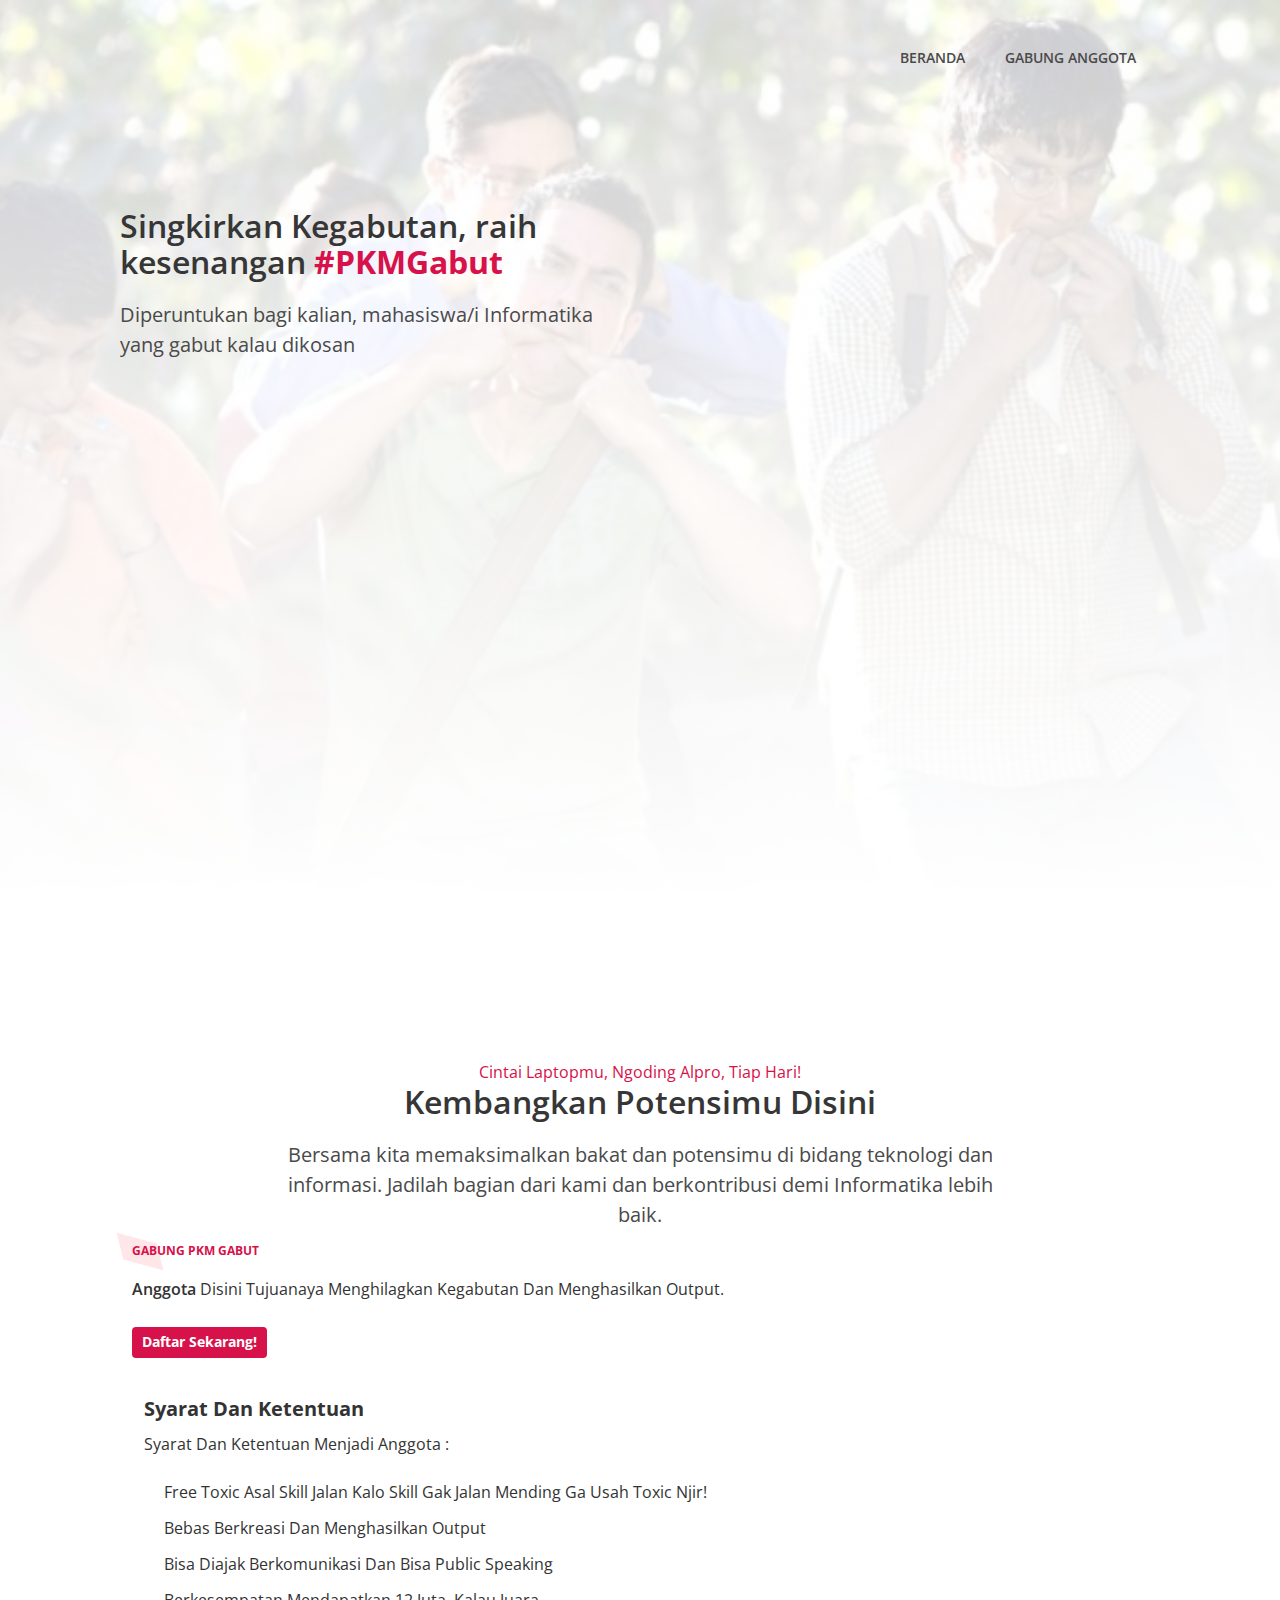
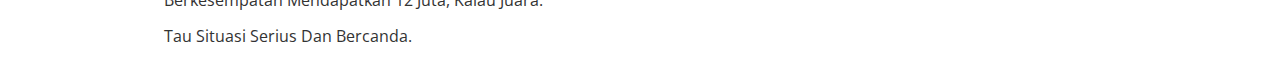
<file: index.html>
<!doctype html>
<html lang="en-US" class="no-js">
  <head>
    <meta charset="UTF-8">
    <title>Gabut Club Pkm</title>
    <meta http-equiv="X-UA-Compatible" content="IE=edge,chrome=1">
    <meta name="viewport" content="width=device-width, initial-scale=1.0">
    <link rel="icon" type="image/png" sizes="192x192"  href="http://pngimage.net/wp-content/uploads/2018/06/icon-keren-png.ico">
    <link rel="stylesheet" href="https://stackpath.bootstrapcdn.com/bootstrap/4.1.1/css/bootstrap.min.css" integrity="sha384-WskhaSGFgHYWDcbwN70/dfYBj47jz9qbsMId/iRN3ewGhXQFZCSftd1LZCfmhktB" crossorigin="anonymous">
    <link href="https://fonts.googleapis.com/css?family=Open+Sans:400,600,700" rel="stylesheet">
    <link rel='stylesheet' href='style.css' />
    <script src="https://code.jquery.com/jquery-1.10.2.js"></script>
    <style type="text/css">
    a:hover, a:visited, a:link, a:active {
    text-decoration: none!important;
    -webkit-box-shadow: none!important;
    box-shadow: none!important;
    }
    </style>
    <script>
  window.ga=window.ga||function(){(ga.q=ga.q||[]).push(arguments)};ga.l=+new Date;
  ga('create', 'UA-146052-10', 'getbootstrap.com');
  ga('send', 'pageview');
</script>
<script async src='https://www.google-analytics.com/analytics.js'></script>

  </head>
 <body>
     <div class="">
    <nav class="navbar is-transparent">
    <div class="container">
      <div class="columns u-width--100">
        <div class="column">
          <nav class="navbar is-transparent u-mrgn--top-4">
            <div class="navbar-brand">
              <a class="navbar-item u-pad--v-0" target="" href="">
              </a>
              <div class="navbar-burger burger" data-target="navbarExampleTransparentExample" >
                <span></span>
                <span></span>
                <span></span>
                <span></span>
              </div>
            </div>

            <div id="navbarExampleTransparentExample" class="navbar-menu">
              <div class="navbar-end">
                <div class="navbar-item">
                  <a href="index.html" class="navbar-item u-mrgn--right-3 u-txt--medium is-size-7 is-uppercase">
                    Beranda
                  </a>
                  <!--<a href="#staff" class="navbar-item u-mrgn--right-3 u-txt--medium is-size-7 is-uppercase">
                    Oprek Staff
                  </a>-->
                  <a href="#member" class="navbar-item u-mrgn--right-3 u-txt--medium is-size-7 is-uppercase">
                    Gabung Anggota
                  </a>
                  </div>              
                </div>
              </div>
            </div>
          </nav>
        </div>
      </div>
    </div>
  </nav>
  </div>

    <!-- Optional JavaScript -->
    <!-- jQuery first, then Popper.js, then Bootstrap JS -->
    <script src="https://code.jquery.com/jquery-3.3.1.slim.min.js" integrity="sha384-q8i/X+965DzO0rT7abK41JStQIAqVgRVzpbzo5smXKp4YfRvH+8abtTE1Pi6jizo" crossorigin="anonymous"></script>
    <script src="https://cdnjs.cloudflare.com/ajax/libs/popper.js/1.14.3/umd/popper.min.js" integrity="sha384-ZMP7rVo3mIykV+2+9J3UJ46jBk0WLaUAdn689aCwoqbBJiSnjAK/l8WvCWPIPm49" crossorigin="anonymous"></script>
    <script src="https://stackpath.bootstrapcdn.com/bootstrap/4.1.3/js/bootstrap.min.js" integrity="sha384-ChfqqxuZUCnJSK3+MXmPNIyE6ZbWh2IMqE241rYiqJxyMiZ6OW/JmZQ5stwEULTy" crossorigin="anonymous"></script>

    <section class="hero has-bg-img" style="background-image: url(gabut.jpg);">
    <div class="hero-body">
      <div class="container" style="z-index: 5">
        <div class="columns">
          <div class="column is-half u-mrgn--top-xl">
            <h1 class="title u-txt--medium u-mrgn--bottom-5">Singkirkan Kegabutan, raih kesenangan
              <span class="u-color--ruby u-txt--bold">#PKMGabut</span>
            </h1>
            <h2 class="subtitle u-lh--3">Diperuntukan bagi kalian, mahasiswa/i Informatika 
            yang gabut kalau dikosan</h2>
          </div>
        </div>
      </div>
      <div class="filter" style="z-index: 1"></div>
  </section>
  <section class="container u-mrgn--top-xl" > 
    <div class="columns is-centered">
      <div class="column is-three-quarters has-text-centered u-pad--v-2">
         <span class="u-color--ruby u-txt--bold"><h4> Cintai Laptopmu, Ngoding Alpro, Tiap Hari!</h4></span>
        <h1 class="title u-mrgn--bottom-5">Kembangkan Potensimu Disini</h1>
        <p class="subtitle u-lh--3">Bersama kita memaksimalkan bakat dan potensimu di bidang teknologi dan informasi. Jadilah bagian dari kami dan berkontribusi demi Informatika lebih baik.</p>
      </div>
    </div>
  </section>

   <section class="container u-mrgn--top-xxl">
    <div class="" id="member"></div>
    <div class="columns">
      <div class="column u-pad--v-2">
        <div class="subheading u-mrgn--bottom-2 u-txt--bold">GABUNG PKM GABUT</div>
        <p class="is-size-6 u-lh--4">
          <span class="u-txt--medium">Anggota</span> Disini Tujuanaya Menghilagkan Kegabutan Dan Menghasilkan Output.
        </p>
        <a href="https://docs.google.com/forms/d/e/1FAIpQLScH6DRAcPblQRqkQYA6FsJiPUAzUjdmjY8aqGhS3ob4IVWmRQ/viewform" class="button button--ruby has-shadow is-borderless u-mrgn--top-3 u-txt--bold is-size-7" target="_blank">Daftar Sekarang!</a>
      </div>
    </div>
      <div class="column is-9 u-pad--v-2">
        <div class="tab-content content-pengurus">
          <div class="tab-section selected" data-content="1">
            <h2 class="is-size-5 u-txt--bold u-mrgn--bottom-1">Syarat Dan Ketentuan</h2>
            <p class="u-mrgn--bottom-3">Syarat Dan Ketentuan Menjadi Anggota :</p>
            <ul>
              <li>
                <span class="check"></span> Free Toxic Asal Skill Jalan Kalo Skill Gak Jalan Mending Ga Usah Toxic Njir!</li>
              <li>
                <span class="check"></span> Bebas Berkreasi Dan Menghasilkan Output</li>
              <li>
                <span class="check"></span> Bisa Diajak Berkomunikasi Dan Bisa Public Speaking</li>
              <li>
                <span class="check"></span> Berkesempatan Mendapatkan 12 Juta, Kalau Juara.</li>
              <li>
                <span class="check"></span> Tau Situasi Serius Dan Bercanda.</li>
            </ul>
          </div>
          </div>
        </body>
      </html>
</file>
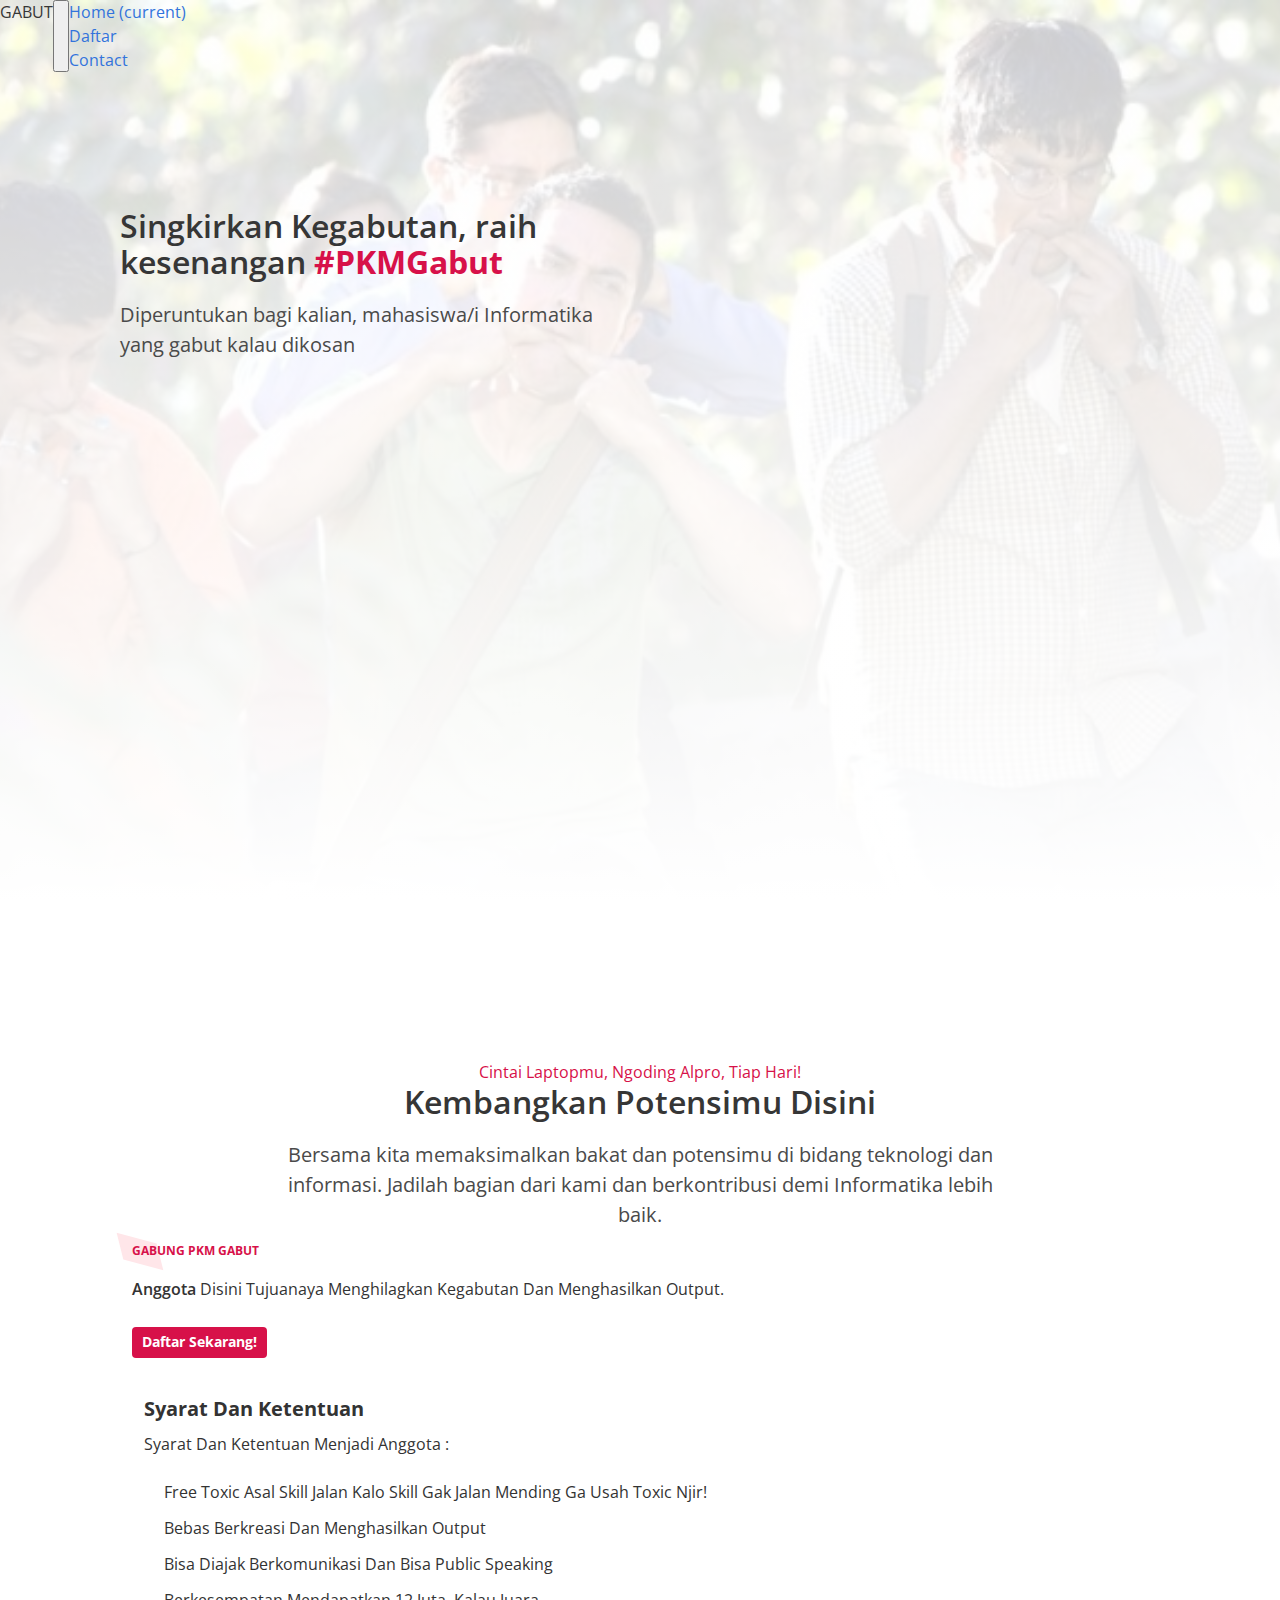
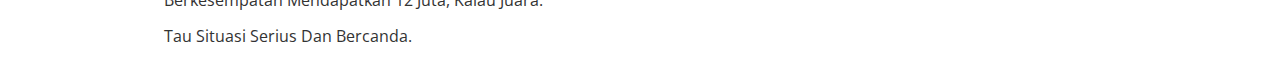
<file: member.html>
<!doctype html>
<html lang="en-US" class="no-js">
  <head>
    <meta charset="UTF-8">
    <title>Gabut Club Pkm</title>
    <meta http-equiv="X-UA-Compatible" content="IE=edge,chrome=1">
    <meta name="viewport" content="width=device-width, initial-scale=1.0">
    <link rel="icon" type="image/png" sizes="192x192"  href="http://pngimage.net/wp-content/uploads/2018/06/icon-keren-png.ico">
    <link rel="stylesheet" href="https://stackpath.bootstrapcdn.com/bootstrap/4.1.1/css/bootstrap.min.css" integrity="sha384-WskhaSGFgHYWDcbwN70/dfYBj47jz9qbsMId/iRN3ewGhXQFZCSftd1LZCfmhktB" crossorigin="anonymous">
    <link href="https://fonts.googleapis.com/css?family=Open+Sans:400,600,700" rel="stylesheet">
    <link rel='stylesheet' href='style.css' />
    <script src="https://code.jquery.com/jquery-1.10.2.js"></script>
    <style type="text/css">
    a:hover, a:visited, a:link, a:active {
    text-decoration: none!important;
    -webkit-box-shadow: none!important;
    box-shadow: none!important;
    }
    </style>
  </head>
  <nav class="navbar navbar-expand-lg navbar-dark bg-danger">
  <a class="navbar-brand" href="index.html">GABUT</a>
  <button class="navbar-toggler" type="button" data-toggle="collapse" data-target="#navbarSupportedContent" aria-controls="navbarSupportedContent" aria-expanded="false" aria-label="Toggle navigation">
    <span class="navbar-toggler-icon"></span>
  </button>

  <div class="collapse navbar-collapse" id="navbarSupportedContent">
    <ul class="navbar-nav mr-auto">
      <li class="nav-item active">
        <a class="nav-link" href="index.html">Home <span class="sr-only">(current)</span></a>
      </li>
      <li class="nav-item">
        <a class="nav-link" href="member.html">Daftar</a>
      </li>
      <li class="nav-item dropdown">
        <a class="nav-link dropdown-toggle" href="#" id="navbarDropdown" role="button" data-toggle="dropdown" aria-haspopup="true" aria-expanded="false">
          Contact
        </a>
        <div class="dropdown-menu" aria-labelledby="navbarDropdown">
          <a class="dropdown-item" href="#">Facebook</a>
          <div class="dropdown-divider"></div>
          <a class="dropdown-item" href="#">Instagram</a>
        </div>
      </li>
    </ul>
  </div>
</nav>

    <!-- Optional JavaScript -->
    <!-- jQuery first, then Popper.js, then Bootstrap JS -->
    <script src="https://code.jquery.com/jquery-3.3.1.slim.min.js" integrity="sha384-q8i/X+965DzO0rT7abK41JStQIAqVgRVzpbzo5smXKp4YfRvH+8abtTE1Pi6jizo" crossorigin="anonymous"></script>
    <script src="https://cdnjs.cloudflare.com/ajax/libs/popper.js/1.14.3/umd/popper.min.js" integrity="sha384-ZMP7rVo3mIykV+2+9J3UJ46jBk0WLaUAdn689aCwoqbBJiSnjAK/l8WvCWPIPm49" crossorigin="anonymous"></script>
    <script src="https://stackpath.bootstrapcdn.com/bootstrap/4.1.3/js/bootstrap.min.js" integrity="sha384-ChfqqxuZUCnJSK3+MXmPNIyE6ZbWh2IMqE241rYiqJxyMiZ6OW/JmZQ5stwEULTy" crossorigin="anonymous"></script>

    <section class="hero has-bg-img" style="background-image: url(gabut.jpg);">
    <div class="hero-body">
      <div class="container" style="z-index: 5">
        <div class="columns">
          <div class="column is-half u-mrgn--top-xl">
            <h1 class="title u-txt--medium u-mrgn--bottom-5">Singkirkan Kegabutan, raih kesenangan
              <span class="u-color--ruby u-txt--bold">#PKMGabut</span>
            </h1>
            <h2 class="subtitle u-lh--3">Diperuntukan bagi kalian, mahasiswa/i Informatika 
            yang gabut kalau dikosan</h2>
          </div>
        </div>
      </div>
      <div class="filter" style="z-index: 1"></div>
  </section>
  <section class="container u-mrgn--top-xl" > 
    <div class="columns is-centered">
      <div class="column is-three-quarters has-text-centered u-pad--v-2">
         <span class="u-color--ruby u-txt--bold"><h4> Cintai Laptopmu, Ngoding Alpro, Tiap Hari!</h4></span>
        <h1 class="title u-mrgn--bottom-5">Kembangkan Potensimu Disini</h1>
        <p class="subtitle u-lh--3">Bersama kita memaksimalkan bakat dan potensimu di bidang teknologi dan informasi. Jadilah bagian dari kami dan berkontribusi demi Informatika lebih baik.</p>
      </div>
    </div>
  </section>

   <section class="container u-mrgn--top-xxl">
    <div class="" id="member"></div>
    <div class="columns">
      <div class="column u-pad--v-2">
        <div class="subheading u-mrgn--bottom-2 u-txt--bold">GABUNG PKM GABUT</div>
        <p class="is-size-6 u-lh--4">
          <span class="u-txt--medium">Anggota</span> Disini Tujuanaya Menghilagkan Kegabutan Dan Menghasilkan Output.
        </p>
        <a href="https://docs.google.com/forms/d/e/1FAIpQLScH6DRAcPblQRqkQYA6FsJiPUAzUjdmjY8aqGhS3ob4IVWmRQ/viewform" class="button button--ruby has-shadow is-borderless u-mrgn--top-3 u-txt--bold is-size-7" target="_blank">Daftar Sekarang!</a>
      </div>
    </div>
      <div class="column is-9 u-pad--v-2">
        <div class="tab-content content-pengurus">
          <div class="tab-section selected" data-content="1">
            <h2 class="is-size-5 u-txt--bold u-mrgn--bottom-1">Syarat Dan Ketentuan</h2>
            <p class="u-mrgn--bottom-3">Syarat Dan Ketentuan Menjadi Anggota :</p>
            <ul>
              <li>
                <span class="check"></span> Free Toxic Asal Skill Jalan Kalo Skill Gak Jalan Mending Ga Usah Toxic Njir!</li>
              <li>
                <span class="check"></span> Bebas Berkreasi Dan Menghasilkan Output</li>
              <li>
                <span class="check"></span> Bisa Diajak Berkomunikasi Dan Bisa Public Speaking</li>
              <li>
                <span class="check"></span> Berkesempatan Mendapatkan 12 Juta, Kalau Juara.</li>
              <li>
                <span class="check"></span> Tau Situasi Serius Dan Bercanda.</li>
            </ul>
          </div>
          </div>
        </body>
      </html>
</file>
<file: style.css>
/*
  Theme Name: HTML5 Blank
  Theme URI: http://html5blank.com
  Description: HTML5 Blank WordPress Theme
  Version: 1.4.3
  Author: Todd Motto (@toddmotto)
  Author URI: http://toddmotto.com
  Tags: Blank, HTML5, CSS3

  License: MIT
  License URI: http://opensource.org/licenses/mit-license.php
*/

/* http://meyerweb.com/eric/tools/css/reset/ 
   v2.0 | 20110126
   License: none (public domain)
*/

html, body, div, span, applet, object, iframe,
h1, h2, h3, h4, h5, h6, p, blockquote, pre,
a, abbr, acronym, address, big, cite, code,
del, dfn, em, img, ins, kbd, q, s, samp,
small, strike, strong, sub, sup, tt, var,
b, u, i, center,
dl, dt, dd, ol, ul, li,
fieldset, form, label, legend,
table, caption, tbody, tfoot, thead, tr, th, td,
article, aside, canvas, details, embed, 
figure, figcaption, footer, header, hgroup, 
menu, nav, output, ruby, section, summary,
time, mark, audio, video {
  margin: 0;
  padding: 0;
  border: 0;
  font-size: 100%;
  font: inherit;
  vertical-align: baseline;
}
/* HTML5 display-role reset for older browsers */
article, aside, details, figcaption, figure, 
footer, header, hgroup, menu, nav, section {
  display: block;
}
body {
  line-height: 1;
}
ol, ul {
  list-style: none;
}
blockquote, q {
  quotes: none;
}
blockquote:before, blockquote:after,
q:before, q:after {
  content: '';
  content: none;
}
table {
  border-collapse: collapse;
  border-spacing: 0;
}

@-webkit-keyframes spinAround {
  from {
    -webkit-transform: rotate(0deg);
            transform: rotate(0deg);
  }
  to {
    -webkit-transform: rotate(359deg);
            transform: rotate(359deg);
  }
}
@keyframes spinAround {
  from {
    -webkit-transform: rotate(0deg);
            transform: rotate(0deg);
  }
  to {
    -webkit-transform: rotate(359deg);
            transform: rotate(359deg);
  }
}

.delete, .modal-close, .is-unselectable, .button, .file, .breadcrumb, .pagination-previous,
.pagination-next,
.pagination-link,
.pagination-ellipsis, .tabs {
  -webkit-touch-callout: none;
  -webkit-user-select: none;
  -moz-user-select: none;
  -ms-user-select: none;
  user-select: none;
}

.select:not(.is-multiple):not(.is-loading)::after, .navbar-link::after {
  border: 3px solid transparent;
  border-radius: 2px;
  border-right: 0;
  border-top: 0;
  content: " ";
  display: block;
  height: 0.625em;
  margin-top: -0.4375em;
  pointer-events: none;
  position: absolute;
  top: 50%;
  -webkit-transform: rotate(-45deg);
          transform: rotate(-45deg);
  -webkit-transform-origin: center;
          transform-origin: center;
  width: 0.625em;
}

.box:not(:last-child), .content:not(:last-child), .notification:not(:last-child), .progress:not(:last-child), .table:not(:last-child), .table-container:not(:last-child), .title:not(:last-child),
.subtitle:not(:last-child), .block:not(:last-child), .highlight:not(:last-child), .breadcrumb:not(:last-child), .level:not(:last-child), .message:not(:last-child), .tabs:not(:last-child) {
  margin-bottom: 1.5rem;
}

.delete, .modal-close {
  -moz-appearance: none;
  -webkit-appearance: none;
  background-color: rgba(10, 10, 10, 0.2);
  border: none;
  border-radius: 290486px;
  cursor: pointer;
  display: inline-block;
  flex-grow: 0;
  flex-shrink: 0;
  font-size: 0;
  height: 20px;
  max-height: 20px;
  max-width: 20px;
  min-height: 20px;
  min-width: 20px;
  outline: none;
  position: relative;
  vertical-align: top;
  width: 20px;
}

.delete::before, .modal-close::before, .delete::after, .modal-close::after {
  background-color: white;
  content: "";
  display: block;
  left: 50%;
  position: absolute;
  top: 50%;
  -webkit-transform: translateX(-50%) translateY(-50%) rotate(45deg);
          transform: translateX(-50%) translateY(-50%) rotate(45deg);
  -webkit-transform-origin: center center;
          transform-origin: center center;
}

.delete::before, .modal-close::before {
  height: 2px;
  width: 50%;
}

.delete::after, .modal-close::after {
  height: 50%;
  width: 2px;
}

.delete:hover, .modal-close:hover, .delete:focus, .modal-close:focus {
  background-color: rgba(10, 10, 10, 0.3);
}

.delete:active, .modal-close:active {
  background-color: rgba(10, 10, 10, 0.4);
}

.is-small.delete, .is-small.modal-close {
  height: 16px;
  max-height: 16px;
  max-width: 16px;
  min-height: 16px;
  min-width: 16px;
  width: 16px;
}

.is-medium.delete, .is-medium.modal-close {
  height: 24px;
  max-height: 24px;
  max-width: 24px;
  min-height: 24px;
  min-width: 24px;
  width: 24px;
}

.is-large.delete, .is-large.modal-close {
  height: 32px;
  max-height: 32px;
  max-width: 32px;
  min-height: 32px;
  min-width: 32px;
  width: 32px;
}

.button.is-loading::after, .select.is-loading::after, .control.is-loading::after, .loader {
  -webkit-animation: spinAround 500ms infinite linear;
          animation: spinAround 500ms infinite linear;
  border: 2px solid #dbdbdb;
  border-radius: 290486px;
  border-right-color: transparent;
  border-top-color: transparent;
  content: "";
  display: block;
  height: 1em;
  position: relative;
  width: 1em;
}

.is-overlay, .image.is-square img, .image.is-1by1 img, .image.is-5by4 img, .image.is-4by3 img, .image.is-3by2 img, .image.is-5by3 img, .image.is-16by9 img, .image.is-2by1 img, .image.is-3by1 img, .image.is-4by5 img, .image.is-3by4 img, .image.is-2by3 img, .image.is-3by5 img, .image.is-9by16 img, .image.is-1by2 img, .image.is-1by3 img, .modal, .modal-background, .hero-video {
  bottom: 0;
  left: 0;
  position: absolute;
  right: 0;
  top: 0;
}

.button, .input,
.textarea, .select select, .file-cta,
.file-name, .pagination-previous,
.pagination-next,
.pagination-link,
.pagination-ellipsis {
  -moz-appearance: none;
  -webkit-appearance: none;
  align-items: center;
  border: 1px solid transparent;
  border-radius: 4px;
  box-shadow: none;
  display: inline-flex;
  font-size: 1rem;
  height: 2.25em;
  justify-content: flex-start;
  line-height: 1.5;
  padding-bottom: calc(0.375em - 1px);
  padding-left: calc(0.625em - 1px);
  padding-right: calc(0.625em - 1px);
  padding-top: calc(0.375em - 1px);
  position: relative;
  vertical-align: top;
}

.button:focus, .input:focus,
.textarea:focus, .select select:focus, .file-cta:focus,
.file-name:focus, .pagination-previous:focus,
.pagination-next:focus,
.pagination-link:focus,
.pagination-ellipsis:focus, .is-focused.button, .is-focused.input,
.is-focused.textarea, .select select.is-focused, .is-focused.file-cta,
.is-focused.file-name, .is-focused.pagination-previous,
.is-focused.pagination-next,
.is-focused.pagination-link,
.is-focused.pagination-ellipsis, .button:active, .input:active,
.textarea:active, .select select:active, .file-cta:active,
.file-name:active, .pagination-previous:active,
.pagination-next:active,
.pagination-link:active,
.pagination-ellipsis:active, .is-active.button, .is-active.input,
.is-active.textarea, .select select.is-active, .is-active.file-cta,
.is-active.file-name, .is-active.pagination-previous,
.is-active.pagination-next,
.is-active.pagination-link,
.is-active.pagination-ellipsis {
  outline: none;
}

.button[disabled], .input[disabled],
.textarea[disabled], .select select[disabled], .file-cta[disabled],
.file-name[disabled], .pagination-previous[disabled],
.pagination-next[disabled],
.pagination-link[disabled],
.pagination-ellipsis[disabled] {
  cursor: not-allowed;
}

/*! minireset.css v0.0.3 | MIT License | github.com/jgthms/minireset.css */
html,
body,
p,
ol,
ul,
li,
dl,
dt,
dd,
blockquote,
figure,
fieldset,
legend,
textarea,
pre,
iframe,
hr,
h1,
h2,
h3,
h4,
h5,
h6 {
  margin: 0;
  padding: 0;
}

h1,
h2,
h3,
h4,
h5,
h6 {
  font-size: 100%;
  font-weight: normal;
}

ul {
  list-style: none;
}

button,
input,
select,
textarea {
  margin: 0;
}

html {
  box-sizing: border-box;
}

*, *::before, *::after {
  box-sizing: inherit;
}

img,
audio,
video {
  height: auto;
  max-width: 100%;
}

iframe {
  border: 0;
}

table {
  border-collapse: collapse;
  border-spacing: 0;
}

td,
th {
  padding: 0;
  text-align: left;
}

html {
  background-color: white;
  font-size: 16px;
  -moz-osx-font-smoothing: grayscale;
  -webkit-font-smoothing: antialiased;
  min-width: 300px;
  overflow-x: hidden;
  overflow-y: scroll;
  text-rendering: optimizeLegibility;
  -webkit-text-size-adjust: 100%;
     -moz-text-size-adjust: 100%;
      -ms-text-size-adjust: 100%;
          text-size-adjust: 100%;
}

article,
aside,
figure,
footer,
header,
hgroup,
section {
  display: block;
}

body,
button,
input,
select,
textarea {
  font-family: BlinkMacSystemFont, -apple-system, "Segoe UI", "Roboto", "Oxygen", "Ubuntu", "Cantarell", "Fira Sans", "Droid Sans", "Helvetica Neue", "Helvetica", "Arial", sans-serif;
}

code,
pre {
  -moz-osx-font-smoothing: auto;
  -webkit-font-smoothing: auto;
  font-family: monospace;
}

body {
  color: #4a4a4a;
  font-size: 1rem;
  font-weight: 400;
  line-height: 1.5;
}

a {
  color: #3273dc;
  cursor: pointer;
  text-decoration: none;
}

a strong {
  color: currentColor;
}

a:hover {
  color: #363636;
}

code {
  background-color: whitesmoke;
  color: #ff3860;
  font-size: 0.875em;
  font-weight: normal;
  padding: 0.25em 0.5em 0.25em;
}

hr {
  background-color: whitesmoke;
  border: none;
  display: block;
  height: 2px;
  margin: 1.5rem 0;
}

img {
  height: auto;
  max-width: 100%;
}

input[type="checkbox"],
input[type="radio"] {
  vertical-align: baseline;
}

small {
  font-size: 0.875em;
}

span {
  font-style: inherit;
  font-weight: inherit;
}

strong {
  color: #363636;
  font-weight: 700;
}

pre {
  -webkit-overflow-scrolling: touch;
  background-color: whitesmoke;
  color: #4a4a4a;
  font-size: 0.875em;
  overflow-x: auto;
  padding: 1.25rem 1.5rem;
  white-space: pre;
  word-wrap: normal;
}

pre code {
  background-color: transparent;
  color: currentColor;
  font-size: 1em;
  padding: 0;
}

table td,
table th {
  text-align: left;
  vertical-align: top;
}

table th {
  color: #363636;
}

.is-clearfix::after {
  clear: both;
  content: " ";
  display: table;
}

.is-pulled-left {
  float: left !important;
}

.is-pulled-right {
  float: right !important;
}

.is-clipped {
  overflow: hidden !important;
}

.is-size-1 {
  font-size: 3rem !important;
}

.is-size-2 {
  font-size: 2.5rem !important;
}

.is-size-3 {
  font-size: 2rem !important;
}

.is-size-4 {
  font-size: 1.5rem !important;
}

.is-size-5 {
  font-size: 1.25rem !important;
}

.is-size-6 {
  font-size: 1rem !important;
}

.is-size-7 {
  font-size: 0.85rem !important;
}

.is-size-8 {
  font-size: 0.5rem !important;
}

@media screen and (max-width: 768px) {
  .is-size-1-mobile {
    font-size: 3rem !important;
  }
  .is-size-2-mobile {
    font-size: 2.5rem !important;
  }
  .is-size-3-mobile {
    font-size: 2rem !important;
  }
  .is-size-4-mobile {
    font-size: 1.5rem !important;
  }
  .is-size-5-mobile {
    font-size: 1.25rem !important;
  }
  .is-size-6-mobile {
    font-size: 1rem !important;
  }
  .is-size-7-mobile {
    font-size: 0.75rem !important;
  }
}

@media screen and (min-width: 769px), print {
  .is-size-1-tablet {
    font-size: 3rem !important;
  }
  .is-size-2-tablet {
    font-size: 2.5rem !important;
  }
  .is-size-3-tablet {
    font-size: 2rem !important;
  }
  .is-size-4-tablet {
    font-size: 1.5rem !important;
  }
  .is-size-5-tablet {
    font-size: 1.25rem !important;
  }
  .is-size-6-tablet {
    font-size: 1rem !important;
  }
  .is-size-7-tablet {
    font-size: 0.75rem !important;
  }
}

@media screen and (max-width: 1087px) {
  .is-size-1-touch {
    font-size: 3rem !important;
  }
  .is-size-2-touch {
    font-size: 2.5rem !important;
  }
  .is-size-3-touch {
    font-size: 2rem !important;
  }
  .is-size-4-touch {
    font-size: 1.5rem !important;
  }
  .is-size-5-touch {
    font-size: 1.25rem !important;
  }
  .is-size-6-touch {
    font-size: 1rem !important;
  }
  .is-size-7-touch {
    font-size: 0.75rem !important;
  }
}

@media screen and (min-width: 1088px) {
  .is-size-1-desktop {
    font-size: 3rem !important;
  }
  .is-size-2-desktop {
    font-size: 2.5rem !important;
  }
  .is-size-3-desktop {
    font-size: 2rem !important;
  }
  .is-size-4-desktop {
    font-size: 1.5rem !important;
  }
  .is-size-5-desktop {
    font-size: 1.25rem !important;
  }
  .is-size-6-desktop {
    font-size: 1rem !important;
  }
  .is-size-7-desktop {
    font-size: 0.75rem !important;
  }
}

@media screen and (min-width: 1280px) {
  .is-size-1-widescreen {
    font-size: 3rem !important;
  }
  .is-size-2-widescreen {
    font-size: 2.5rem !important;
  }
  .is-size-3-widescreen {
    font-size: 2rem !important;
  }
  .is-size-4-widescreen {
    font-size: 1.5rem !important;
  }
  .is-size-5-widescreen {
    font-size: 1.25rem !important;
  }
  .is-size-6-widescreen {
    font-size: 1rem !important;
  }
  .is-size-7-widescreen {
    font-size: 0.75rem !important;
  }
}

@media screen and (min-width: 1472px) {
  .is-size-1-fullhd {
    font-size: 3rem !important;
  }
  .is-size-2-fullhd {
    font-size: 2.5rem !important;
  }
  .is-size-3-fullhd {
    font-size: 2rem !important;
  }
  .is-size-4-fullhd {
    font-size: 1.5rem !important;
  }
  .is-size-5-fullhd {
    font-size: 1.25rem !important;
  }
  .is-size-6-fullhd {
    font-size: 1rem !important;
  }
  .is-size-7-fullhd {
    font-size: 0.75rem !important;
  }
}

.has-text-centered {
  text-align: center !important;
}

.has-text-justified {
  text-align: justify !important;
}

.has-text-left {
  text-align: left !important;
}

.has-text-right {
  text-align: right !important;
}

@media screen and (max-width: 768px) {
  .has-text-centered-mobile {
    text-align: center !important;
  }
}

@media screen and (min-width: 769px), print {
  .has-text-centered-tablet {
    text-align: center !important;
  }
}

@media screen and (min-width: 769px) and (max-width: 1087px) {
  .has-text-centered-tablet-only {
    text-align: center !important;
  }
}

@media screen and (max-width: 1087px) {
  .has-text-centered-touch {
    text-align: center !important;
  }
}

@media screen and (min-width: 1088px) {
  .has-text-centered-desktop {
    text-align: center !important;
  }
}

@media screen and (min-width: 1088px) and (max-width: 1279px) {
  .has-text-centered-desktop-only {
    text-align: center !important;
  }
}

@media screen and (min-width: 1280px) {
  .has-text-centered-widescreen {
    text-align: center !important;
  }
}

@media screen and (min-width: 1280px) and (max-width: 1471px) {
  .has-text-centered-widescreen-only {
    text-align: center !important;
  }
}

@media screen and (min-width: 1472px) {
  .has-text-centered-fullhd {
    text-align: center !important;
  }
}

@media screen and (max-width: 768px) {
  .has-text-justified-mobile {
    text-align: justify !important;
  }
}

@media screen and (min-width: 769px), print {
  .has-text-justified-tablet {
    text-align: justify !important;
  }
}

@media screen and (min-width: 769px) and (max-width: 1087px) {
  .has-text-justified-tablet-only {
    text-align: justify !important;
  }
}

@media screen and (max-width: 1087px) {
  .has-text-justified-touch {
    text-align: justify !important;
  }
}

@media screen and (min-width: 1088px) {
  .has-text-justified-desktop {
    text-align: justify !important;
  }
}

@media screen and (min-width: 1088px) and (max-width: 1279px) {
  .has-text-justified-desktop-only {
    text-align: justify !important;
  }
}

@media screen and (min-width: 1280px) {
  .has-text-justified-widescreen {
    text-align: justify !important;
  }
}

@media screen and (min-width: 1280px) and (max-width: 1471px) {
  .has-text-justified-widescreen-only {
    text-align: justify !important;
  }
}

@media screen and (min-width: 1472px) {
  .has-text-justified-fullhd {
    text-align: justify !important;
  }
}

@media screen and (max-width: 768px) {
  .has-text-left-mobile {
    text-align: left !important;
  }
}

@media screen and (min-width: 769px), print {
  .has-text-left-tablet {
    text-align: left !important;
  }
}

@media screen and (min-width: 769px) and (max-width: 1087px) {
  .has-text-left-tablet-only {
    text-align: left !important;
  }
}

@media screen and (max-width: 1087px) {
  .has-text-left-touch {
    text-align: left !important;
  }
}

@media screen and (min-width: 1088px) {
  .has-text-left-desktop {
    text-align: left !important;
  }
}

@media screen and (min-width: 1088px) and (max-width: 1279px) {
  .has-text-left-desktop-only {
    text-align: left !important;
  }
}

@media screen and (min-width: 1280px) {
  .has-text-left-widescreen {
    text-align: left !important;
  }
}

@media screen and (min-width: 1280px) and (max-width: 1471px) {
  .has-text-left-widescreen-only {
    text-align: left !important;
  }
}

@media screen and (min-width: 1472px) {
  .has-text-left-fullhd {
    text-align: left !important;
  }
}

@media screen and (max-width: 768px) {
  .has-text-right-mobile {
    text-align: right !important;
  }
}

@media screen and (min-width: 769px), print {
  .has-text-right-tablet {
    text-align: right !important;
  }
}

@media screen and (min-width: 769px) and (max-width: 1087px) {
  .has-text-right-tablet-only {
    text-align: right !important;
  }
}

@media screen and (max-width: 1087px) {
  .has-text-right-touch {
    text-align: right !important;
  }
}

@media screen and (min-width: 1088px) {
  .has-text-right-desktop {
    text-align: right !important;
  }
}

@media screen and (min-width: 1088px) and (max-width: 1279px) {
  .has-text-right-desktop-only {
    text-align: right !important;
  }
}

@media screen and (min-width: 1280px) {
  .has-text-right-widescreen {
    text-align: right !important;
  }
}

@media screen and (min-width: 1280px) and (max-width: 1471px) {
  .has-text-right-widescreen-only {
    text-align: right !important;
  }
}

@media screen and (min-width: 1472px) {
  .has-text-right-fullhd {
    text-align: right !important;
  }
}

.is-capitalized {
  text-transform: capitalize !important;
}

.is-lowercase {
  text-transform: lowercase !important;
}

.is-uppercase {
  text-transform: uppercase !important;
}

.is-italic {
  font-style: italic !important;
}

.has-text-white {
  color: white !important;
}

a.has-text-white:hover, a.has-text-white:focus {
  color: #e6e6e6 !important;
}

.has-background-white {
  background-color: white !important;
}

.has-text-black {
  color: #0a0a0a !important;
}

a.has-text-black:hover, a.has-text-black:focus {
  color: black !important;
}

.has-background-black {
  background-color: #0a0a0a !important;
}

.has-text-light {
  color: whitesmoke !important;
}

a.has-text-light:hover, a.has-text-light:focus {
  color: #dbdbdb !important;
}

.has-background-light {
  background-color: whitesmoke !important;
}

.has-text-dark {
  color: #363636 !important;
}

a.has-text-dark:hover, a.has-text-dark:focus {
  color: #1c1c1c !important;
}

.has-background-dark {
  background-color: #363636 !important;
}

.has-text-primary {
  color: #00d1b2 !important;
}

a.has-text-primary:hover, a.has-text-primary:focus {
  color: #009e86 !important;
}

.has-background-primary {
  background-color: #00d1b2 !important;
}

.has-text-link {
  color: #3273dc !important;
}

a.has-text-link:hover, a.has-text-link:focus {
  color: #205bbc !important;
}

.has-background-link {
  background-color: #3273dc !important;
}

.has-text-info {
  color: #209cee !important;
}

a.has-text-info:hover, a.has-text-info:focus {
  color: #0f81cc !important;
}

.has-background-info {
  background-color: #209cee !important;
}

.has-text-success {
  color: #23d160 !important;
}

a.has-text-success:hover, a.has-text-success:focus {
  color: #1ca64c !important;
}

.has-background-success {
  background-color: #23d160 !important;
}

.has-text-warning {
  color: #ffdd57 !important;
}

a.has-text-warning:hover, a.has-text-warning:focus {
  color: #ffd324 !important;
}

.has-background-warning {
  background-color: #ffdd57 !important;
}

.has-text-danger {
  color: #ff3860 !important;
}

a.has-text-danger:hover, a.has-text-danger:focus {
  color: #ff0537 !important;
}

.has-background-danger {
  background-color: #ff3860 !important;
}

.has-text-black-bis {
  color: #121212 !important;
}

.has-background-black-bis {
  background-color: #121212 !important;
}

.has-text-black-ter {
  color: #242424 !important;
}

.has-background-black-ter {
  background-color: #242424 !important;
}

.has-text-grey-darker {
  color: #363636 !important;
}

.has-background-grey-darker {
  background-color: #363636 !important;
}

.has-text-grey-dark {
  color: #4a4a4a !important;
}

.has-background-grey-dark {
  background-color: #4a4a4a !important;
}

.has-text-grey {
  color: #7a7a7a !important;
}

.has-background-grey {
  background-color: #7a7a7a !important;
}

.has-text-grey-light {
  color: #b5b5b5 !important;
}

.has-background-grey-light {
  background-color: #b5b5b5 !important;
}

.has-text-grey-lighter {
  color: #dbdbdb !important;
}

.has-background-grey-lighter {
  background-color: #dbdbdb !important;
}

.has-text-white-ter {
  color: whitesmoke !important;
}

.has-background-white-ter {
  background-color: whitesmoke !important;
}

.has-text-white-bis {
  color: #fafafa !important;
}

.has-background-white-bis {
  background-color: #fafafa !important;
}

.has-text-weight-light {
  font-weight: 300 !important;
}

.has-text-weight-normal {
  font-weight: 400 !important;
}

.has-text-weight-semibold {
  font-weight: 600 !important;
}

.has-text-weight-bold {
  font-weight: 700 !important;
}

.is-block {
  display: block !important;
}

@media screen and (max-width: 768px) {
  .is-block-mobile {
    display: block !important;
  }
}

@media screen and (min-width: 769px), print {
  .is-block-tablet {
    display: block !important;
  }
}

@media screen and (min-width: 769px) and (max-width: 1087px) {
  .is-block-tablet-only {
    display: block !important;
  }
}

@media screen and (max-width: 1087px) {
  .is-block-touch {
    display: block !important;
  }
}

@media screen and (min-width: 1088px) {
  .is-block-desktop {
    display: block !important;
  }
}

@media screen and (min-width: 1088px) and (max-width: 1279px) {
  .is-block-desktop-only {
    display: block !important;
  }
}

@media screen and (min-width: 1280px) {
  .is-block-widescreen {
    display: block !important;
  }
}

@media screen and (min-width: 1280px) and (max-width: 1471px) {
  .is-block-widescreen-only {
    display: block !important;
  }
}

@media screen and (min-width: 1472px) {
  .is-block-fullhd {
    display: block !important;
  }
}

.is-flex {
  display: flex !important;
}

@media screen and (max-width: 768px) {
  .is-flex-mobile {
    display: flex !important;
  }
}

@media screen and (min-width: 769px), print {
  .is-flex-tablet {
    display: flex !important;
  }
}

@media screen and (min-width: 769px) and (max-width: 1087px) {
  .is-flex-tablet-only {
    display: flex !important;
  }
}

@media screen and (max-width: 1087px) {
  .is-flex-touch {
    display: flex !important;
  }
}

@media screen and (min-width: 1088px) {
  .is-flex-desktop {
    display: flex !important;
  }
}

@media screen and (min-width: 1088px) and (max-width: 1279px) {
  .is-flex-desktop-only {
    display: flex !important;
  }
}

@media screen and (min-width: 1280px) {
  .is-flex-widescreen {
    display: flex !important;
  }
}

@media screen and (min-width: 1280px) and (max-width: 1471px) {
  .is-flex-widescreen-only {
    display: flex !important;
  }
}

@media screen and (min-width: 1472px) {
  .is-flex-fullhd {
    display: flex !important;
  }
}

.is-inline {
  display: inline !important;
}

@media screen and (max-width: 768px) {
  .is-inline-mobile {
    display: inline !important;
  }
}

@media screen and (min-width: 769px), print {
  .is-inline-tablet {
    display: inline !important;
  }
}

@media screen and (min-width: 769px) and (max-width: 1087px) {
  .is-inline-tablet-only {
    display: inline !important;
  }
}

@media screen and (max-width: 1087px) {
  .is-inline-touch {
    display: inline !important;
  }
}

@media screen and (min-width: 1088px) {
  .is-inline-desktop {
    display: inline !important;
  }
}

@media screen and (min-width: 1088px) and (max-width: 1279px) {
  .is-inline-desktop-only {
    display: inline !important;
  }
}

@media screen and (min-width: 1280px) {
  .is-inline-widescreen {
    display: inline !important;
  }
}

@media screen and (min-width: 1280px) and (max-width: 1471px) {
  .is-inline-widescreen-only {
    display: inline !important;
  }
}

@media screen and (min-width: 1472px) {
  .is-inline-fullhd {
    display: inline !important;
  }
}

.is-inline-block {
  display: inline-block !important;
}

@media screen and (max-width: 768px) {
  .is-inline-block-mobile {
    display: inline-block !important;
  }
}

@media screen and (min-width: 769px), print {
  .is-inline-block-tablet {
    display: inline-block !important;
  }
}

@media screen and (min-width: 769px) and (max-width: 1087px) {
  .is-inline-block-tablet-only {
    display: inline-block !important;
  }
}

@media screen and (max-width: 1087px) {
  .is-inline-block-touch {
    display: inline-block !important;
  }
}

@media screen and (min-width: 1088px) {
  .is-inline-block-desktop {
    display: inline-block !important;
  }
}

@media screen and (min-width: 1088px) and (max-width: 1279px) {
  .is-inline-block-desktop-only {
    display: inline-block !important;
  }
}

@media screen and (min-width: 1280px) {
  .is-inline-block-widescreen {
    display: inline-block !important;
  }
}

@media screen and (min-width: 1280px) and (max-width: 1471px) {
  .is-inline-block-widescreen-only {
    display: inline-block !important;
  }
}

@media screen and (min-width: 1472px) {
  .is-inline-block-fullhd {
    display: inline-block !important;
  }
}

.is-inline-flex {
  display: inline-flex !important;
}

@media screen and (max-width: 768px) {
  .is-inline-flex-mobile {
    display: inline-flex !important;
  }
}

@media screen and (min-width: 769px), print {
  .is-inline-flex-tablet {
    display: inline-flex !important;
  }
}

@media screen and (min-width: 769px) and (max-width: 1087px) {
  .is-inline-flex-tablet-only {
    display: inline-flex !important;
  }
}

@media screen and (max-width: 1087px) {
  .is-inline-flex-touch {
    display: inline-flex !important;
  }
}

@media screen and (min-width: 1088px) {
  .is-inline-flex-desktop {
    display: inline-flex !important;
  }
}

@media screen and (min-width: 1088px) and (max-width: 1279px) {
  .is-inline-flex-desktop-only {
    display: inline-flex !important;
  }
}

@media screen and (min-width: 1280px) {
  .is-inline-flex-widescreen {
    display: inline-flex !important;
  }
}

@media screen and (min-width: 1280px) and (max-width: 1471px) {
  .is-inline-flex-widescreen-only {
    display: inline-flex !important;
  }
}

@media screen and (min-width: 1472px) {
  .is-inline-flex-fullhd {
    display: inline-flex !important;
  }
}

.is-hidden {
  display: none !important;
}

@media screen and (max-width: 768px) {
  .is-hidden-mobile {
    display: none !important;
  }
}

@media screen and (min-width: 769px), print {
  .is-hidden-tablet {
    display: none !important;
  }
}

@media screen and (min-width: 769px) and (max-width: 1087px) {
  .is-hidden-tablet-only {
    display: none !important;
  }
}

@media screen and (max-width: 1087px) {
  .is-hidden-touch {
    display: none !important;
  }
}

@media screen and (min-width: 1088px) {
  .is-hidden-desktop {
    display: none !important;
  }
}

@media screen and (min-width: 1088px) and (max-width: 1279px) {
  .is-hidden-desktop-only {
    display: none !important;
  }
}

@media screen and (min-width: 1280px) {
  .is-hidden-widescreen {
    display: none !important;
  }
}

@media screen and (min-width: 1280px) and (max-width: 1471px) {
  .is-hidden-widescreen-only {
    display: none !important;
  }
}

@media screen and (min-width: 1472px) {
  .is-hidden-fullhd {
    display: none !important;
  }
}

.is-invisible {
  visibility: hidden !important;
}

@media screen and (max-width: 768px) {
  .is-invisible-mobile {
    visibility: hidden !important;
  }
}

@media screen and (min-width: 769px), print {
  .is-invisible-tablet {
    visibility: hidden !important;
  }
}

@media screen and (min-width: 769px) and (max-width: 1087px) {
  .is-invisible-tablet-only {
    visibility: hidden !important;
  }
}

@media screen and (max-width: 1087px) {
  .is-invisible-touch {
    visibility: hidden !important;
  }
}

@media screen and (min-width: 1088px) {
  .is-invisible-desktop {
    visibility: hidden !important;
  }
}

@media screen and (min-width: 1088px) and (max-width: 1279px) {
  .is-invisible-desktop-only {
    visibility: hidden !important;
  }
}

@media screen and (min-width: 1280px) {
  .is-invisible-widescreen {
    visibility: hidden !important;
  }
}

@media screen and (min-width: 1280px) and (max-width: 1471px) {
  .is-invisible-widescreen-only {
    visibility: hidden !important;
  }
}

@media screen and (min-width: 1472px) {
  .is-invisible-fullhd {
    visibility: hidden !important;
  }
}

.is-marginless {
  margin: 0 !important;
}

.is-paddingless {
  padding: 0 !important;
}

.is-radiusless {
  border-radius: 0 !important;
}

.is-shadowless {
  box-shadow: none !important;
}

.box {
  background-color: white;
  border-radius: 6px;
  box-shadow: 0 2px 3px rgba(10, 10, 10, 0.1), 0 0 0 1px rgba(10, 10, 10, 0.1);
  color: #4a4a4a;
  display: block;
  padding: 1.25rem;
}

a.box:hover, a.box:focus {
  box-shadow: 0 2px 3px rgba(10, 10, 10, 0.1), 0 0 0 1px #3273dc;
}

a.box:active {
  box-shadow: inset 0 1px 2px rgba(10, 10, 10, 0.2), 0 0 0 1px #3273dc;
}

.button {
  background-color: white;
  border-color: #dbdbdb;
  border-width: 1px;
  color: #363636;
  cursor: pointer;
  justify-content: center;
  padding-bottom: calc(0.375em - 1px);
  padding-left: 0.75em;
  padding-right: 0.75em;
  padding-top: calc(0.375em - 1px);
  text-align: center;
  white-space: nowrap;
  -webkit-transform: translateY(0);
  transform: translateY(0);
  transition: all .3s ease-in-out;
}

.button--ruby {
  background-color: #D71149 !important;
  color: #FFFFFF !important;
}

.button strong {
  color: inherit;
}

.button .icon, .button .icon.is-small, .button .icon.is-medium, .button .icon.is-large {
  height: 1.5em;
  width: 1.5em;
}

.button .icon:first-child:not(:last-child) {
  margin-left: calc(-0.375em - 1px);
  margin-right: 0.1875em;
}

.button .icon:last-child:not(:first-child) {
  margin-left: 0.1875em;
  margin-right: calc(-0.375em - 1px);
}

.button .icon:first-child:last-child {
  margin-left: calc(-0.375em - 1px);
  margin-right: calc(-0.375em - 1px);
}

.button:hover, .button.is-hovered {
  border-color: #b5b5b5;
  color: #363636;
  -webkit-transform: translateY(-1px);
  transform: translateY(-1px);
  -webkit-box-shadow: 0 7px 14px rgba(50,50,93,.1), 0 3px 6px rgba(0,0,0,.08);
  box-shadow: 0 7px 14px rgba(50,50,93,.1), 0 3px 6px rgba(0,0,0,.08);
}

.button:focus, .button.is-focused {
  border-color: #3273dc;
  color: #363636;
}

.button:focus:not(:active), .button.is-focused:not(:active) {
  box-shadow: 0 0 0 0.125em rgba(50, 115, 220, 0.25);
}

.button:active, .button.is-active {
  border-color: #4a4a4a;
  color: #363636;
}

.button.is-text {
  background-color: transparent;
  border-color: transparent;
  color: #4a4a4a;
  text-decoration: underline;
}

.button.is-text:hover, .button.is-text.is-hovered, .button.is-text:focus, .button.is-text.is-focused {
  background-color: whitesmoke;
  color: #363636;
}

.button.is-text:active, .button.is-text.is-active {
  background-color: #e8e8e8;
  color: #363636;
}

.button.is-text[disabled] {
  background-color: transparent;
  border-color: transparent;
  box-shadow: none;
}

.button.is-white {
  background-color: white;
  border-color: transparent;
  color: #0a0a0a;
}

.button.is-white:hover, .button.is-white.is-hovered {
  background-color: #f9f9f9;
  border-color: transparent;
  color: #0a0a0a;
}

.button.is-white:focus, .button.is-white.is-focused {
  border-color: transparent;
  color: #0a0a0a;
}

.button.is-white:focus:not(:active), .button.is-white.is-focused:not(:active) {
  box-shadow: 0 0 0 0.125em rgba(255, 255, 255, 0.25);
}

.button.is-white:active, .button.is-white.is-active {
  background-color: #f2f2f2;
  border-color: transparent;
  color: #0a0a0a;
}

.button.is-white[disabled] {
  background-color: white;
  border-color: transparent;
  box-shadow: none;
}

.button.is-white.is-inverted {
  background-color: #0a0a0a;
  color: white;
}

.button.is-white.is-inverted:hover {
  background-color: black;
}

.button.is-white.is-inverted[disabled] {
  background-color: #0a0a0a;
  border-color: transparent;
  box-shadow: none;
  color: white;
}

.button.is-white.is-loading::after {
  border-color: transparent transparent #0a0a0a #0a0a0a !important;
}

.button.is-white.is-outlined {
  background-color: transparent;
  border-color: white;
  color: white;
}

.button.is-white.is-outlined:hover, .button.is-white.is-outlined:focus {
  background-color: white;
  border-color: white;
  color: #0a0a0a;
}

.button.is-white.is-outlined.is-loading::after {
  border-color: transparent transparent white white !important;
}

.button.is-white.is-outlined[disabled] {
  background-color: transparent;
  border-color: white;
  box-shadow: none;
  color: white;
}

.button.is-white.is-inverted.is-outlined {
  background-color: transparent;
  border-color: #0a0a0a;
  color: #0a0a0a;
}

.button.is-white.is-inverted.is-outlined:hover, .button.is-white.is-inverted.is-outlined:focus {
  background-color: #0a0a0a;
  color: white;
}

.button.is-white.is-inverted.is-outlined[disabled] {
  background-color: transparent;
  border-color: #0a0a0a;
  box-shadow: none;
  color: #0a0a0a;
}

.button.is-black {
  background-color: #0a0a0a;
  border-color: transparent;
  color: white;
}

.button.is-black:hover, .button.is-black.is-hovered {
  background-color: #040404;
  border-color: transparent;
  color: white;
}

.button.is-black:focus, .button.is-black.is-focused {
  border-color: transparent;
  color: white;
}

.button.is-black:focus:not(:active), .button.is-black.is-focused:not(:active) {
  box-shadow: 0 0 0 0.125em rgba(10, 10, 10, 0.25);
}

.button.is-black:active, .button.is-black.is-active {
  background-color: black;
  border-color: transparent;
  color: white;
}

.button.is-black[disabled] {
  background-color: #0a0a0a;
  border-color: transparent;
  box-shadow: none;
}

.button.is-black.is-inverted {
  background-color: white;
  color: #0a0a0a;
}

.button.is-black.is-inverted:hover {
  background-color: #f2f2f2;
}

.button.is-black.is-inverted[disabled] {
  background-color: white;
  border-color: transparent;
  box-shadow: none;
  color: #0a0a0a;
}

.button.is-black.is-loading::after {
  border-color: transparent transparent white white !important;
}

.button.is-black.is-outlined {
  background-color: transparent;
  border-color: #0a0a0a;
  color: #0a0a0a;
}

.button.is-black.is-outlined:hover, .button.is-black.is-outlined:focus {
  background-color: #0a0a0a;
  border-color: #0a0a0a;
  color: white;
}

.button.is-black.is-outlined.is-loading::after {
  border-color: transparent transparent #0a0a0a #0a0a0a !important;
}

.button.is-black.is-outlined[disabled] {
  background-color: transparent;
  border-color: #0a0a0a;
  box-shadow: none;
  color: #0a0a0a;
}

.button.is-black.is-inverted.is-outlined {
  background-color: transparent;
  border-color: white;
  color: white;
}

.button.is-black.is-inverted.is-outlined:hover, .button.is-black.is-inverted.is-outlined:focus {
  background-color: white;
  color: #0a0a0a;
}

.button.is-black.is-inverted.is-outlined[disabled] {
  background-color: transparent;
  border-color: white;
  box-shadow: none;
  color: white;
}

.button.is-light {
  background-color: whitesmoke;
  border-color: transparent;
  color: #363636;
}

.button.is-light:hover, .button.is-light.is-hovered {
  background-color: #eeeeee;
  border-color: transparent;
  color: #363636;
}

.button.is-light:focus, .button.is-light.is-focused {
  border-color: transparent;
  color: #363636;
}

.button.is-light:focus:not(:active), .button.is-light.is-focused:not(:active) {
  box-shadow: 0 0 0 0.125em rgba(245, 245, 245, 0.25);
}

.button.is-light:active, .button.is-light.is-active {
  background-color: #e8e8e8;
  border-color: transparent;
  color: #363636;
}

.button.is-light[disabled] {
  background-color: whitesmoke;
  border-color: transparent;
  box-shadow: none;
}

.button.is-light.is-inverted {
  background-color: #363636;
  color: whitesmoke;
}

.button.is-light.is-inverted:hover {
  background-color: #292929;
}

.button.is-light.is-inverted[disabled] {
  background-color: #363636;
  border-color: transparent;
  box-shadow: none;
  color: whitesmoke;
}

.button.is-light.is-loading::after {
  border-color: transparent transparent #363636 #363636 !important;
}

.button.is-light.is-outlined {
  background-color: transparent;
  border-color: whitesmoke;
  color: whitesmoke;
}

.button.is-light.is-outlined:hover, .button.is-light.is-outlined:focus {
  background-color: whitesmoke;
  border-color: whitesmoke;
  color: #363636;
}

.button.is-light.is-outlined.is-loading::after {
  border-color: transparent transparent whitesmoke whitesmoke !important;
}

.button.is-light.is-outlined[disabled] {
  background-color: transparent;
  border-color: whitesmoke;
  box-shadow: none;
  color: whitesmoke;
}

.button.is-light.is-inverted.is-outlined {
  background-color: transparent;
  border-color: #363636;
  color: #363636;
}

.button.is-light.is-inverted.is-outlined:hover, .button.is-light.is-inverted.is-outlined:focus {
  background-color: #363636;
  color: whitesmoke;
}

.button.is-light.is-inverted.is-outlined[disabled] {
  background-color: transparent;
  border-color: #363636;
  box-shadow: none;
  color: #363636;
}

.button.is-dark {
  background-color: #363636;
  border-color: transparent;
  color: whitesmoke;
}

.button.is-dark:hover, .button.is-dark.is-hovered {
  background-color: #2f2f2f;
  border-color: transparent;
  color: whitesmoke;
}

.button.is-dark:focus, .button.is-dark.is-focused {
  border-color: transparent;
  color: whitesmoke;
}

.button.is-dark:focus:not(:active), .button.is-dark.is-focused:not(:active) {
  box-shadow: 0 0 0 0.125em rgba(54, 54, 54, 0.25);
}

.button.is-dark:active, .button.is-dark.is-active {
  background-color: #292929;
  border-color: transparent;
  color: whitesmoke;
}

.button.is-dark[disabled] {
  background-color: #363636;
  border-color: transparent;
  box-shadow: none;
}

.button.is-dark.is-inverted {
  background-color: whitesmoke;
  color: #363636;
}

.button.is-dark.is-inverted:hover {
  background-color: #e8e8e8;
}

.button.is-dark.is-inverted[disabled] {
  background-color: whitesmoke;
  border-color: transparent;
  box-shadow: none;
  color: #363636;
}

.button.is-dark.is-loading::after {
  border-color: transparent transparent whitesmoke whitesmoke !important;
}

.button.is-dark.is-outlined {
  background-color: transparent;
  border-color: #363636;
  color: #363636;
}

.button.is-dark.is-outlined:hover, .button.is-dark.is-outlined:focus {
  background-color: #363636;
  border-color: #363636;
  color: whitesmoke;
}

.button.is-dark.is-outlined.is-loading::after {
  border-color: transparent transparent #363636 #363636 !important;
}

.button.is-dark.is-outlined[disabled] {
  background-color: transparent;
  border-color: #363636;
  box-shadow: none;
  color: #363636;
}

.button.is-dark.is-inverted.is-outlined {
  background-color: transparent;
  border-color: whitesmoke;
  color: whitesmoke;
}

.button.is-dark.is-inverted.is-outlined:hover, .button.is-dark.is-inverted.is-outlined:focus {
  background-color: whitesmoke;
  color: #363636;
}

.button.is-dark.is-inverted.is-outlined[disabled] {
  background-color: transparent;
  border-color: whitesmoke;
  box-shadow: none;
  color: whitesmoke;
}

.button.is-primary {
  background-color: #00d1b2;
  border-color: transparent;
  color: #fff;
}

.button.is-primary:hover, .button.is-primary.is-hovered {
  background-color: #00c4a7;
  border-color: transparent;
  color: #fff;
}

.button.is-primary:focus, .button.is-primary.is-focused {
  border-color: transparent;
  color: #fff;
}

.button.is-primary:focus:not(:active), .button.is-primary.is-focused:not(:active) {
  box-shadow: 0 0 0 0.125em rgba(0, 209, 178, 0.25);
}

.button.is-primary:active, .button.is-primary.is-active {
  background-color: #00b89c;
  border-color: transparent;
  color: #fff;
}

.button.is-primary[disabled] {
  background-color: #00d1b2;
  border-color: transparent;
  box-shadow: none;
}

.button.is-primary.is-inverted {
  background-color: #fff;
  color: #00d1b2;
}

.button.is-primary.is-inverted:hover {
  background-color: #f2f2f2;
}

.button.is-primary.is-inverted[disabled] {
  background-color: #fff;
  border-color: transparent;
  box-shadow: none;
  color: #00d1b2;
}

.button.is-primary.is-loading::after {
  border-color: transparent transparent #fff #fff !important;
}

.button.is-primary.is-outlined {
  background-color: transparent;
  border-color: #00d1b2;
  color: #00d1b2;
}

.button.is-primary.is-outlined:hover, .button.is-primary.is-outlined:focus {
  background-color: #00d1b2;
  border-color: #00d1b2;
  color: #fff;
}

.button.is-primary.is-outlined.is-loading::after {
  border-color: transparent transparent #00d1b2 #00d1b2 !important;
}

.button.is-primary.is-outlined[disabled] {
  background-color: transparent;
  border-color: #00d1b2;
  box-shadow: none;
  color: #00d1b2;
}

.button.is-primary.is-inverted.is-outlined {
  background-color: transparent;
  border-color: #fff;
  color: #fff;
}

.button.is-primary.is-inverted.is-outlined:hover, .button.is-primary.is-inverted.is-outlined:focus {
  background-color: #fff;
  color: #00d1b2;
}

.button.is-primary.is-inverted.is-outlined[disabled] {
  background-color: transparent;
  border-color: #fff;
  box-shadow: none;
  color: #fff;
}

.button.is-link {
  background-color: #3273dc;
  border-color: transparent;
  color: #fff;
}

.button.is-link:hover, .button.is-link.is-hovered {
  background-color: #276cda;
  border-color: transparent;
  color: #fff;
}

.button.is-link:focus, .button.is-link.is-focused {
  border-color: transparent;
  color: #fff;
}

.button.is-link:focus:not(:active), .button.is-link.is-focused:not(:active) {
  box-shadow: 0 0 0 0.125em rgba(50, 115, 220, 0.25);
}

.button.is-link:active, .button.is-link.is-active {
  background-color: #2366d1;
  border-color: transparent;
  color: #fff;
}

.button.is-link[disabled] {
  background-color: #3273dc;
  border-color: transparent;
  box-shadow: none;
}

.button.is-link.is-inverted {
  background-color: #fff;
  color: #3273dc;
}

.button.is-link.is-inverted:hover {
  background-color: #f2f2f2;
}

.button.is-link.is-inverted[disabled] {
  background-color: #fff;
  border-color: transparent;
  box-shadow: none;
  color: #3273dc;
}

.button.is-link.is-loading::after {
  border-color: transparent transparent #fff #fff !important;
}

.button.is-link.is-outlined {
  background-color: transparent;
  border-color: #3273dc;
  color: #3273dc;
}

.button.is-link.is-outlined:hover, .button.is-link.is-outlined:focus {
  background-color: #3273dc;
  border-color: #3273dc;
  color: #fff;
}

.button.is-link.is-outlined.is-loading::after {
  border-color: transparent transparent #3273dc #3273dc !important;
}

.button.is-link.is-outlined[disabled] {
  background-color: transparent;
  border-color: #3273dc;
  box-shadow: none;
  color: #3273dc;
}

.button.is-link.is-inverted.is-outlined {
  background-color: transparent;
  border-color: #fff;
  color: #fff;
}

.button.is-link.is-inverted.is-outlined:hover, .button.is-link.is-inverted.is-outlined:focus {
  background-color: #fff;
  color: #3273dc;
}

.button.is-link.is-inverted.is-outlined[disabled] {
  background-color: transparent;
  border-color: #fff;
  box-shadow: none;
  color: #fff;
}

.button.is-info {
  background-color: #209cee;
  border-color: transparent;
  color: #fff;
}

.button.is-info:hover, .button.is-info.is-hovered {
  background-color: #1496ed;
  border-color: transparent;
  color: #fff;
}

.button.is-info:focus, .button.is-info.is-focused {
  border-color: transparent;
  color: #fff;
}

.button.is-info:focus:not(:active), .button.is-info.is-focused:not(:active) {
  box-shadow: 0 0 0 0.125em rgba(32, 156, 238, 0.25);
}

.button.is-info:active, .button.is-info.is-active {
  background-color: #118fe4;
  border-color: transparent;
  color: #fff;
}

.button.is-info[disabled] {
  background-color: #209cee;
  border-color: transparent;
  box-shadow: none;
}

.button.is-info.is-inverted {
  background-color: #fff;
  color: #209cee;
}

.button.is-info.is-inverted:hover {
  background-color: #f2f2f2;
}

.button.is-info.is-inverted[disabled] {
  background-color: #fff;
  border-color: transparent;
  box-shadow: none;
  color: #209cee;
}

.button.is-info.is-loading::after {
  border-color: transparent transparent #fff #fff !important;
}

.button.is-info.is-outlined {
  background-color: transparent;
  border-color: #209cee;
  color: #209cee;
}

.button.is-info.is-outlined:hover, .button.is-info.is-outlined:focus {
  background-color: #209cee;
  border-color: #209cee;
  color: #fff;
}

.button.is-info.is-outlined.is-loading::after {
  border-color: transparent transparent #209cee #209cee !important;
}

.button.is-info.is-outlined[disabled] {
  background-color: transparent;
  border-color: #209cee;
  box-shadow: none;
  color: #209cee;
}

.button.is-info.is-inverted.is-outlined {
  background-color: transparent;
  border-color: #fff;
  color: #fff;
}

.button.is-info.is-inverted.is-outlined:hover, .button.is-info.is-inverted.is-outlined:focus {
  background-color: #fff;
  color: #209cee;
}

.button.is-info.is-inverted.is-outlined[disabled] {
  background-color: transparent;
  border-color: #fff;
  box-shadow: none;
  color: #fff;
}

.button.is-success {
  background-color: #23d160;
  border-color: transparent;
  color: #fff;
}

.button.is-success:hover, .button.is-success.is-hovered {
  background-color: #22c65b;
  border-color: transparent;
  color: #fff;
}

.button.is-success:focus, .button.is-success.is-focused {
  border-color: transparent;
  color: #fff;
}

.button.is-success:focus:not(:active), .button.is-success.is-focused:not(:active) {
  box-shadow: 0 0 0 0.125em rgba(35, 209, 96, 0.25);
}

.button.is-success:active, .button.is-success.is-active {
  background-color: #20bc56;
  border-color: transparent;
  color: #fff;
}

.button.is-success[disabled] {
  background-color: #23d160;
  border-color: transparent;
  box-shadow: none;
}

.button.is-success.is-inverted {
  background-color: #fff;
  color: #23d160;
}

.button.is-success.is-inverted:hover {
  background-color: #f2f2f2;
}

.button.is-success.is-inverted[disabled] {
  background-color: #fff;
  border-color: transparent;
  box-shadow: none;
  color: #23d160;
}

.button.is-success.is-loading::after {
  border-color: transparent transparent #fff #fff !important;
}

.button.is-success.is-outlined {
  background-color: transparent;
  border-color: #23d160;
  color: #23d160;
}

.button.is-success.is-outlined:hover, .button.is-success.is-outlined:focus {
  background-color: #23d160;
  border-color: #23d160;
  color: #fff;
}

.button.is-success.is-outlined.is-loading::after {
  border-color: transparent transparent #23d160 #23d160 !important;
}

.button.is-success.is-outlined[disabled] {
  background-color: transparent;
  border-color: #23d160;
  box-shadow: none;
  color: #23d160;
}

.button.is-success.is-inverted.is-outlined {
  background-color: transparent;
  border-color: #fff;
  color: #fff;
}

.button.is-success.is-inverted.is-outlined:hover, .button.is-success.is-inverted.is-outlined:focus {
  background-color: #fff;
  color: #23d160;
}

.button.is-success.is-inverted.is-outlined[disabled] {
  background-color: transparent;
  border-color: #fff;
  box-shadow: none;
  color: #fff;
}

.button.is-warning {
  background-color: #ffdd57;
  border-color: transparent;
  color: rgba(0, 0, 0, 0.7);
}

.button.is-warning:hover, .button.is-warning.is-hovered {
  background-color: #ffdb4a;
  border-color: transparent;
  color: rgba(0, 0, 0, 0.7);
}

.button.is-warning:focus, .button.is-warning.is-focused {
  border-color: transparent;
  color: rgba(0, 0, 0, 0.7);
}

.button.is-warning:focus:not(:active), .button.is-warning.is-focused:not(:active) {
  box-shadow: 0 0 0 0.125em rgba(255, 221, 87, 0.25);
}

.button.is-warning:active, .button.is-warning.is-active {
  background-color: #ffd83d;
  border-color: transparent;
  color: rgba(0, 0, 0, 0.7);
}

.button.is-warning[disabled] {
  background-color: #ffdd57;
  border-color: transparent;
  box-shadow: none;
}

.button.is-warning.is-inverted {
  background-color: rgba(0, 0, 0, 0.7);
  color: #ffdd57;
}

.button.is-warning.is-inverted:hover {
  background-color: rgba(0, 0, 0, 0.7);
}

.button.is-warning.is-inverted[disabled] {
  background-color: rgba(0, 0, 0, 0.7);
  border-color: transparent;
  box-shadow: none;
  color: #ffdd57;
}

.button.is-warning.is-loading::after {
  border-color: transparent transparent rgba(0, 0, 0, 0.7) rgba(0, 0, 0, 0.7) !important;
}

.button.is-warning.is-outlined {
  background-color: transparent;
  border-color: #ffdd57;
  color: #ffdd57;
}

.button.is-warning.is-outlined:hover, .button.is-warning.is-outlined:focus {
  background-color: #ffdd57;
  border-color: #ffdd57;
  color: rgba(0, 0, 0, 0.7);
}

.button.is-warning.is-outlined.is-loading::after {
  border-color: transparent transparent #ffdd57 #ffdd57 !important;
}

.button.is-warning.is-outlined[disabled] {
  background-color: transparent;
  border-color: #ffdd57;
  box-shadow: none;
  color: #ffdd57;
}

.button.is-warning.is-inverted.is-outlined {
  background-color: transparent;
  border-color: rgba(0, 0, 0, 0.7);
  color: rgba(0, 0, 0, 0.7);
}

.button.is-warning.is-inverted.is-outlined:hover, .button.is-warning.is-inverted.is-outlined:focus {
  background-color: rgba(0, 0, 0, 0.7);
  color: #ffdd57;
}

.button.is-warning.is-inverted.is-outlined[disabled] {
  background-color: transparent;
  border-color: rgba(0, 0, 0, 0.7);
  box-shadow: none;
  color: rgba(0, 0, 0, 0.7);
}

.button.is-danger {
  background-color: #ff3860;
  border-color: transparent;
  color: #fff;
}

.button.is-danger:hover, .button.is-danger.is-hovered {
  background-color: #ff2b56;
  border-color: transparent;
  color: #fff;
}

.button.is-danger:focus, .button.is-danger.is-focused {
  border-color: transparent;
  color: #fff;
}

.button.is-danger:focus:not(:active), .button.is-danger.is-focused:not(:active) {
  box-shadow: 0 0 0 0.125em rgba(255, 56, 96, 0.25);
}

.button.is-danger:active, .button.is-danger.is-active {
  background-color: #ff1f4b;
  border-color: transparent;
  color: #fff;
}

.button.is-danger[disabled] {
  background-color: #ff3860;
  border-color: transparent;
  box-shadow: none;
}

.button.is-danger.is-inverted {
  background-color: #fff;
  color: #ff3860;
}

.button.is-danger.is-inverted:hover {
  background-color: #f2f2f2;
}

.button.is-danger.is-inverted[disabled] {
  background-color: #fff;
  border-color: transparent;
  box-shadow: none;
  color: #ff3860;
}

.button.is-danger.is-loading::after {
  border-color: transparent transparent #fff #fff !important;
}

.button.is-danger.is-outlined {
  background-color: transparent;
  border-color: #ff3860;
  color: #ff3860;
}

.button.is-danger.is-outlined:hover, .button.is-danger.is-outlined:focus {
  background-color: #ff3860;
  border-color: #ff3860;
  color: #fff;
}

.button.is-danger.is-outlined.is-loading::after {
  border-color: transparent transparent #ff3860 #ff3860 !important;
}

.button.is-danger.is-outlined[disabled] {
  background-color: transparent;
  border-color: #ff3860;
  box-shadow: none;
  color: #ff3860;
}

.button.is-danger.is-inverted.is-outlined {
  background-color: transparent;
  border-color: #fff;
  color: #fff;
}

.button.is-danger.is-inverted.is-outlined:hover, .button.is-danger.is-inverted.is-outlined:focus {
  background-color: #fff;
  color: #ff3860;
}

.button.is-danger.is-inverted.is-outlined[disabled] {
  background-color: transparent;
  border-color: #fff;
  box-shadow: none;
  color: #fff;
}

.button.is-small {
  border-radius: 2px;
  font-size: 0.75rem;
}

.button.is-medium {
  font-size: 1.25rem;
}

.button.is-large {
  font-size: 1.5rem;
}

.button[disabled] {
  background-color: white;
  border-color: #dbdbdb;
  box-shadow: none;
  opacity: 0.5;
}

.button.is-fullwidth {
  display: flex;
  width: 100%;
}

.button.is-loading {
  color: transparent !important;
  pointer-events: none;
}

.button.is-loading::after {
  position: absolute;
  left: calc(50% - (1em / 2));
  top: calc(50% - (1em / 2));
  position: absolute !important;
}

.button.is-static {
  background-color: whitesmoke;
  border-color: #dbdbdb;
  color: #7a7a7a;
  box-shadow: none;
  pointer-events: none;
}

.button.is-rounded {
  border-radius: 290486px;
  padding-left: 1em;
  padding-right: 1em;
}

.buttons {
  align-items: center;
  display: flex;
  flex-wrap: wrap;
  justify-content: flex-start;
}

.buttons .button {
  margin-bottom: 0.5rem;
}

.buttons .button:not(:last-child) {
  margin-right: 0.5rem;
}

.buttons:last-child {
  margin-bottom: -0.5rem;
}

.buttons:not(:last-child) {
  margin-bottom: 1rem;
}

.buttons.has-addons .button:not(:first-child) {
  border-bottom-left-radius: 0;
  border-top-left-radius: 0;
}

.buttons.has-addons .button:not(:last-child) {
  border-bottom-right-radius: 0;
  border-top-right-radius: 0;
  margin-right: -1px;
}

.buttons.has-addons .button:last-child {
  margin-right: 0;
}

.buttons.has-addons .button:hover, .buttons.has-addons .button.is-hovered {
  z-index: 2;
}

.buttons.has-addons .button:focus, .buttons.has-addons .button.is-focused, .buttons.has-addons .button:active, .buttons.has-addons .button.is-active, .buttons.has-addons .button.is-selected {
  z-index: 3;
}

.buttons.has-addons .button:focus:hover, .buttons.has-addons .button.is-focused:hover, .buttons.has-addons .button:active:hover, .buttons.has-addons .button.is-active:hover, .buttons.has-addons .button.is-selected:hover {
  z-index: 4;
}

.buttons.has-addons .button.is-expanded {
  flex-grow: 1;
}

.buttons.is-centered {
  justify-content: center;
}

.buttons.is-right {
  justify-content: flex-end;
}

.container {
  margin: 0 auto;
  position: relative;
}

@media screen and (min-width: 1088px) {
  .container {
    max-width: 960px;
    width: 960px;
  }
  .container.is-fluid {
    margin-left: 64px;
    margin-right: 64px;
    max-width: none;
    width: auto;
  }
}

@media screen and (max-width: 1279px) {
  .container.is-widescreen {
    max-width: 1040px;
    width: auto;
  }
}

@media screen and (max-width: 1471px) {
  .container.is-fullhd {
    max-width: 1040px;
    width: auto;
  }
}

@media screen and (min-width: 1280px) {
  .container {
    max-width: 1040px;
    width: 1040px;
  }
}

@media screen and (min-width: 1472px) {
  .container {
    max-width: 1040px;
    width: 1040px;
  }
}

.content li + li {
  margin-top: 0.25em;
}

.content p:not(:last-child),
.content dl:not(:last-child),
.content ol:not(:last-child),
.content ul:not(:last-child),
.content blockquote:not(:last-child),
.content pre:not(:last-child),
.content table:not(:last-child) {
  margin-bottom: 1em;
}

.content h1,
.content h2,
.content h3,
.content h4,
.content h5,
.content h6 {
  color: #363636;
  font-weight: 600;
  line-height: 1.125;
}

.content h1 {
  font-size: 2em;
  margin-bottom: 0.5em;
}

.content h1:not(:first-child) {
  margin-top: 1em;
}

.content h2 {
  font-size: 1.75em;
  margin-bottom: 0.5714em;
}

.content h2:not(:first-child) {
  margin-top: 1.1428em;
}

.content h3 {
  font-size: 1.5em;
  margin-bottom: 0.6666em;
}

.content h3:not(:first-child) {
  margin-top: 1.3333em;
}

.content h4 {
  font-size: 1.25em;
  margin-bottom: 0.8em;
}

.content h5 {
  font-size: 1.125em;
  margin-bottom: 0.8888em;
}

.content h6 {
  font-size: 1em;
  margin-bottom: 1em;
}

.content blockquote {
  background-color: whitesmoke;
  border-left: 5px solid #dbdbdb;
  padding: 1.25em 1.5em;
}

.content ol {
  list-style: decimal outside;
  margin-left: 2em;
  margin-top: 1em;
}

.content ul {
  list-style: disc outside;
  margin-left: 2em;
  margin-top: 1em;
}

.content ul ul {
  list-style-type: circle;
  margin-top: 0.5em;
}

.content ul ul ul {
  list-style-type: square;
}

.content dd {
  margin-left: 2em;
}

.content figure {
  margin-left: 2em;
  margin-right: 2em;
  text-align: center;
}

.content figure:not(:first-child) {
  margin-top: 2em;
}

.content figure:not(:last-child) {
  margin-bottom: 2em;
}

.content figure img {
  display: inline-block;
}

.content figure figcaption {
  font-style: italic;
}

.content pre {
  -webkit-overflow-scrolling: touch;
  overflow-x: auto;
  padding: 1.25em 1.5em;
  white-space: pre;
  word-wrap: normal;
}

.content sup,
.content sub {
  font-size: 75%;
}

.content table {
  width: 100%;
}

.content table td,
.content table th {
  border: 1px solid #dbdbdb;
  border-width: 0 0 1px;
  padding: 0.5em 0.75em;
  vertical-align: top;
}

.content table th {
  color: #363636;
  text-align: left;
}

.content table thead td,
.content table thead th {
  border-width: 0 0 2px;
  color: #363636;
}

.content table tfoot td,
.content table tfoot th {
  border-width: 2px 0 0;
  color: #363636;
}

.content table tbody tr:last-child td,
.content table tbody tr:last-child th {
  border-bottom-width: 0;
}

.content.is-small {
  font-size: 0.75rem;
}

.content.is-medium {
  font-size: 1.25rem;
}

.content.is-large {
  font-size: 1.5rem;
}

.input,
.textarea {
  background-color: white;
  border-color: #dbdbdb;
  color: #363636;
  box-shadow: inset 0 1px 2px rgba(10, 10, 10, 0.1);
  max-width: 100%;
  width: 100%;
}

.input::-moz-placeholder,
.textarea::-moz-placeholder {
  color: rgba(54, 54, 54, 0.3);
}

.input::-webkit-input-placeholder,
.textarea::-webkit-input-placeholder {
  color: rgba(54, 54, 54, 0.3);
}

.input:-moz-placeholder,
.textarea:-moz-placeholder {
  color: rgba(54, 54, 54, 0.3);
}

.input:-ms-input-placeholder,
.textarea:-ms-input-placeholder {
  color: rgba(54, 54, 54, 0.3);
}

.input:hover, .input.is-hovered,
.textarea:hover,
.textarea.is-hovered {
  border-color: #b5b5b5;
}

.input:focus, .input.is-focused, .input:active, .input.is-active,
.textarea:focus,
.textarea.is-focused,
.textarea:active,
.textarea.is-active {
  border-color: #3273dc;
  box-shadow: 0 0 0 0.125em rgba(50, 115, 220, 0.25);
}

.input[disabled],
.textarea[disabled] {
  background-color: whitesmoke;
  border-color: whitesmoke;
  box-shadow: none;
  color: #7a7a7a;
}

.input[disabled]::-moz-placeholder,
.textarea[disabled]::-moz-placeholder {
  color: rgba(122, 122, 122, 0.3);
}

.input[disabled]::-webkit-input-placeholder,
.textarea[disabled]::-webkit-input-placeholder {
  color: rgba(122, 122, 122, 0.3);
}

.input[disabled]:-moz-placeholder,
.textarea[disabled]:-moz-placeholder {
  color: rgba(122, 122, 122, 0.3);
}

.input[disabled]:-ms-input-placeholder,
.textarea[disabled]:-ms-input-placeholder {
  color: rgba(122, 122, 122, 0.3);
}

.input[readonly],
.textarea[readonly] {
  box-shadow: none;
}

.input.is-white,
.textarea.is-white {
  border-color: white;
}

.input.is-white:focus, .input.is-white.is-focused, .input.is-white:active, .input.is-white.is-active,
.textarea.is-white:focus,
.textarea.is-white.is-focused,
.textarea.is-white:active,
.textarea.is-white.is-active {
  box-shadow: 0 0 0 0.125em rgba(255, 255, 255, 0.25);
}

.input.is-black,
.textarea.is-black {
  border-color: #0a0a0a;
}

.input.is-black:focus, .input.is-black.is-focused, .input.is-black:active, .input.is-black.is-active,
.textarea.is-black:focus,
.textarea.is-black.is-focused,
.textarea.is-black:active,
.textarea.is-black.is-active {
  box-shadow: 0 0 0 0.125em rgba(10, 10, 10, 0.25);
}

.input.is-light,
.textarea.is-light {
  border-color: whitesmoke;
}

.input.is-light:focus, .input.is-light.is-focused, .input.is-light:active, .input.is-light.is-active,
.textarea.is-light:focus,
.textarea.is-light.is-focused,
.textarea.is-light:active,
.textarea.is-light.is-active {
  box-shadow: 0 0 0 0.125em rgba(245, 245, 245, 0.25);
}

.input.is-dark,
.textarea.is-dark {
  border-color: #363636;
}

.input.is-dark:focus, .input.is-dark.is-focused, .input.is-dark:active, .input.is-dark.is-active,
.textarea.is-dark:focus,
.textarea.is-dark.is-focused,
.textarea.is-dark:active,
.textarea.is-dark.is-active {
  box-shadow: 0 0 0 0.125em rgba(54, 54, 54, 0.25);
}

.input.is-primary,
.textarea.is-primary {
  border-color: #00d1b2;
}

.input.is-primary:focus, .input.is-primary.is-focused, .input.is-primary:active, .input.is-primary.is-active,
.textarea.is-primary:focus,
.textarea.is-primary.is-focused,
.textarea.is-primary:active,
.textarea.is-primary.is-active {
  box-shadow: 0 0 0 0.125em rgba(0, 209, 178, 0.25);
}

.input.is-link,
.textarea.is-link {
  border-color: #3273dc;
}

.input.is-link:focus, .input.is-link.is-focused, .input.is-link:active, .input.is-link.is-active,
.textarea.is-link:focus,
.textarea.is-link.is-focused,
.textarea.is-link:active,
.textarea.is-link.is-active {
  box-shadow: 0 0 0 0.125em rgba(50, 115, 220, 0.25);
}

.input.is-info,
.textarea.is-info {
  border-color: #209cee;
}

.input.is-info:focus, .input.is-info.is-focused, .input.is-info:active, .input.is-info.is-active,
.textarea.is-info:focus,
.textarea.is-info.is-focused,
.textarea.is-info:active,
.textarea.is-info.is-active {
  box-shadow: 0 0 0 0.125em rgba(32, 156, 238, 0.25);
}

.input.is-success,
.textarea.is-success {
  border-color: #23d160;
}

.input.is-success:focus, .input.is-success.is-focused, .input.is-success:active, .input.is-success.is-active,
.textarea.is-success:focus,
.textarea.is-success.is-focused,
.textarea.is-success:active,
.textarea.is-success.is-active {
  box-shadow: 0 0 0 0.125em rgba(35, 209, 96, 0.25);
}

.input.is-warning,
.textarea.is-warning {
  border-color: #ffdd57;
}

.input.is-warning:focus, .input.is-warning.is-focused, .input.is-warning:active, .input.is-warning.is-active,
.textarea.is-warning:focus,
.textarea.is-warning.is-focused,
.textarea.is-warning:active,
.textarea.is-warning.is-active {
  box-shadow: 0 0 0 0.125em rgba(255, 221, 87, 0.25);
}

.input.is-danger,
.textarea.is-danger {
  border-color: #ff3860;
}

.input.is-danger:focus, .input.is-danger.is-focused, .input.is-danger:active, .input.is-danger.is-active,
.textarea.is-danger:focus,
.textarea.is-danger.is-focused,
.textarea.is-danger:active,
.textarea.is-danger.is-active {
  box-shadow: 0 0 0 0.125em rgba(255, 56, 96, 0.25);
}

.input.is-small,
.textarea.is-small {
  border-radius: 2px;
  font-size: 0.75rem;
}

.input.is-medium,
.textarea.is-medium {
  font-size: 1.25rem;
}

.input.is-large,
.textarea.is-large {
  font-size: 1.5rem;
}

.input.is-fullwidth,
.textarea.is-fullwidth {
  display: block;
  width: 100%;
}

.input.is-inline,
.textarea.is-inline {
  display: inline;
  width: auto;
}

.input.is-rounded {
  border-radius: 290486px;
  padding-left: 1em;
  padding-right: 1em;
}

.input.is-static {
  background-color: transparent;
  border-color: transparent;
  box-shadow: none;
  padding-left: 0;
  padding-right: 0;
}

.textarea {
  display: block;
  max-width: 100%;
  min-width: 100%;
  padding: 0.625em;
  resize: vertical;
}

.textarea:not([rows]) {
  max-height: 600px;
  min-height: 120px;
}

.textarea[rows] {
  height: initial;
}

.textarea.has-fixed-size {
  resize: none;
}

.checkbox,
.radio {
  cursor: pointer;
  display: inline-block;
  line-height: 1.25;
  position: relative;
}

.checkbox input,
.radio input {
  cursor: pointer;
}

.checkbox:hover,
.radio:hover {
  color: #363636;
}

.checkbox[disabled],
.radio[disabled] {
  color: #7a7a7a;
  cursor: not-allowed;
}

.radio + .radio {
  margin-left: 0.5em;
}

.select {
  display: inline-block;
  max-width: 100%;
  position: relative;
  vertical-align: top;
}

.select:not(.is-multiple) {
  height: 2.25em;
}

.select:not(.is-multiple):not(.is-loading)::after {
  border-color: #3273dc;
  right: 1.125em;
  z-index: 4;
}

.select.is-rounded select {
  border-radius: 290486px;
  padding-left: 1em;
}

.select select {
  background-color: white;
  border-color: #dbdbdb;
  color: #363636;
  cursor: pointer;
  display: block;
  font-size: 1em;
  max-width: 100%;
  outline: none;
}

.select select::-moz-placeholder {
  color: rgba(54, 54, 54, 0.3);
}

.select select::-webkit-input-placeholder {
  color: rgba(54, 54, 54, 0.3);
}

.select select:-moz-placeholder {
  color: rgba(54, 54, 54, 0.3);
}

.select select:-ms-input-placeholder {
  color: rgba(54, 54, 54, 0.3);
}

.select select:hover, .select select.is-hovered {
  border-color: #b5b5b5;
}

.select select:focus, .select select.is-focused, .select select:active, .select select.is-active {
  border-color: #3273dc;
  box-shadow: 0 0 0 0.125em rgba(50, 115, 220, 0.25);
}

.select select[disabled] {
  background-color: whitesmoke;
  border-color: whitesmoke;
  box-shadow: none;
  color: #7a7a7a;
}

.select select[disabled]::-moz-placeholder {
  color: rgba(122, 122, 122, 0.3);
}

.select select[disabled]::-webkit-input-placeholder {
  color: rgba(122, 122, 122, 0.3);
}

.select select[disabled]:-moz-placeholder {
  color: rgba(122, 122, 122, 0.3);
}

.select select[disabled]:-ms-input-placeholder {
  color: rgba(122, 122, 122, 0.3);
}

.select select::-ms-expand {
  display: none;
}

.select select[disabled]:hover {
  border-color: whitesmoke;
}

.select select:not([multiple]) {
  padding-right: 2.5em;
}

.select select[multiple] {
  height: initial;
  padding: 0;
}

.select select[multiple] option {
  padding: 0.5em 1em;
}

.select:not(.is-multiple):not(.is-loading):hover::after {
  border-color: #363636;
}

.select.is-white:not(:hover)::after {
  border-color: white;
}

.select.is-white select {
  border-color: white;
}

.select.is-white select:hover, .select.is-white select.is-hovered {
  border-color: #f2f2f2;
}

.select.is-white select:focus, .select.is-white select.is-focused, .select.is-white select:active, .select.is-white select.is-active {
  box-shadow: 0 0 0 0.125em rgba(255, 255, 255, 0.25);
}

.select.is-black:not(:hover)::after {
  border-color: #0a0a0a;
}

.select.is-black select {
  border-color: #0a0a0a;
}

.select.is-black select:hover, .select.is-black select.is-hovered {
  border-color: black;
}

.select.is-black select:focus, .select.is-black select.is-focused, .select.is-black select:active, .select.is-black select.is-active {
  box-shadow: 0 0 0 0.125em rgba(10, 10, 10, 0.25);
}

.select.is-light:not(:hover)::after {
  border-color: whitesmoke;
}

.select.is-light select {
  border-color: whitesmoke;
}

.select.is-light select:hover, .select.is-light select.is-hovered {
  border-color: #e8e8e8;
}

.select.is-light select:focus, .select.is-light select.is-focused, .select.is-light select:active, .select.is-light select.is-active {
  box-shadow: 0 0 0 0.125em rgba(245, 245, 245, 0.25);
}

.select.is-dark:not(:hover)::after {
  border-color: #363636;
}

.select.is-dark select {
  border-color: #363636;
}

.select.is-dark select:hover, .select.is-dark select.is-hovered {
  border-color: #292929;
}

.select.is-dark select:focus, .select.is-dark select.is-focused, .select.is-dark select:active, .select.is-dark select.is-active {
  box-shadow: 0 0 0 0.125em rgba(54, 54, 54, 0.25);
}

.select.is-primary:not(:hover)::after {
  border-color: #00d1b2;
}

.select.is-primary select {
  border-color: #00d1b2;
}

.select.is-primary select:hover, .select.is-primary select.is-hovered {
  border-color: #00b89c;
}

.select.is-primary select:focus, .select.is-primary select.is-focused, .select.is-primary select:active, .select.is-primary select.is-active {
  box-shadow: 0 0 0 0.125em rgba(0, 209, 178, 0.25);
}

.select.is-link:not(:hover)::after {
  border-color: #3273dc;
}

.select.is-link select {
  border-color: #3273dc;
}

.select.is-link select:hover, .select.is-link select.is-hovered {
  border-color: #2366d1;
}

.select.is-link select:focus, .select.is-link select.is-focused, .select.is-link select:active, .select.is-link select.is-active {
  box-shadow: 0 0 0 0.125em rgba(50, 115, 220, 0.25);
}

.select.is-info:not(:hover)::after {
  border-color: #209cee;
}

.select.is-info select {
  border-color: #209cee;
}

.select.is-info select:hover, .select.is-info select.is-hovered {
  border-color: #118fe4;
}

.select.is-info select:focus, .select.is-info select.is-focused, .select.is-info select:active, .select.is-info select.is-active {
  box-shadow: 0 0 0 0.125em rgba(32, 156, 238, 0.25);
}

.select.is-success:not(:hover)::after {
  border-color: #23d160;
}

.select.is-success select {
  border-color: #23d160;
}

.select.is-success select:hover, .select.is-success select.is-hovered {
  border-color: #20bc56;
}

.select.is-success select:focus, .select.is-success select.is-focused, .select.is-success select:active, .select.is-success select.is-active {
  box-shadow: 0 0 0 0.125em rgba(35, 209, 96, 0.25);
}

.select.is-warning:not(:hover)::after {
  border-color: #ffdd57;
}

.select.is-warning select {
  border-color: #ffdd57;
}

.select.is-warning select:hover, .select.is-warning select.is-hovered {
  border-color: #ffd83d;
}

.select.is-warning select:focus, .select.is-warning select.is-focused, .select.is-warning select:active, .select.is-warning select.is-active {
  box-shadow: 0 0 0 0.125em rgba(255, 221, 87, 0.25);
}

.select.is-danger:not(:hover)::after {
  border-color: #ff3860;
}

.select.is-danger select {
  border-color: #ff3860;
}

.select.is-danger select:hover, .select.is-danger select.is-hovered {
  border-color: #ff1f4b;
}

.select.is-danger select:focus, .select.is-danger select.is-focused, .select.is-danger select:active, .select.is-danger select.is-active {
  box-shadow: 0 0 0 0.125em rgba(255, 56, 96, 0.25);
}

.select.is-small {
  border-radius: 2px;
  font-size: 0.75rem;
}

.select.is-medium {
  font-size: 1.25rem;
}

.select.is-large {
  font-size: 1.5rem;
}

.select.is-disabled::after {
  border-color: #7a7a7a;
}

.select.is-fullwidth {
  width: 100%;
}

.select.is-fullwidth select {
  width: 100%;
}

.select.is-loading::after {
  margin-top: 0;
  position: absolute;
  right: 0.625em;
  top: 0.625em;
  -webkit-transform: none;
          transform: none;
}

.select.is-loading.is-small:after {
  font-size: 0.75rem;
}

.select.is-loading.is-medium:after {
  font-size: 1.25rem;
}

.select.is-loading.is-large:after {
  font-size: 1.5rem;
}

.file {
  align-items: stretch;
  display: flex;
  justify-content: flex-start;
  position: relative;
}

.file.is-white .file-cta {
  background-color: white;
  border-color: transparent;
  color: #0a0a0a;
}

.file.is-white:hover .file-cta, .file.is-white.is-hovered .file-cta {
  background-color: #f9f9f9;
  border-color: transparent;
  color: #0a0a0a;
}

.file.is-white:focus .file-cta, .file.is-white.is-focused .file-cta {
  border-color: transparent;
  box-shadow: 0 0 0.5em rgba(255, 255, 255, 0.25);
  color: #0a0a0a;
}

.file.is-white:active .file-cta, .file.is-white.is-active .file-cta {
  background-color: #f2f2f2;
  border-color: transparent;
  color: #0a0a0a;
}

.file.is-black .file-cta {
  background-color: #0a0a0a;
  border-color: transparent;
  color: white;
}

.file.is-black:hover .file-cta, .file.is-black.is-hovered .file-cta {
  background-color: #040404;
  border-color: transparent;
  color: white;
}

.file.is-black:focus .file-cta, .file.is-black.is-focused .file-cta {
  border-color: transparent;
  box-shadow: 0 0 0.5em rgba(10, 10, 10, 0.25);
  color: white;
}

.file.is-black:active .file-cta, .file.is-black.is-active .file-cta {
  background-color: black;
  border-color: transparent;
  color: white;
}

.file.is-light .file-cta {
  background-color: whitesmoke;
  border-color: transparent;
  color: #363636;
}

.file.is-light:hover .file-cta, .file.is-light.is-hovered .file-cta {
  background-color: #eeeeee;
  border-color: transparent;
  color: #363636;
}

.file.is-light:focus .file-cta, .file.is-light.is-focused .file-cta {
  border-color: transparent;
  box-shadow: 0 0 0.5em rgba(245, 245, 245, 0.25);
  color: #363636;
}

.file.is-light:active .file-cta, .file.is-light.is-active .file-cta {
  background-color: #e8e8e8;
  border-color: transparent;
  color: #363636;
}

.file.is-dark .file-cta {
  background-color: #363636;
  border-color: transparent;
  color: whitesmoke;
}

.file.is-dark:hover .file-cta, .file.is-dark.is-hovered .file-cta {
  background-color: #2f2f2f;
  border-color: transparent;
  color: whitesmoke;
}

.file.is-dark:focus .file-cta, .file.is-dark.is-focused .file-cta {
  border-color: transparent;
  box-shadow: 0 0 0.5em rgba(54, 54, 54, 0.25);
  color: whitesmoke;
}

.file.is-dark:active .file-cta, .file.is-dark.is-active .file-cta {
  background-color: #292929;
  border-color: transparent;
  color: whitesmoke;
}

.file.is-primary .file-cta {
  background-color: #00d1b2;
  border-color: transparent;
  color: #fff;
}

.file.is-primary:hover .file-cta, .file.is-primary.is-hovered .file-cta {
  background-color: #00c4a7;
  border-color: transparent;
  color: #fff;
}

.file.is-primary:focus .file-cta, .file.is-primary.is-focused .file-cta {
  border-color: transparent;
  box-shadow: 0 0 0.5em rgba(0, 209, 178, 0.25);
  color: #fff;
}

.file.is-primary:active .file-cta, .file.is-primary.is-active .file-cta {
  background-color: #00b89c;
  border-color: transparent;
  color: #fff;
}

.file.is-link .file-cta {
  background-color: #3273dc;
  border-color: transparent;
  color: #fff;
}

.file.is-link:hover .file-cta, .file.is-link.is-hovered .file-cta {
  background-color: #276cda;
  border-color: transparent;
  color: #fff;
}

.file.is-link:focus .file-cta, .file.is-link.is-focused .file-cta {
  border-color: transparent;
  box-shadow: 0 0 0.5em rgba(50, 115, 220, 0.25);
  color: #fff;
}

.file.is-link:active .file-cta, .file.is-link.is-active .file-cta {
  background-color: #2366d1;
  border-color: transparent;
  color: #fff;
}

.file.is-info .file-cta {
  background-color: #209cee;
  border-color: transparent;
  color: #fff;
}

.file.is-info:hover .file-cta, .file.is-info.is-hovered .file-cta {
  background-color: #1496ed;
  border-color: transparent;
  color: #fff;
}

.file.is-info:focus .file-cta, .file.is-info.is-focused .file-cta {
  border-color: transparent;
  box-shadow: 0 0 0.5em rgba(32, 156, 238, 0.25);
  color: #fff;
}

.file.is-info:active .file-cta, .file.is-info.is-active .file-cta {
  background-color: #118fe4;
  border-color: transparent;
  color: #fff;
}

.file.is-success .file-cta {
  background-color: #23d160;
  border-color: transparent;
  color: #fff;
}

.file.is-success:hover .file-cta, .file.is-success.is-hovered .file-cta {
  background-color: #22c65b;
  border-color: transparent;
  color: #fff;
}

.file.is-success:focus .file-cta, .file.is-success.is-focused .file-cta {
  border-color: transparent;
  box-shadow: 0 0 0.5em rgba(35, 209, 96, 0.25);
  color: #fff;
}

.file.is-success:active .file-cta, .file.is-success.is-active .file-cta {
  background-color: #20bc56;
  border-color: transparent;
  color: #fff;
}

.file.is-warning .file-cta {
  background-color: #ffdd57;
  border-color: transparent;
  color: rgba(0, 0, 0, 0.7);
}

.file.is-warning:hover .file-cta, .file.is-warning.is-hovered .file-cta {
  background-color: #ffdb4a;
  border-color: transparent;
  color: rgba(0, 0, 0, 0.7);
}

.file.is-warning:focus .file-cta, .file.is-warning.is-focused .file-cta {
  border-color: transparent;
  box-shadow: 0 0 0.5em rgba(255, 221, 87, 0.25);
  color: rgba(0, 0, 0, 0.7);
}

.file.is-warning:active .file-cta, .file.is-warning.is-active .file-cta {
  background-color: #ffd83d;
  border-color: transparent;
  color: rgba(0, 0, 0, 0.7);
}

.file.is-danger .file-cta {
  background-color: #ff3860;
  border-color: transparent;
  color: #fff;
}

.file.is-danger:hover .file-cta, .file.is-danger.is-hovered .file-cta {
  background-color: #ff2b56;
  border-color: transparent;
  color: #fff;
}

.file.is-danger:focus .file-cta, .file.is-danger.is-focused .file-cta {
  border-color: transparent;
  box-shadow: 0 0 0.5em rgba(255, 56, 96, 0.25);
  color: #fff;
}

.file.is-danger:active .file-cta, .file.is-danger.is-active .file-cta {
  background-color: #ff1f4b;
  border-color: transparent;
  color: #fff;
}

.file.is-small {
  font-size: 0.75rem;
}

.file.is-medium {
  font-size: 1.25rem;
}

.file.is-medium .file-icon .fa {
  font-size: 21px;
}

.file.is-large {
  font-size: 1.5rem;
}

.file.is-large .file-icon .fa {
  font-size: 28px;
}

.file.has-name .file-cta {
  border-bottom-right-radius: 0;
  border-top-right-radius: 0;
}

.file.has-name .file-name {
  border-bottom-left-radius: 0;
  border-top-left-radius: 0;
}

.file.has-name.is-empty .file-cta {
  border-radius: 4px;
}

.file.has-name.is-empty .file-name {
  display: none;
}

.file.is-boxed .file-label {
  flex-direction: column;
}

.file.is-boxed .file-cta {
  flex-direction: column;
  height: auto;
  padding: 1em 3em;
}

.file.is-boxed .file-name {
  border-width: 0 1px 1px;
}

.file.is-boxed .file-icon {
  height: 1.5em;
  width: 1.5em;
}

.file.is-boxed .file-icon .fa {
  font-size: 21px;
}

.file.is-boxed.is-small .file-icon .fa {
  font-size: 14px;
}

.file.is-boxed.is-medium .file-icon .fa {
  font-size: 28px;
}

.file.is-boxed.is-large .file-icon .fa {
  font-size: 35px;
}

.file.is-boxed.has-name .file-cta {
  border-radius: 4px 4px 0 0;
}

.file.is-boxed.has-name .file-name {
  border-radius: 0 0 4px 4px;
  border-width: 0 1px 1px;
}

.file.is-centered {
  justify-content: center;
}

.file.is-fullwidth .file-label {
  width: 100%;
}

.file.is-fullwidth .file-name {
  flex-grow: 1;
  max-width: none;
}

.file.is-right {
  justify-content: flex-end;
}

.file.is-right .file-cta {
  border-radius: 0 4px 4px 0;
}

.file.is-right .file-name {
  border-radius: 4px 0 0 4px;
  border-width: 1px 0 1px 1px;
  order: -1;
}

.file-label {
  align-items: stretch;
  display: flex;
  cursor: pointer;
  justify-content: flex-start;
  overflow: hidden;
  position: relative;
}

.file-label:hover .file-cta {
  background-color: #eeeeee;
  color: #363636;
}

.file-label:hover .file-name {
  border-color: #d5d5d5;
}

.file-label:active .file-cta {
  background-color: #e8e8e8;
  color: #363636;
}

.file-label:active .file-name {
  border-color: #cfcfcf;
}

.file-input {
  height: 0.01em;
  left: 0;
  outline: none;
  position: absolute;
  top: 0;
  width: 0.01em;
}

.file-cta,
.file-name {
  border-color: #dbdbdb;
  border-radius: 4px;
  font-size: 1em;
  padding-left: 1em;
  padding-right: 1em;
  white-space: nowrap;
}

.file-cta {
  background-color: whitesmoke;
  color: #4a4a4a;
}

.file-name {
  border-color: #dbdbdb;
  border-style: solid;
  border-width: 1px 1px 1px 0;
  display: block;
  max-width: 16em;
  overflow: hidden;
  text-align: left;
  text-overflow: ellipsis;
}

.file-icon {
  align-items: center;
  display: flex;
  height: 1em;
  justify-content: center;
  margin-right: 0.5em;
  width: 1em;
}

.file-icon .fa {
  font-size: 14px;
}

.label {
  color: #363636;
  display: block;
  font-size: 1rem;
  font-weight: 700;
}

.label:not(:last-child) {
  margin-bottom: 0.5em;
}

.label.is-small {
  font-size: 0.75rem;
}

.label.is-medium {
  font-size: 1.25rem;
}

.label.is-large {
  font-size: 1.5rem;
}

.help {
  display: block;
  font-size: 0.75rem;
  margin-top: 0.25rem;
}

.help.is-white {
  color: white;
}

.help.is-black {
  color: #0a0a0a;
}

.help.is-light {
  color: whitesmoke;
}

.help.is-dark {
  color: #363636;
}

.help.is-primary {
  color: #00d1b2;
}

.help.is-link {
  color: #3273dc;
}

.help.is-info {
  color: #209cee;
}

.help.is-success {
  color: #23d160;
}

.help.is-warning {
  color: #ffdd57;
}

.help.is-danger {
  color: #ff3860;
}

.field:not(:last-child) {
  margin-bottom: 0.75rem;
}

.field.has-addons {
  display: flex;
  justify-content: flex-start;
}

.field.has-addons .control:not(:last-child) {
  margin-right: -1px;
}

.field.has-addons .control:not(:first-child):not(:last-child) .button,
.field.has-addons .control:not(:first-child):not(:last-child) .input,
.field.has-addons .control:not(:first-child):not(:last-child) .select select {
  border-radius: 0;
}

.field.has-addons .control:first-child .button,
.field.has-addons .control:first-child .input,
.field.has-addons .control:first-child .select select {
  border-bottom-right-radius: 0;
  border-top-right-radius: 0;
}

.field.has-addons .control:last-child .button,
.field.has-addons .control:last-child .input,
.field.has-addons .control:last-child .select select {
  border-bottom-left-radius: 0;
  border-top-left-radius: 0;
}

.field.has-addons .control .button:hover, .field.has-addons .control .button.is-hovered,
.field.has-addons .control .input:hover,
.field.has-addons .control .input.is-hovered,
.field.has-addons .control .select select:hover,
.field.has-addons .control .select select.is-hovered {
  z-index: 2;
}

.field.has-addons .control .button:focus, .field.has-addons .control .button.is-focused, .field.has-addons .control .button:active, .field.has-addons .control .button.is-active,
.field.has-addons .control .input:focus,
.field.has-addons .control .input.is-focused,
.field.has-addons .control .input:active,
.field.has-addons .control .input.is-active,
.field.has-addons .control .select select:focus,
.field.has-addons .control .select select.is-focused,
.field.has-addons .control .select select:active,
.field.has-addons .control .select select.is-active {
  z-index: 3;
}

.field.has-addons .control .button:focus:hover, .field.has-addons .control .button.is-focused:hover, .field.has-addons .control .button:active:hover, .field.has-addons .control .button.is-active:hover,
.field.has-addons .control .input:focus:hover,
.field.has-addons .control .input.is-focused:hover,
.field.has-addons .control .input:active:hover,
.field.has-addons .control .input.is-active:hover,
.field.has-addons .control .select select:focus:hover,
.field.has-addons .control .select select.is-focused:hover,
.field.has-addons .control .select select:active:hover,
.field.has-addons .control .select select.is-active:hover {
  z-index: 4;
}

.field.has-addons .control.is-expanded {
  flex-grow: 1;
}

.field.has-addons.has-addons-centered {
  justify-content: center;
}

.field.has-addons.has-addons-right {
  justify-content: flex-end;
}

.field.has-addons.has-addons-fullwidth .control {
  flex-grow: 1;
  flex-shrink: 0;
}

.field.is-grouped {
  display: flex;
  justify-content: flex-start;
}

.field.is-grouped > .control {
  flex-shrink: 0;
}

.field.is-grouped > .control:not(:last-child) {
  margin-bottom: 0;
  margin-right: 0.75rem;
}

.field.is-grouped > .control.is-expanded {
  flex-grow: 1;
  flex-shrink: 1;
}

.field.is-grouped.is-grouped-centered {
  justify-content: center;
}

.field.is-grouped.is-grouped-right {
  justify-content: flex-end;
}

.field.is-grouped.is-grouped-multiline {
  flex-wrap: wrap;
}

.field.is-grouped.is-grouped-multiline > .control:last-child, .field.is-grouped.is-grouped-multiline > .control:not(:last-child) {
  margin-bottom: 0.75rem;
}

.field.is-grouped.is-grouped-multiline:last-child {
  margin-bottom: -0.75rem;
}

.field.is-grouped.is-grouped-multiline:not(:last-child) {
  margin-bottom: 0;
}

@media screen and (min-width: 769px), print {
  .field.is-horizontal {
    display: flex;
  }
}

.field-label .label {
  font-size: inherit;
}

@media screen and (max-width: 768px) {
  .field-label {
    margin-bottom: 0.5rem;
  }
}

@media screen and (min-width: 769px), print {
  .field-label {
    flex-basis: 0;
    flex-grow: 1;
    flex-shrink: 0;
    margin-right: 1.5rem;
    text-align: right;
  }
  .field-label.is-small {
    font-size: 0.75rem;
    padding-top: 0.375em;
  }
  .field-label.is-normal {
    padding-top: 0.375em;
  }
  .field-label.is-medium {
    font-size: 1.25rem;
    padding-top: 0.375em;
  }
  .field-label.is-large {
    font-size: 1.5rem;
    padding-top: 0.375em;
  }
}

.field-body .field .field {
  margin-bottom: 0;
}

@media screen and (min-width: 769px), print {
  .field-body {
    display: flex;
    flex-basis: 0;
    flex-grow: 5;
    flex-shrink: 1;
  }
  .field-body .field {
    margin-bottom: 0;
  }
  .field-body > .field {
    flex-shrink: 1;
  }
  .field-body > .field:not(.is-narrow) {
    flex-grow: 1;
  }
  .field-body > .field:not(:last-child) {
    margin-right: 0.75rem;
  }
}

.control {
  font-size: 1rem;
  position: relative;
  text-align: left;
}

.control.has-icon .icon {
  color: #dbdbdb;
  height: 2.25em;
  pointer-events: none;
  position: absolute;
  top: 0;
  width: 2.25em;
  z-index: 4;
}

.control.has-icon .input:focus + .icon {
  color: #7a7a7a;
}

.control.has-icon .input.is-small + .icon {
  font-size: 0.75rem;
}

.control.has-icon .input.is-medium + .icon {
  font-size: 1.25rem;
}

.control.has-icon .input.is-large + .icon {
  font-size: 1.5rem;
}

.control.has-icon:not(.has-icon-right) .icon {
  left: 0;
}

.control.has-icon:not(.has-icon-right) .input {
  padding-left: 2.25em;
}

.control.has-icon.has-icon-right .icon {
  right: 0;
}

.control.has-icon.has-icon-right .input {
  padding-right: 2.25em;
}

.control.has-icons-left .input:focus ~ .icon,
.control.has-icons-left .select:focus ~ .icon, .control.has-icons-right .input:focus ~ .icon,
.control.has-icons-right .select:focus ~ .icon {
  color: #7a7a7a;
}

.control.has-icons-left .input.is-small ~ .icon,
.control.has-icons-left .select.is-small ~ .icon, .control.has-icons-right .input.is-small ~ .icon,
.control.has-icons-right .select.is-small ~ .icon {
  font-size: 0.75rem;
}

.control.has-icons-left .input.is-medium ~ .icon,
.control.has-icons-left .select.is-medium ~ .icon, .control.has-icons-right .input.is-medium ~ .icon,
.control.has-icons-right .select.is-medium ~ .icon {
  font-size: 1.25rem;
}

.control.has-icons-left .input.is-large ~ .icon,
.control.has-icons-left .select.is-large ~ .icon, .control.has-icons-right .input.is-large ~ .icon,
.control.has-icons-right .select.is-large ~ .icon {
  font-size: 1.5rem;
}

.control.has-icons-left .icon, .control.has-icons-right .icon {
  color: #dbdbdb;
  height: 2.25em;
  pointer-events: none;
  position: absolute;
  top: 0;
  width: 2.25em;
  z-index: 4;
}

.control.has-icons-left .input,
.control.has-icons-left .select select {
  padding-left: 2.25em;
}

.control.has-icons-left .icon.is-left {
  left: 0;
}

.control.has-icons-right .input,
.control.has-icons-right .select select {
  padding-right: 2.25em;
}

.control.has-icons-right .icon.is-right {
  right: 0;
}

.control.is-loading::after {
  position: absolute !important;
  right: 0.625em;
  top: 0.625em;
  z-index: 4;
}

.control.is-loading.is-small:after {
  font-size: 0.75rem;
}

.control.is-loading.is-medium:after {
  font-size: 1.25rem;
}

.control.is-loading.is-large:after {
  font-size: 1.5rem;
}

.icon {
  align-items: center;
  display: inline-flex;
  justify-content: center;
  height: 1.5rem;
  width: 1.5rem;
}

.icon.is-small {
  height: 1rem;
  width: 1rem;
}

.icon.is-medium {
  height: 2rem;
  width: 2rem;
}

.icon.is-large {
  height: 3rem;
  width: 3rem;
}

.image {
  display: block;
  position: relative;
}

.image img {
  display: block;
  height: auto;
  width: 100%;
}

.image img.is-rounded {
  border-radius: 290486px;
}

.image.is-square img, .image.is-1by1 img, .image.is-5by4 img, .image.is-4by3 img, .image.is-3by2 img, .image.is-5by3 img, .image.is-16by9 img, .image.is-2by1 img, .image.is-3by1 img, .image.is-4by5 img, .image.is-3by4 img, .image.is-2by3 img, .image.is-3by5 img, .image.is-9by16 img, .image.is-1by2 img, .image.is-1by3 img {
  height: 100%;
  width: 100%;
}

.image.is-square, .image.is-1by1 {
  padding-top: 100%;
}

.image.is-5by4 {
  padding-top: 80%;
}

.image.is-4by3 {
  padding-top: 75%;
}

.image.is-3by2 {
  padding-top: 66.6666%;
}

.image.is-5by3 {
  padding-top: 60%;
}

.image.is-16by9 {
  padding-top: 56.25%;
}

.image.is-2by1 {
  padding-top: 50%;
}

.image.is-3by1 {
  padding-top: 33.3333%;
}

.image.is-4by5 {
  padding-top: 125%;
}

.image.is-3by4 {
  padding-top: 133.3333%;
}

.image.is-2by3 {
  padding-top: 150%;
}

.image.is-3by5 {
  padding-top: 166.6666%;
}

.image.is-9by16 {
  padding-top: 177.7777%;
}

.image.is-1by2 {
  padding-top: 200%;
}

.image.is-1by3 {
  padding-top: 300%;
}

.image.is-16x16 {
  height: 16px;
  width: 16px;
}

.image.is-24x24 {
  height: 24px;
  width: 24px;
}

.image.is-32x32 {
  height: 32px;
  width: 32px;
}

.image.is-48x48 {
  height: 48px;
  width: 48px;
}

.image.is-64x64 {
  height: 64px;
  width: 64px;
}

.image.is-96x96 {
  height: 96px;
  width: 96px;
}

.image.is-128x128 {
  height: 128px;
  width: 128px;
}

.notification {
  background-color: whitesmoke;
  border-radius: 4px;
  padding: 1.25rem 2.5rem 1.25rem 1.5rem;
  position: relative;
}

.notification a:not(.button) {
  color: currentColor;
  text-decoration: underline;
}

.notification strong {
  color: currentColor;
}

.notification code,
.notification pre {
  background: white;
}

.notification pre code {
  background: transparent;
}

.notification > .delete {
  position: absolute;
  right: 0.5rem;
  top: 0.5rem;
}

.notification .title,
.notification .subtitle,
.notification .content {
  color: currentColor;
}

.notification.is-white {
  background-color: white;
  color: #0a0a0a;
}

.notification.is-black {
  background-color: #0a0a0a;
  color: white;
}

.notification.is-light {
  background-color: whitesmoke;
  color: #363636;
}

.notification.is-dark {
  background-color: #363636;
  color: whitesmoke;
}

.notification.is-primary {
  background-color: #00d1b2;
  color: #fff;
}

.notification.is-link {
  background-color: #3273dc;
  color: #fff;
}

.notification.is-info {
  background-color: #209cee;
  color: #fff;
}

.notification.is-success {
  background-color: #23d160;
  color: #fff;
}

.notification.is-warning {
  background-color: #ffdd57;
  color: rgba(0, 0, 0, 0.7);
}

.notification.is-danger {
  background-color: #ff3860;
  color: #fff;
}

.progress {
  -moz-appearance: none;
  -webkit-appearance: none;
  border: none;
  border-radius: 290486px;
  display: block;
  height: 1rem;
  overflow: hidden;
  padding: 0;
  width: 100%;
}

.progress::-webkit-progress-bar {
  background-color: #dbdbdb;
}

.progress::-webkit-progress-value {
  background-color: #4a4a4a;
}

.progress::-moz-progress-bar {
  background-color: #4a4a4a;
}

.progress::-ms-fill {
  background-color: #4a4a4a;
  border: none;
}

.progress.is-white::-webkit-progress-value {
  background-color: white;
}

.progress.is-white::-moz-progress-bar {
  background-color: white;
}

.progress.is-white::-ms-fill {
  background-color: white;
}

.progress.is-black::-webkit-progress-value {
  background-color: #0a0a0a;
}

.progress.is-black::-moz-progress-bar {
  background-color: #0a0a0a;
}

.progress.is-black::-ms-fill {
  background-color: #0a0a0a;
}

.progress.is-light::-webkit-progress-value {
  background-color: whitesmoke;
}

.progress.is-light::-moz-progress-bar {
  background-color: whitesmoke;
}

.progress.is-light::-ms-fill {
  background-color: whitesmoke;
}

.progress.is-dark::-webkit-progress-value {
  background-color: #363636;
}

.progress.is-dark::-moz-progress-bar {
  background-color: #363636;
}

.progress.is-dark::-ms-fill {
  background-color: #363636;
}

.progress.is-primary::-webkit-progress-value {
  background-color: #00d1b2;
}

.progress.is-primary::-moz-progress-bar {
  background-color: #00d1b2;
}

.progress.is-primary::-ms-fill {
  background-color: #00d1b2;
}

.progress.is-link::-webkit-progress-value {
  background-color: #3273dc;
}

.progress.is-link::-moz-progress-bar {
  background-color: #3273dc;
}

.progress.is-link::-ms-fill {
  background-color: #3273dc;
}

.progress.is-info::-webkit-progress-value {
  background-color: #209cee;
}

.progress.is-info::-moz-progress-bar {
  background-color: #209cee;
}

.progress.is-info::-ms-fill {
  background-color: #209cee;
}

.progress.is-success::-webkit-progress-value {
  background-color: #23d160;
}

.progress.is-success::-moz-progress-bar {
  background-color: #23d160;
}

.progress.is-success::-ms-fill {
  background-color: #23d160;
}

.progress.is-warning::-webkit-progress-value {
  background-color: #ffdd57;
}

.progress.is-warning::-moz-progress-bar {
  background-color: #ffdd57;
}

.progress.is-warning::-ms-fill {
  background-color: #ffdd57;
}

.progress.is-danger::-webkit-progress-value {
  background-color: #ff3860;
}

.progress.is-danger::-moz-progress-bar {
  background-color: #ff3860;
}

.progress.is-danger::-ms-fill {
  background-color: #ff3860;
}

.progress.is-small {
  height: 0.75rem;
}

.progress.is-medium {
  height: 1.25rem;
}

.progress.is-large {
  height: 1.5rem;
}

.table {
  background-color: white;
  color: #363636;
}

.table td,
.table th {
  border: 1px solid #dbdbdb;
  border-width: 0 0 1px;
  padding: 0.5em 0.75em;
  vertical-align: top;
}

.table td.is-white,
.table th.is-white {
  background-color: white;
  border-color: white;
  color: #0a0a0a;
}

.table td.is-black,
.table th.is-black {
  background-color: #0a0a0a;
  border-color: #0a0a0a;
  color: white;
}

.table td.is-light,
.table th.is-light {
  background-color: whitesmoke;
  border-color: whitesmoke;
  color: #363636;
}

.table td.is-dark,
.table th.is-dark {
  background-color: #363636;
  border-color: #363636;
  color: whitesmoke;
}

.table td.is-primary,
.table th.is-primary {
  background-color: #00d1b2;
  border-color: #00d1b2;
  color: #fff;
}

.table td.is-link,
.table th.is-link {
  background-color: #3273dc;
  border-color: #3273dc;
  color: #fff;
}

.table td.is-info,
.table th.is-info {
  background-color: #209cee;
  border-color: #209cee;
  color: #fff;
}

.table td.is-success,
.table th.is-success {
  background-color: #23d160;
  border-color: #23d160;
  color: #fff;
}

.table td.is-warning,
.table th.is-warning {
  background-color: #ffdd57;
  border-color: #ffdd57;
  color: rgba(0, 0, 0, 0.7);
}

.table td.is-danger,
.table th.is-danger {
  background-color: #ff3860;
  border-color: #ff3860;
  color: #fff;
}

.table td.is-narrow,
.table th.is-narrow {
  white-space: nowrap;
  width: 1%;
}

.table td.is-selected,
.table th.is-selected {
  background-color: #00d1b2;
  color: #fff;
}

.table td.is-selected a,
.table td.is-selected strong,
.table th.is-selected a,
.table th.is-selected strong {
  color: currentColor;
}

.table th {
  color: #363636;
  text-align: left;
}

.table tr.is-selected {
  background-color: #00d1b2;
  color: #fff;
}

.table tr.is-selected a,
.table tr.is-selected strong {
  color: currentColor;
}

.table tr.is-selected td,
.table tr.is-selected th {
  border-color: #fff;
  color: currentColor;
}

.table thead td,
.table thead th {
  border-width: 0 0 2px;
  color: #363636;
}

.table tfoot td,
.table tfoot th {
  border-width: 2px 0 0;
  color: #363636;
}

.table tbody tr:last-child td,
.table tbody tr:last-child th {
  border-bottom-width: 0;
}

.table.is-bordered td,
.table.is-bordered th {
  border-width: 1px;
}

.table.is-bordered tr:last-child td,
.table.is-bordered tr:last-child th {
  border-bottom-width: 1px;
}

.table.is-fullwidth {
  width: 100%;
}

.table.is-hoverable tbody tr:not(.is-selected):hover {
  background-color: #fafafa;
}

.table.is-hoverable.is-striped tbody tr:not(.is-selected):hover {
  background-color: whitesmoke;
}

.table.is-narrow td,
.table.is-narrow th {
  padding: 0.25em 0.5em;
}

.table.is-striped tbody tr:not(.is-selected):nth-child(even) {
  background-color: #fafafa;
}

.table-container {
  -webkit-overflow-scrolling: touch;
  overflow: auto;
  overflow-y: hidden;
  max-width: 100%;
}

.tags {
  align-items: center;
  display: flex;
  flex-wrap: wrap;
  justify-content: flex-start;
}

.tags .tag {
  margin-bottom: 0.5rem;
}

.tags .tag:not(:last-child) {
  margin-right: 0.5rem;
}

.tags:last-child {
  margin-bottom: -0.5rem;
}

.tags:not(:last-child) {
  margin-bottom: 1rem;
}

.tags.has-addons .tag {
  margin-right: 0;
}

.tags.has-addons .tag:not(:first-child) {
  border-bottom-left-radius: 0;
  border-top-left-radius: 0;
}

.tags.has-addons .tag:not(:last-child) {
  border-bottom-right-radius: 0;
  border-top-right-radius: 0;
}

.tags.is-centered {
  justify-content: center;
}

.tags.is-centered .tag {
  margin-right: 0.25rem;
  margin-left: 0.25rem;
}

.tags.is-right {
  justify-content: flex-end;
}

.tags.is-right .tag:not(:first-child) {
  margin-left: 0.5rem;
}

.tags.is-right .tag:not(:last-child) {
  margin-right: 0;
}

.tag:not(body) {
  align-items: center;
  background-color: whitesmoke;
  border-radius: 4px;
  color: #4a4a4a;
  display: inline-flex;
  font-size: 0.75rem;
  height: 2em;
  justify-content: center;
  line-height: 1.5;
  padding-left: 0.75em;
  padding-right: 0.75em;
  white-space: nowrap;
}

.tag:not(body) .delete {
  margin-left: 0.25rem;
  margin-right: -0.375rem;
}

.tag:not(body).is-white {
  background-color: white;
  color: #0a0a0a;
}

.tag:not(body).is-black {
  background-color: #0a0a0a;
  color: white;
}

.tag:not(body).is-light {
  background-color: whitesmoke;
  color: #363636;
}

.tag:not(body).is-dark {
  background-color: #363636;
  color: whitesmoke;
}

.tag:not(body).is-primary {
  background-color: #00d1b2;
  color: #fff;
}

.tag:not(body).is-link {
  background-color: #3273dc;
  color: #fff;
}

.tag:not(body).is-info {
  background-color: #209cee;
  color: #fff;
}

.tag:not(body).is-success {
  background-color: #23d160;
  color: #fff;
}

.tag:not(body).is-warning {
  background-color: #ffdd57;
  color: rgba(0, 0, 0, 0.7);
}

.tag:not(body).is-danger {
  background-color: #ff3860;
  color: #fff;
}

.tag:not(body).is-medium {
  font-size: 1rem;
}

.tag:not(body).is-large {
  font-size: 1.25rem;
}

.tag:not(body) .icon:first-child:not(:last-child) {
  margin-left: -0.375em;
  margin-right: 0.1875em;
}

.tag:not(body) .icon:last-child:not(:first-child) {
  margin-left: 0.1875em;
  margin-right: -0.375em;
}

.tag:not(body) .icon:first-child:last-child {
  margin-left: -0.375em;
  margin-right: -0.375em;
}

.tag:not(body).is-delete {
  margin-left: 1px;
  padding: 0;
  position: relative;
  width: 2em;
}

.tag:not(body).is-delete::before, .tag:not(body).is-delete::after {
  background-color: currentColor;
  content: "";
  display: block;
  left: 50%;
  position: absolute;
  top: 50%;
  -webkit-transform: translateX(-50%) translateY(-50%) rotate(45deg);
          transform: translateX(-50%) translateY(-50%) rotate(45deg);
  -webkit-transform-origin: center center;
          transform-origin: center center;
}

.tag:not(body).is-delete::before {
  height: 1px;
  width: 50%;
}

.tag:not(body).is-delete::after {
  height: 50%;
  width: 1px;
}

.tag:not(body).is-delete:hover, .tag:not(body).is-delete:focus {
  background-color: #e8e8e8;
}

.tag:not(body).is-delete:active {
  background-color: #dbdbdb;
}

.tag:not(body).is-rounded {
  border-radius: 290486px;
}

a.tag:hover {
  text-decoration: underline;
}

.title,
.subtitle {
  word-break: break-word;
}

.title em,
.title span,
.subtitle em,
.subtitle span {
  font-weight: inherit;
}

.title sub,
.subtitle sub {
  font-size: 0.75em;
}

.title sup,
.subtitle sup {
  font-size: 0.75em;
}

.title .tag,
.subtitle .tag {
  vertical-align: middle;
}

.title {
  color: #363636;
  font-size: 2rem;
  font-weight: 600;
  line-height: 1.125;
}

.title strong {
  color: inherit;
  font-weight: inherit;
}

.title + .highlight {
  margin-top: -0.75rem;
}

.title:not(.is-spaced) + .subtitle {
  margin-top: -1.25rem;
}

.title.is-1 {
  font-size: 3rem;
}

.title.is-2 {
  font-size: 2.5rem;
}

.title.is-3 {
  font-size: 2rem;
}

.title.is-4 {
  font-size: 1.5rem;
}

.title.is-5 {
  font-size: 1.25rem;
}

.title.is-6 {
  font-size: 1rem;
}

.title.is-7 {
  font-size: 0.75rem;
}

.subtitle {
  color: #4a4a4a;
  font-size: 1.25rem;
  font-weight: 400;
  line-height: 1.25;
}

.subtitle strong {
  color: #363636;
  font-weight: 600;
}

.subtitle:not(.is-spaced) + .title {
  margin-top: -1.25rem;
}

.subtitle.is-1 {
  font-size: 3rem;
}

.subtitle.is-2 {
  font-size: 2.5rem;
}

.subtitle.is-3 {
  font-size: 2rem;
}

.subtitle.is-4 {
  font-size: 1.5rem;
}

.subtitle.is-5 {
  font-size: 1.25rem;
}

.subtitle.is-6 {
  font-size: 1rem;
}

.subtitle.is-7 {
  font-size: 0.75rem;
}

.heading {
  display: block;
  font-size: 11px;
  letter-spacing: 1px;
  margin-bottom: 5px;
  text-transform: uppercase;
}

.highlight {
  font-weight: 400;
  max-width: 100%;
  overflow: hidden;
  padding: 0;
}

.highlight pre {
  overflow: auto;
  max-width: 100%;
}

.number {
  align-items: center;
  background-color: whitesmoke;
  border-radius: 290486px;
  display: inline-flex;
  font-size: 1.25rem;
  height: 2em;
  justify-content: center;
  margin-right: 1.5rem;
  min-width: 2.5em;
  padding: 0.25rem 0.5rem;
  text-align: center;
  vertical-align: top;
}

.breadcrumb {
  font-size: 1rem;
  white-space: nowrap;
}

.breadcrumb a {
  align-items: center;
  color: #3273dc;
  display: flex;
  justify-content: center;
  padding: 0 0.75em;
}

.breadcrumb a:hover {
  color: #363636;
}

.breadcrumb li {
  align-items: center;
  display: flex;
}

.breadcrumb li:first-child a {
  padding-left: 0;
}

.breadcrumb li.is-active a {
  color: #363636;
  cursor: default;
  pointer-events: none;
}

.breadcrumb li + li::before {
  color: #b5b5b5;
  content: "\0002f";
}

.breadcrumb ul,
.breadcrumb ol {
  align-items: flex-start;
  display: flex;
  flex-wrap: wrap;
  justify-content: flex-start;
}

.breadcrumb .icon:first-child {
  margin-right: 0.5em;
}

.breadcrumb .icon:last-child {
  margin-left: 0.5em;
}

.breadcrumb.is-centered ol,
.breadcrumb.is-centered ul {
  justify-content: center;
}

.breadcrumb.is-right ol,
.breadcrumb.is-right ul {
  justify-content: flex-end;
}

.breadcrumb.is-small {
  font-size: 0.75rem;
}

.breadcrumb.is-medium {
  font-size: 1.25rem;
}

.breadcrumb.is-large {
  font-size: 1.5rem;
}

.breadcrumb.has-arrow-separator li + li::before {
  content: "\02192";
}

.breadcrumb.has-bullet-separator li + li::before {
  content: "\02022";
}

.breadcrumb.has-dot-separator li + li::before {
  content: "\000b7";
}

.breadcrumb.has-succeeds-separator li + li::before {
  content: "\0227B";
}

.card {
  background-color: white;
  box-shadow: 0 2px 3px rgba(10, 10, 10, 0.1), 0 0 0 1px rgba(10, 10, 10, 0.1);
  color: #4a4a4a;
  max-width: 100%;
  position: relative;
}

.card-header {
  background-color: none;
  align-items: stretch;
  box-shadow: 0 1px 2px rgba(10, 10, 10, 0.1);
  display: flex;
}

.card-header-title {
  align-items: center;
  color: #363636;
  display: flex;
  flex-grow: 1;
  font-weight: 700;
  padding: 0.75rem;
}

.card-header-title.is-centered {
  justify-content: center;
}

.card-header-icon {
  align-items: center;
  cursor: pointer;
  display: flex;
  justify-content: center;
  padding: 0.75rem;
}

.card-image {
  display: block;
  position: relative;
}

.card-content {
  background-color: none;
  padding: 1.5rem;
}

.card-footer {
  background-color: none;
  border-top: 1px solid #dbdbdb;
  align-items: stretch;
  display: flex;
}

.card-footer-item {
  align-items: center;
  display: flex;
  flex-basis: 0;
  flex-grow: 1;
  flex-shrink: 0;
  justify-content: center;
  padding: 0.75rem;
}

.card-footer-item:not(:last-child) {
  border-right: 1px solid #dbdbdb;
}

.card .media:not(:last-child) {
  margin-bottom: 0.75rem;
}

.dropdown {
  display: inline-flex;
  position: relative;
  vertical-align: top;
}

.dropdown.is-active .dropdown-menu, .dropdown.is-hoverable:hover .dropdown-menu {
  display: block;
}

.dropdown.is-right .dropdown-menu {
  left: auto;
  right: 0;
}

.dropdown.is-up .dropdown-menu {
  bottom: 100%;
  padding-bottom: 4px;
  padding-top: initial;
  top: auto;
}

.dropdown-menu {
  display: none;
  left: 0;
  min-width: 12rem;
  padding-top: 4px;
  position: absolute;
  top: 100%;
  z-index: 20;
}

.dropdown-content {
  background-color: white;
  border-radius: 4px;
  box-shadow: 0 2px 3px rgba(10, 10, 10, 0.1), 0 0 0 1px rgba(10, 10, 10, 0.1);
  padding-bottom: 0.5rem;
  padding-top: 0.5rem;
}

.dropdown-item {
  color: #4a4a4a;
  display: block;
  font-size: 0.875rem;
  line-height: 1.5;
  padding: 0.375rem 1rem;
  position: relative;
}

a.dropdown-item {
  padding-right: 3rem;
  white-space: nowrap;
}

a.dropdown-item:hover {
  background-color: whitesmoke;
  color: #0a0a0a;
}

a.dropdown-item.is-active {
  background-color: #3273dc;
  color: #fff;
}

.dropdown-divider {
  background-color: #dbdbdb;
  border: none;
  display: block;
  height: 1px;
  margin: 0.5rem 0;
}

.level {
  align-items: center;
  justify-content: space-between;
}

.level code {
  border-radius: 4px;
}

.level img {
  display: inline-block;
  vertical-align: top;
}

.level.is-mobile {
  display: flex;
}

.level.is-mobile .level-left,
.level.is-mobile .level-right {
  display: flex;
}

.level.is-mobile .level-left + .level-right {
  margin-top: 0;
}

.level.is-mobile .level-item {
  margin-right: 0.75rem;
}

.level.is-mobile .level-item:not(:last-child) {
  margin-bottom: 0;
}

.level.is-mobile .level-item:not(.is-narrow) {
  flex-grow: 1;
}

@media screen and (min-width: 769px), print {
  .level {
    display: flex;
  }
  .level > .level-item:not(.is-narrow) {
    flex-grow: 1;
  }
}

.level-item {
  align-items: center;
  display: flex;
  flex-basis: auto;
  flex-grow: 0;
  flex-shrink: 0;
  justify-content: center;
}

.level-item .title,
.level-item .subtitle {
  margin-bottom: 0;
}

@media screen and (max-width: 768px) {
  .level-item:not(:last-child) {
    margin-bottom: 0.75rem;
  }
}

.level-left,
.level-right {
  flex-basis: auto;
  flex-grow: 0;
  flex-shrink: 0;
}

.level-left .level-item.is-flexible,
.level-right .level-item.is-flexible {
  flex-grow: 1;
}

@media screen and (min-width: 769px), print {
  .level-left .level-item:not(:last-child),
  .level-right .level-item:not(:last-child) {
    margin-right: 0.75rem;
  }
}

.level-left {
  align-items: center;
  justify-content: flex-start;
}

@media screen and (max-width: 768px) {
  .level-left + .level-right {
    margin-top: 1.5rem;
  }
}

@media screen and (min-width: 769px), print {
  .level-left {
    display: flex;
  }
}

.level-right {
  align-items: center;
  justify-content: flex-end;
}

@media screen and (min-width: 769px), print {
  .level-right {
    display: flex;
  }
}

.media {
  align-items: flex-start;
  display: flex;
  text-align: left;
}

.media .content:not(:last-child) {
  margin-bottom: 0.75rem;
}

.media .media {
  border-top: 1px solid rgba(219, 219, 219, 0.5);
  display: flex;
  padding-top: 0.75rem;
}

.media .media .content:not(:last-child),
.media .media .control:not(:last-child) {
  margin-bottom: 0.5rem;
}

.media .media .media {
  padding-top: 0.5rem;
}

.media .media .media + .media {
  margin-top: 0.5rem;
}

.media + .media {
  border-top: 1px solid rgba(219, 219, 219, 0.5);
  margin-top: 1rem;
  padding-top: 1rem;
}

.media.is-large + .media {
  margin-top: 1.5rem;
  padding-top: 1.5rem;
}

.media-left,
.media-right {
  flex-basis: auto;
  flex-grow: 0;
  flex-shrink: 0;
}

.media-left {
  margin-right: 1rem;
}

.media-right {
  margin-left: 1rem;
}

.media-content {
  flex-basis: auto;
  flex-grow: 1;
  flex-shrink: 1;
  text-align: left;
}

.menu {
  font-size: 1rem;
}

.menu.is-small {
  font-size: 0.75rem;
}

.menu.is-medium {
  font-size: 1.25rem;
}

.menu.is-large {
  font-size: 1.5rem;
}

.menu-list {
  line-height: 1.25;
}

.menu-list a {
  border-radius: 2px;
  color: #4a4a4a;
  display: block;
  padding: 0.5em 0.75em;
}

.menu-list a:hover {
  background-color: whitesmoke;
  color: #363636;
}

.menu-list a.is-active {
  background-color: #3273dc;
  color: #fff;
}

.menu-list li ul {
  border-left: 1px solid #dbdbdb;
  margin: 0.75em;
  padding-left: 0.75em;
}

.menu-label {
  color: #7a7a7a;
  font-size: 0.75em;
  letter-spacing: 0.1em;
  text-transform: uppercase;
}

.menu-label:not(:first-child) {
  margin-top: 1em;
}

.menu-label:not(:last-child) {
  margin-bottom: 1em;
}

.message {
  background-color: whitesmoke;
  border-radius: 4px;
  font-size: 1rem;
}

.message strong {
  color: currentColor;
}

.message a:not(.button):not(.tag) {
  color: currentColor;
  text-decoration: underline;
}

.message.is-small {
  font-size: 0.75rem;
}

.message.is-medium {
  font-size: 1.25rem;
}

.message.is-large {
  font-size: 1.5rem;
}

.message.is-white {
  background-color: white;
}

.message.is-white .message-header {
  background-color: white;
  color: #0a0a0a;
}

.message.is-white .message-body {
  border-color: white;
  color: #4d4d4d;
}

.message.is-black {
  background-color: #fafafa;
}

.message.is-black .message-header {
  background-color: #0a0a0a;
  color: white;
}

.message.is-black .message-body {
  border-color: #0a0a0a;
  color: #090909;
}

.message.is-light {
  background-color: #fafafa;
}

.message.is-light .message-header {
  background-color: whitesmoke;
  color: #363636;
}

.message.is-light .message-body {
  border-color: whitesmoke;
  color: #505050;
}

.message.is-dark {
  background-color: #fafafa;
}

.message.is-dark .message-header {
  background-color: #363636;
  color: whitesmoke;
}

.message.is-dark .message-body {
  border-color: #363636;
  color: #2a2a2a;
}

.message.is-primary {
  background-color: #f5fffd;
}

.message.is-primary .message-header {
  background-color: #00d1b2;
  color: #fff;
}

.message.is-primary .message-body {
  border-color: #00d1b2;
  color: #021310;
}

.message.is-link {
  background-color: #f6f9fe;
}

.message.is-link .message-header {
  background-color: #3273dc;
  color: #fff;
}

.message.is-link .message-body {
  border-color: #3273dc;
  color: #22509a;
}

.message.is-info {
  background-color: #f6fbfe;
}

.message.is-info .message-header {
  background-color: #209cee;
  color: #fff;
}

.message.is-info .message-body {
  border-color: #209cee;
  color: #12537e;
}

.message.is-success {
  background-color: #f6fef9;
}

.message.is-success .message-header {
  background-color: #23d160;
  color: #fff;
}

.message.is-success .message-body {
  border-color: #23d160;
  color: #0e301a;
}

.message.is-warning {
  background-color: #fffdf5;
}

.message.is-warning .message-header {
  background-color: #ffdd57;
  color: rgba(0, 0, 0, 0.7);
}

.message.is-warning .message-body {
  border-color: #ffdd57;
  color: #3b3108;
}

.message.is-danger {
  background-color: #fff5f7;
}

.message.is-danger .message-header {
  background-color: #ff3860;
  color: #fff;
}

.message.is-danger .message-body {
  border-color: #ff3860;
  color: #cd0930;
}

.message-header {
  align-items: center;
  background-color: #4a4a4a;
  border-radius: 4px 4px 0 0;
  color: #fff;
  display: flex;
  font-weight: 700;
  justify-content: space-between;
  line-height: 1.25;
  padding: 0.75em 1em;
  position: relative;
}

.message-header .delete {
  flex-grow: 0;
  flex-shrink: 0;
  margin-left: 0.75em;
}

.message-header + .message-body {
  border-width: 0;
  border-top-left-radius: 0;
  border-top-right-radius: 0;
}

.message-body {
  border-color: #dbdbdb;
  border-radius: 4px;
  border-style: solid;
  border-width: 0 0 0 4px;
  color: #4a4a4a;
  padding: 1.25em 1.5em;
}

.message-body code,
.message-body pre {
  background-color: white;
}

.message-body pre code {
  background-color: transparent;
}

.modal {
  align-items: center;
  display: none;
  justify-content: center;
  overflow: hidden;
  position: fixed;
  z-index: 40;
}

.modal.is-active {
  display: flex;
}

.modal-background {
  background-color: rgba(10, 10, 10, 0.86);
}

.modal-content,
.modal-card {
  margin: 0 20px;
  max-height: calc(100vh - 160px);
  overflow: auto;
  position: relative;
  width: 100%;
}

@media screen and (min-width: 769px), print {
  .modal-content,
  .modal-card {
    margin: 0 auto;
    max-height: calc(100vh - 40px);
    width: 640px;
  }
}

.modal-close {
  background: none;
  height: 40px;
  position: fixed;
  right: 20px;
  top: 20px;
  width: 40px;
}

.modal-card {
  display: flex;
  flex-direction: column;
  max-height: calc(100vh - 40px);
  overflow: hidden;
}

.modal-card-head,
.modal-card-foot {
  align-items: center;
  background-color: whitesmoke;
  display: flex;
  flex-shrink: 0;
  justify-content: flex-start;
  padding: 20px;
  position: relative;
}

.modal-card-head {
  border-bottom: 1px solid #dbdbdb;
  border-top-left-radius: 6px;
  border-top-right-radius: 6px;
}

.modal-card-title {
  color: #363636;
  flex-grow: 1;
  flex-shrink: 0;
  font-size: 1.5rem;
  line-height: 1;
}

.modal-card-foot {
  border-bottom-left-radius: 6px;
  border-bottom-right-radius: 6px;
  border-top: 1px solid #dbdbdb;
}

.modal-card-foot .button:not(:last-child) {
  margin-right: 10px;
}

.modal-card-body {
  -webkit-overflow-scrolling: touch;
  background-color: white;
  flex-grow: 1;
  flex-shrink: 1;
  overflow: auto;
  padding: 20px;
}

.navbar {
  background-color: white;
  min-height: 3.25rem;
  position: relative;
  z-index: 30;
}

.navbar.is-white {
  background-color: white;
  color: #0a0a0a;
}

.navbar.is-white .navbar-brand > .navbar-item,
.navbar.is-white .navbar-brand .navbar-link {
  color: #0a0a0a;
}

.navbar.is-white .navbar-brand > a.navbar-item:hover, .navbar.is-white .navbar-brand > a.navbar-item.is-active,
.navbar.is-white .navbar-brand .navbar-link:hover,
.navbar.is-white .navbar-brand .navbar-link.is-active {
  background-color: #f2f2f2;
  color: #0a0a0a;
}

.navbar.is-white .navbar-brand .navbar-link::after {
  border-color: #0a0a0a;
}

@media screen and (min-width: 1088px) {
  .navbar.is-white .navbar-start > .navbar-item,
  .navbar.is-white .navbar-start .navbar-link,
  .navbar.is-white .navbar-end > .navbar-item,
  .navbar.is-white .navbar-end .navbar-link {
    color: #0a0a0a;
  }
  .navbar.is-white .navbar-start > a.navbar-item:hover, .navbar.is-white .navbar-start > a.navbar-item.is-active,
  .navbar.is-white .navbar-start .navbar-link:hover,
  .navbar.is-white .navbar-start .navbar-link.is-active,
  .navbar.is-white .navbar-end > a.navbar-item:hover,
  .navbar.is-white .navbar-end > a.navbar-item.is-active,
  .navbar.is-white .navbar-end .navbar-link:hover,
  .navbar.is-white .navbar-end .navbar-link.is-active {
    background-color: #f2f2f2;
    color: #0a0a0a;
  }
  .navbar.is-white .navbar-start .navbar-link::after,
  .navbar.is-white .navbar-end .navbar-link::after {
    border-color: #0a0a0a;
  }
  .navbar.is-white .navbar-item.has-dropdown:hover .navbar-link,
  .navbar.is-white .navbar-item.has-dropdown.is-active .navbar-link {
    background-color: #f2f2f2;
    color: #0a0a0a;
  }
  .navbar.is-white .navbar-dropdown a.navbar-item.is-active {
    background-color: white;
    color: #0a0a0a;
  }
}

.navbar.is-black {
  background-color: #0a0a0a;
  color: white;
}

.navbar.is-black .navbar-brand > .navbar-item,
.navbar.is-black .navbar-brand .navbar-link {
  color: white;
}

.navbar.is-black .navbar-brand > a.navbar-item:hover, .navbar.is-black .navbar-brand > a.navbar-item.is-active,
.navbar.is-black .navbar-brand .navbar-link:hover,
.navbar.is-black .navbar-brand .navbar-link.is-active {
  background-color: black;
  color: white;
}

.navbar.is-black .navbar-brand .navbar-link::after {
  border-color: white;
}

@media screen and (min-width: 1088px) {
  .navbar.is-black .navbar-start > .navbar-item,
  .navbar.is-black .navbar-start .navbar-link,
  .navbar.is-black .navbar-end > .navbar-item,
  .navbar.is-black .navbar-end .navbar-link {
    color: white;
  }
  .navbar.is-black .navbar-start > a.navbar-item:hover, .navbar.is-black .navbar-start > a.navbar-item.is-active,
  .navbar.is-black .navbar-start .navbar-link:hover,
  .navbar.is-black .navbar-start .navbar-link.is-active,
  .navbar.is-black .navbar-end > a.navbar-item:hover,
  .navbar.is-black .navbar-end > a.navbar-item.is-active,
  .navbar.is-black .navbar-end .navbar-link:hover,
  .navbar.is-black .navbar-end .navbar-link.is-active {
    background-color: black;
    color: white;
  }
  .navbar.is-black .navbar-start .navbar-link::after,
  .navbar.is-black .navbar-end .navbar-link::after {
    border-color: white;
  }
  .navbar.is-black .navbar-item.has-dropdown:hover .navbar-link,
  .navbar.is-black .navbar-item.has-dropdown.is-active .navbar-link {
    background-color: black;
    color: white;
  }
  .navbar.is-black .navbar-dropdown a.navbar-item.is-active {
    background-color: #0a0a0a;
    color: white;
  }
}

.navbar.is-light {
  background-color: whitesmoke;
  color: #363636;
}

.navbar.is-light .navbar-brand > .navbar-item,
.navbar.is-light .navbar-brand .navbar-link {
  color: #363636;
}

.navbar.is-light .navbar-brand > a.navbar-item:hover, .navbar.is-light .navbar-brand > a.navbar-item.is-active,
.navbar.is-light .navbar-brand .navbar-link:hover,
.navbar.is-light .navbar-brand .navbar-link.is-active {
  background-color: #e8e8e8;
  color: #363636;
}

.navbar.is-light .navbar-brand .navbar-link::after {
  border-color: #363636;
}

@media screen and (min-width: 1088px) {
  .navbar.is-light .navbar-start > .navbar-item,
  .navbar.is-light .navbar-start .navbar-link,
  .navbar.is-light .navbar-end > .navbar-item,
  .navbar.is-light .navbar-end .navbar-link {
    color: #363636;
  }
  .navbar.is-light .navbar-start > a.navbar-item:hover, .navbar.is-light .navbar-start > a.navbar-item.is-active,
  .navbar.is-light .navbar-start .navbar-link:hover,
  .navbar.is-light .navbar-start .navbar-link.is-active,
  .navbar.is-light .navbar-end > a.navbar-item:hover,
  .navbar.is-light .navbar-end > a.navbar-item.is-active,
  .navbar.is-light .navbar-end .navbar-link:hover,
  .navbar.is-light .navbar-end .navbar-link.is-active {
    background-color: #e8e8e8;
    color: #363636;
  }
  .navbar.is-light .navbar-start .navbar-link::after,
  .navbar.is-light .navbar-end .navbar-link::after {
    border-color: #363636;
  }
  .navbar.is-light .navbar-item.has-dropdown:hover .navbar-link,
  .navbar.is-light .navbar-item.has-dropdown.is-active .navbar-link {
    background-color: #e8e8e8;
    color: #363636;
  }
  .navbar.is-light .navbar-dropdown a.navbar-item.is-active {
    background-color: whitesmoke;
    color: #363636;
  }
}

.navbar.is-dark {
  background-color: #363636;
  color: whitesmoke;
}

.navbar.is-dark .navbar-brand > .navbar-item,
.navbar.is-dark .navbar-brand .navbar-link {
  color: whitesmoke;
}

.navbar.is-dark .navbar-brand > a.navbar-item:hover, .navbar.is-dark .navbar-brand > a.navbar-item.is-active,
.navbar.is-dark .navbar-brand .navbar-link:hover,
.navbar.is-dark .navbar-brand .navbar-link.is-active {
  background-color: #292929;
  color: whitesmoke;
}

.navbar.is-dark .navbar-brand .navbar-link::after {
  border-color: whitesmoke;
}

@media screen and (min-width: 1088px) {
  .navbar.is-dark .navbar-start > .navbar-item,
  .navbar.is-dark .navbar-start .navbar-link,
  .navbar.is-dark .navbar-end > .navbar-item,
  .navbar.is-dark .navbar-end .navbar-link {
    color: whitesmoke;
  }
  .navbar.is-dark .navbar-start > a.navbar-item:hover, .navbar.is-dark .navbar-start > a.navbar-item.is-active,
  .navbar.is-dark .navbar-start .navbar-link:hover,
  .navbar.is-dark .navbar-start .navbar-link.is-active,
  .navbar.is-dark .navbar-end > a.navbar-item:hover,
  .navbar.is-dark .navbar-end > a.navbar-item.is-active,
  .navbar.is-dark .navbar-end .navbar-link:hover,
  .navbar.is-dark .navbar-end .navbar-link.is-active {
    background-color: #292929;
    color: whitesmoke;
  }
  .navbar.is-dark .navbar-start .navbar-link::after,
  .navbar.is-dark .navbar-end .navbar-link::after {
    border-color: whitesmoke;
  }
  .navbar.is-dark .navbar-item.has-dropdown:hover .navbar-link,
  .navbar.is-dark .navbar-item.has-dropdown.is-active .navbar-link {
    background-color: #292929;
    color: whitesmoke;
  }
  .navbar.is-dark .navbar-dropdown a.navbar-item.is-active {
    background-color: #363636;
    color: whitesmoke;
  }
}

.navbar.is-primary {
  background-color: #00d1b2;
  color: #fff;
}

.navbar.is-primary .navbar-brand > .navbar-item,
.navbar.is-primary .navbar-brand .navbar-link {
  color: #fff;
}

.navbar.is-primary .navbar-brand > a.navbar-item:hover, .navbar.is-primary .navbar-brand > a.navbar-item.is-active,
.navbar.is-primary .navbar-brand .navbar-link:hover,
.navbar.is-primary .navbar-brand .navbar-link.is-active {
  background-color: #00b89c;
  color: #fff;
}

.navbar.is-primary .navbar-brand .navbar-link::after {
  border-color: #fff;
}

@media screen and (min-width: 1088px) {
  .navbar.is-primary .navbar-start > .navbar-item,
  .navbar.is-primary .navbar-start .navbar-link,
  .navbar.is-primary .navbar-end > .navbar-item,
  .navbar.is-primary .navbar-end .navbar-link {
    color: #fff;
  }
  .navbar.is-primary .navbar-start > a.navbar-item:hover, .navbar.is-primary .navbar-start > a.navbar-item.is-active,
  .navbar.is-primary .navbar-start .navbar-link:hover,
  .navbar.is-primary .navbar-start .navbar-link.is-active,
  .navbar.is-primary .navbar-end > a.navbar-item:hover,
  .navbar.is-primary .navbar-end > a.navbar-item.is-active,
  .navbar.is-primary .navbar-end .navbar-link:hover,
  .navbar.is-primary .navbar-end .navbar-link.is-active {
    background-color: #00b89c;
    color: #fff;
  }
  .navbar.is-primary .navbar-start .navbar-link::after,
  .navbar.is-primary .navbar-end .navbar-link::after {
    border-color: #fff;
  }
  .navbar.is-primary .navbar-item.has-dropdown:hover .navbar-link,
  .navbar.is-primary .navbar-item.has-dropdown.is-active .navbar-link {
    background-color: #00b89c;
    color: #fff;
  }
  .navbar.is-primary .navbar-dropdown a.navbar-item.is-active {
    background-color: #00d1b2;
    color: #fff;
  }
}

.navbar.is-link {
  background-color: #3273dc;
  color: #fff;
}

.navbar.is-link .navbar-brand > .navbar-item,
.navbar.is-link .navbar-brand .navbar-link {
  color: #fff;
}

.navbar.is-link .navbar-brand > a.navbar-item:hover, .navbar.is-link .navbar-brand > a.navbar-item.is-active,
.navbar.is-link .navbar-brand .navbar-link:hover,
.navbar.is-link .navbar-brand .navbar-link.is-active {
  background-color: #2366d1;
  color: #fff;
}

.navbar.is-link .navbar-brand .navbar-link::after {
  border-color: #fff;
}

@media screen and (min-width: 1088px) {
  .navbar.is-link .navbar-start > .navbar-item,
  .navbar.is-link .navbar-start .navbar-link,
  .navbar.is-link .navbar-end > .navbar-item,
  .navbar.is-link .navbar-end .navbar-link {
    color: #fff;
  }
  .navbar.is-link .navbar-start > a.navbar-item:hover, .navbar.is-link .navbar-start > a.navbar-item.is-active,
  .navbar.is-link .navbar-start .navbar-link:hover,
  .navbar.is-link .navbar-start .navbar-link.is-active,
  .navbar.is-link .navbar-end > a.navbar-item:hover,
  .navbar.is-link .navbar-end > a.navbar-item.is-active,
  .navbar.is-link .navbar-end .navbar-link:hover,
  .navbar.is-link .navbar-end .navbar-link.is-active {
    background-color: #2366d1;
    color: #fff;
  }
  .navbar.is-link .navbar-start .navbar-link::after,
  .navbar.is-link .navbar-end .navbar-link::after {
    border-color: #fff;
  }
  .navbar.is-link .navbar-item.has-dropdown:hover .navbar-link,
  .navbar.is-link .navbar-item.has-dropdown.is-active .navbar-link {
    background-color: #2366d1;
    color: #fff;
  }
  .navbar.is-link .navbar-dropdown a.navbar-item.is-active {
    background-color: #3273dc;
    color: #fff;
  }
}

.navbar.is-info {
  background-color: #209cee;
  color: #fff;
}

.navbar.is-info .navbar-brand > .navbar-item,
.navbar.is-info .navbar-brand .navbar-link {
  color: #fff;
}

.navbar.is-info .navbar-brand > a.navbar-item:hover, .navbar.is-info .navbar-brand > a.navbar-item.is-active,
.navbar.is-info .navbar-brand .navbar-link:hover,
.navbar.is-info .navbar-brand .navbar-link.is-active {
  background-color: #118fe4;
  color: #fff;
}

.navbar.is-info .navbar-brand .navbar-link::after {
  border-color: #fff;
}

@media screen and (min-width: 1088px) {
  .navbar.is-info .navbar-start > .navbar-item,
  .navbar.is-info .navbar-start .navbar-link,
  .navbar.is-info .navbar-end > .navbar-item,
  .navbar.is-info .navbar-end .navbar-link {
    color: #fff;
  }
  .navbar.is-info .navbar-start > a.navbar-item:hover, .navbar.is-info .navbar-start > a.navbar-item.is-active,
  .navbar.is-info .navbar-start .navbar-link:hover,
  .navbar.is-info .navbar-start .navbar-link.is-active,
  .navbar.is-info .navbar-end > a.navbar-item:hover,
  .navbar.is-info .navbar-end > a.navbar-item.is-active,
  .navbar.is-info .navbar-end .navbar-link:hover,
  .navbar.is-info .navbar-end .navbar-link.is-active {
    background-color: #118fe4;
    color: #fff;
  }
  .navbar.is-info .navbar-start .navbar-link::after,
  .navbar.is-info .navbar-end .navbar-link::after {
    border-color: #fff;
  }
  .navbar.is-info .navbar-item.has-dropdown:hover .navbar-link,
  .navbar.is-info .navbar-item.has-dropdown.is-active .navbar-link {
    background-color: #118fe4;
    color: #fff;
  }
  .navbar.is-info .navbar-dropdown a.navbar-item.is-active {
    background-color: #209cee;
    color: #fff;
  }
}

.navbar.is-success {
  background-color: #23d160;
  color: #fff;
}

.navbar.is-success .navbar-brand > .navbar-item,
.navbar.is-success .navbar-brand .navbar-link {
  color: #fff;
}

.navbar.is-success .navbar-brand > a.navbar-item:hover, .navbar.is-success .navbar-brand > a.navbar-item.is-active,
.navbar.is-success .navbar-brand .navbar-link:hover,
.navbar.is-success .navbar-brand .navbar-link.is-active {
  background-color: #20bc56;
  color: #fff;
}

.navbar.is-success .navbar-brand .navbar-link::after {
  border-color: #fff;
}

@media screen and (min-width: 1088px) {
  .navbar.is-success .navbar-start > .navbar-item,
  .navbar.is-success .navbar-start .navbar-link,
  .navbar.is-success .navbar-end > .navbar-item,
  .navbar.is-success .navbar-end .navbar-link {
    color: #fff;
  }
  .navbar.is-success .navbar-start > a.navbar-item:hover, .navbar.is-success .navbar-start > a.navbar-item.is-active,
  .navbar.is-success .navbar-start .navbar-link:hover,
  .navbar.is-success .navbar-start .navbar-link.is-active,
  .navbar.is-success .navbar-end > a.navbar-item:hover,
  .navbar.is-success .navbar-end > a.navbar-item.is-active,
  .navbar.is-success .navbar-end .navbar-link:hover,
  .navbar.is-success .navbar-end .navbar-link.is-active {
    background-color: #20bc56;
    color: #fff;
  }
  .navbar.is-success .navbar-start .navbar-link::after,
  .navbar.is-success .navbar-end .navbar-link::after {
    border-color: #fff;
  }
  .navbar.is-success .navbar-item.has-dropdown:hover .navbar-link,
  .navbar.is-success .navbar-item.has-dropdown.is-active .navbar-link {
    background-color: #20bc56;
    color: #fff;
  }
  .navbar.is-success .navbar-dropdown a.navbar-item.is-active {
    background-color: #23d160;
    color: #fff;
  }
}

.navbar.is-warning {
  background-color: #ffdd57;
  color: rgba(0, 0, 0, 0.7);
}

.navbar.is-warning .navbar-brand > .navbar-item,
.navbar.is-warning .navbar-brand .navbar-link {
  color: rgba(0, 0, 0, 0.7);
}

.navbar.is-warning .navbar-brand > a.navbar-item:hover, .navbar.is-warning .navbar-brand > a.navbar-item.is-active,
.navbar.is-warning .navbar-brand .navbar-link:hover,
.navbar.is-warning .navbar-brand .navbar-link.is-active {
  background-color: #ffd83d;
  color: rgba(0, 0, 0, 0.7);
}

.navbar.is-warning .navbar-brand .navbar-link::after {
  border-color: rgba(0, 0, 0, 0.7);
}

@media screen and (min-width: 1088px) {
  .navbar.is-warning .navbar-start > .navbar-item,
  .navbar.is-warning .navbar-start .navbar-link,
  .navbar.is-warning .navbar-end > .navbar-item,
  .navbar.is-warning .navbar-end .navbar-link {
    color: rgba(0, 0, 0, 0.7);
  }
  .navbar.is-warning .navbar-start > a.navbar-item:hover, .navbar.is-warning .navbar-start > a.navbar-item.is-active,
  .navbar.is-warning .navbar-start .navbar-link:hover,
  .navbar.is-warning .navbar-start .navbar-link.is-active,
  .navbar.is-warning .navbar-end > a.navbar-item:hover,
  .navbar.is-warning .navbar-end > a.navbar-item.is-active,
  .navbar.is-warning .navbar-end .navbar-link:hover,
  .navbar.is-warning .navbar-end .navbar-link.is-active {
    background-color: #ffd83d;
    color: rgba(0, 0, 0, 0.7);
  }
  .navbar.is-warning .navbar-start .navbar-link::after,
  .navbar.is-warning .navbar-end .navbar-link::after {
    border-color: rgba(0, 0, 0, 0.7);
  }
  .navbar.is-warning .navbar-item.has-dropdown:hover .navbar-link,
  .navbar.is-warning .navbar-item.has-dropdown.is-active .navbar-link {
    background-color: #ffd83d;
    color: rgba(0, 0, 0, 0.7);
  }
  .navbar.is-warning .navbar-dropdown a.navbar-item.is-active {
    background-color: #ffdd57;
    color: rgba(0, 0, 0, 0.7);
  }
}

.navbar.is-danger {
  background-color: #ff3860;
  color: #fff;
}

.navbar.is-danger .navbar-brand > .navbar-item,
.navbar.is-danger .navbar-brand .navbar-link {
  color: #fff;
}

.navbar.is-danger .navbar-brand > a.navbar-item:hover, .navbar.is-danger .navbar-brand > a.navbar-item.is-active,
.navbar.is-danger .navbar-brand .navbar-link:hover,
.navbar.is-danger .navbar-brand .navbar-link.is-active {
  background-color: #ff1f4b;
  color: #fff;
}

.navbar.is-danger .navbar-brand .navbar-link::after {
  border-color: #fff;
}

@media screen and (min-width: 1088px) {
  .navbar.is-danger .navbar-start > .navbar-item,
  .navbar.is-danger .navbar-start .navbar-link,
  .navbar.is-danger .navbar-end > .navbar-item,
  .navbar.is-danger .navbar-end .navbar-link {
    color: #fff;
  }
  .navbar.is-danger .navbar-start > a.navbar-item:hover, .navbar.is-danger .navbar-start > a.navbar-item.is-active,
  .navbar.is-danger .navbar-start .navbar-link:hover,
  .navbar.is-danger .navbar-start .navbar-link.is-active,
  .navbar.is-danger .navbar-end > a.navbar-item:hover,
  .navbar.is-danger .navbar-end > a.navbar-item.is-active,
  .navbar.is-danger .navbar-end .navbar-link:hover,
  .navbar.is-danger .navbar-end .navbar-link.is-active {
    background-color: #ff1f4b;
    color: #fff;
  }
  .navbar.is-danger .navbar-start .navbar-link::after,
  .navbar.is-danger .navbar-end .navbar-link::after {
    border-color: #fff;
  }
  .navbar.is-danger .navbar-item.has-dropdown:hover .navbar-link,
  .navbar.is-danger .navbar-item.has-dropdown.is-active .navbar-link {
    background-color: #ff1f4b;
    color: #fff;
  }
  .navbar.is-danger .navbar-dropdown a.navbar-item.is-active {
    background-color: #ff3860;
    color: #fff;
  }
}

.navbar > .container {
  align-items: stretch;
  display: flex;
  min-height: 3.25rem;
  width: 100%;
}

.navbar.has-shadow {
  box-shadow: 0 2px 0 0 whitesmoke;
}

.navbar.is-fixed-bottom, .navbar.is-fixed-top {
  left: 0;
  position: fixed;
  right: 0;
  z-index: 30;
}

.navbar.is-fixed-bottom {
  bottom: 0;
}

.navbar.is-fixed-bottom.has-shadow {
  box-shadow: 0 -2px 0 0 whitesmoke;
}

.navbar.is-fixed-top {
  top: 0;
}

html.has-navbar-fixed-top,
body.has-navbar-fixed-top {
  padding-top: 3.25rem;
}

html.has-navbar-fixed-bottom,
body.has-navbar-fixed-bottom {
  padding-bottom: 3.25rem;
}

.navbar-brand,
.navbar-tabs {
  align-items: stretch;
  display: flex;
  flex-shrink: 0;
  min-height: 3.25rem;
}

.navbar-brand a.navbar-item:hover {
  background-color: transparent;
}

.navbar-tabs {
  -webkit-overflow-scrolling: touch;
  max-width: 100vw;
  overflow-x: auto;
  overflow-y: hidden;
}

.navbar-burger {
  cursor: pointer;
  display: block;
  height: 3.25rem;
  position: relative;
  width: 3.25rem;
  margin-left: auto;
}

.navbar-burger span {
  background-color: currentColor;
  display: block;
  height: 1px;
  left: calc(50% - 8px);
  position: absolute;
  -webkit-transform-origin: center;
          transform-origin: center;
  transition-duration: 86ms;
  transition-property: background-color, opacity, -webkit-transform;
  transition-property: background-color, opacity, transform;
  transition-property: background-color, opacity, transform, -webkit-transform;
  transition-timing-function: ease-out;
  width: 16px;
}

.navbar-burger span:nth-child(1) {
  top: calc(50% - 6px);
}

.navbar-burger span:nth-child(2) {
  top: calc(50% - 1px);
}

.navbar-burger span:nth-child(3) {
  top: calc(50% + 4px);
}

.navbar-burger:hover {
  background-color: rgba(0, 0, 0, 0.05);
}

.navbar-burger.is-active span:nth-child(1) {
  -webkit-transform: translateY(5px) rotate(45deg);
          transform: translateY(5px) rotate(45deg);
}

.navbar-burger.is-active span:nth-child(2) {
  opacity: 0;
}

.navbar-burger.is-active span:nth-child(3) {
  -webkit-transform: translateY(-5px) rotate(-45deg);
          transform: translateY(-5px) rotate(-45deg);
}

.navbar-menu {
  display: none;
}

.navbar-item,
.navbar-link {
  color: #4a4a4a;
  display: block;
  line-height: 1.5;
  padding: 0.5rem 0.75rem;
  position: relative;
}

.navbar-item .icon:only-child,
.navbar-link .icon:only-child {
  margin-left: -0.25rem;
  margin-right: -0.25rem;
}

a.navbar-item,
.navbar-link {
  cursor: pointer;
}

a.navbar-item:hover, a.navbar-item.is-active,
.navbar-link:hover,
.navbar-link.is-active {
  background-color: #fafafa;
  color: #3273dc;
}

.navbar-item {
  display: block;
  flex-grow: 0;
  flex-shrink: 0;
}

.navbar-item img {
  max-height: 1.75rem;
}

.navbar-item.has-dropdown {
  padding: 0;
}

.navbar-item.is-expanded {
  flex-grow: 1;
  flex-shrink: 1;
}

.navbar-item.is-tab {
  border-bottom: 1px solid transparent;
  min-height: 3.25rem;
  padding-bottom: calc(0.5rem - 1px);
}

.navbar-item.is-tab:hover {
  background-color: transparent;
  border-bottom-color: #3273dc;
}

.navbar-item.is-tab.is-active {
  background-color: transparent;
  border-bottom-color: #3273dc;
  border-bottom-style: solid;
  border-bottom-width: 3px;
  color: #3273dc;
  padding-bottom: calc(0.5rem - 3px);
}

.navbar-content {
  flex-grow: 1;
  flex-shrink: 1;
}

.navbar-link {
  padding-right: 2.5em;
}

.navbar-link::after {
  border-color: #3273dc;
  margin-top: -0.375em;
  right: 1.125em;
}

.navbar-dropdown {
  font-size: 0.875rem;
  padding-bottom: 0.5rem;
  padding-top: 0.5rem;
}

.navbar-dropdown .navbar-item {
  padding-left: 1.5rem;
  padding-right: 1.5rem;
}

.navbar-divider {
  background-color: whitesmoke;
  border: none;
  display: none;
  height: 2px;
  margin: 0.5rem 0;
}

@media screen and (max-width: 1087px) {
  .navbar > .container {
    display: block;
  }
  .navbar-brand .navbar-item,
  .navbar-tabs .navbar-item {
    align-items: center;
    display: flex;
    padding-left: 1.5rem;
  }
  .navbar-link::after {
    display: none;
  }
  .navbar-menu {
    background-color: white;
    box-shadow: 0 8px 16px rgba(10, 10, 10, 0.1);
    padding: 0.5rem 0;
  }
  .navbar-menu.is-active {
    display: block;
  }
  .navbar.is-fixed-bottom-touch, .navbar.is-fixed-top-touch {
    left: 0;
    position: fixed;
    right: 0;
    z-index: 30;
  }
  .navbar.is-fixed-bottom-touch {
    bottom: 0;
  }
  .navbar.is-fixed-bottom-touch.has-shadow {
    box-shadow: 0 -2px 3px rgba(10, 10, 10, 0.1);
  }
  .navbar.is-fixed-top-touch {
    top: 0;
  }
  .navbar.is-fixed-top .navbar-menu, .navbar.is-fixed-top-touch .navbar-menu {
    -webkit-overflow-scrolling: touch;
    max-height: calc(100vh - 3.25rem);
    overflow: auto;
  }
  html.has-navbar-fixed-top-touch,
  body.has-navbar-fixed-top-touch {
    padding-top: 3.25rem;
  }
  html.has-navbar-fixed-bottom-touch,
  body.has-navbar-fixed-bottom-touch {
    padding-bottom: 3.25rem;
  }
}

@media screen and (min-width: 1088px) {
  .navbar,
  .navbar-menu,
  .navbar-start,
  .navbar-end {
    align-items: stretch;
    display: flex;
  }
  .navbar {
    min-height: 3.25rem;
  }
  .navbar.is-spaced {
    padding: 1rem 2rem;
  }
  .navbar.is-spaced .navbar-start,
  .navbar.is-spaced .navbar-end {
    align-items: center;
  }
  .navbar.is-spaced a.navbar-item,
  .navbar.is-spaced .navbar-link {
    border-radius: 4px;
  }
  .navbar.is-transparent a.navbar-item:hover, .navbar.is-transparent a.navbar-item.is-active,
  .navbar.is-transparent .navbar-link:hover,
  .navbar.is-transparent .navbar-link.is-active {
    background-color: transparent !important;
  }
  .navbar.is-transparent .navbar-item.has-dropdown.is-active .navbar-link, .navbar.is-transparent .navbar-item.has-dropdown.is-hoverable:hover .navbar-link {
    background-color: transparent !important;
  }
  .navbar.is-transparent .navbar-dropdown a.navbar-item:hover {
    background-color: whitesmoke;
    color: #0a0a0a;
  }
  .navbar.is-transparent .navbar-dropdown a.navbar-item.is-active {
    background-color: whitesmoke;
    color: #3273dc;
  }
  .navbar-burger {
    display: none;
  }
  .navbar-item,
  .navbar-link {
    align-items: center;
    display: flex;
  }
  .navbar-item {
    display: flex;
  }
  .navbar-item.has-dropdown {
    align-items: stretch;
  }
  .navbar-item.has-dropdown-up .navbar-link::after {
    -webkit-transform: rotate(135deg) translate(0.25em, -0.25em);
            transform: rotate(135deg) translate(0.25em, -0.25em);
  }
  .navbar-item.has-dropdown-up .navbar-dropdown {
    border-bottom: 2px solid #dbdbdb;
    border-radius: 6px 6px 0 0;
    border-top: none;
    bottom: 100%;
    box-shadow: 0 -8px 8px rgba(10, 10, 10, 0.1);
    top: auto;
  }
  .navbar-item.is-active .navbar-dropdown, .navbar-item.is-hoverable:hover .navbar-dropdown {
    display: block;
  }
  .navbar.is-spaced .navbar-item.is-active .navbar-dropdown, .navbar-item.is-active .navbar-dropdown.is-boxed, .navbar.is-spaced .navbar-item.is-hoverable:hover .navbar-dropdown, .navbar-item.is-hoverable:hover .navbar-dropdown.is-boxed {
    opacity: 1;
    pointer-events: auto;
    -webkit-transform: translateY(0);
            transform: translateY(0);
  }
  .navbar-menu {
    flex-grow: 1;
    flex-shrink: 0;
  }
  .navbar-start {
    justify-content: flex-start;
    margin-right: auto;
  }
  .navbar-end {
    justify-content: flex-end;
    margin-left: auto;
  }
  .navbar-dropdown {
    background-color: white;
    border-bottom-left-radius: 6px;
    border-bottom-right-radius: 6px;
    border-top: 2px solid #dbdbdb;
    box-shadow: 0 8px 8px rgba(10, 10, 10, 0.1);
    display: none;
    font-size: 0.875rem;
    left: 0;
    min-width: 100%;
    position: absolute;
    top: 100%;
    z-index: 20;
  }
  .navbar-dropdown .navbar-item {
    padding: 0.375rem 1rem;
    white-space: nowrap;
  }
  .navbar-dropdown a.navbar-item {
    padding-right: 3rem;
  }
  .navbar-dropdown a.navbar-item:hover {
    background-color: whitesmoke;
    color: #0a0a0a;
  }
  .navbar-dropdown a.navbar-item.is-active {
    background-color: whitesmoke;
    color: #3273dc;
  }
  .navbar.is-spaced .navbar-dropdown, .navbar-dropdown.is-boxed {
    border-radius: 6px;
    border-top: none;
    box-shadow: 0 8px 8px rgba(10, 10, 10, 0.1), 0 0 0 1px rgba(10, 10, 10, 0.1);
    display: block;
    opacity: 0;
    pointer-events: none;
    top: calc(100% + (-4px));
    -webkit-transform: translateY(-5px);
            transform: translateY(-5px);
    transition-duration: 86ms;
    transition-property: opacity, -webkit-transform;
    transition-property: opacity, transform;
    transition-property: opacity, transform, -webkit-transform;
  }
  .navbar-dropdown.is-right {
    left: auto;
    right: 0;
  }
  .navbar-divider {
    display: block;
  }
  .navbar > .container .navbar-brand,
  .container > .navbar .navbar-brand {
    margin-left: -1rem;
  }
  .navbar > .container .navbar-menu,
  .container > .navbar .navbar-menu {
    margin-right: -1rem;
  }
  .navbar.is-fixed-bottom-desktop, .navbar.is-fixed-top-desktop {
    left: 0;
    position: fixed;
    right: 0;
    z-index: 30;
  }
  .navbar.is-fixed-bottom-desktop {
    bottom: 0;
  }
  .navbar.is-fixed-bottom-desktop.has-shadow {
    box-shadow: 0 -2px 3px rgba(10, 10, 10, 0.1);
  }
  .navbar.is-fixed-top-desktop {
    top: 0;
  }
  html.has-navbar-fixed-top-desktop,
  body.has-navbar-fixed-top-desktop {
    padding-top: 3.25rem;
  }
  html.has-navbar-fixed-bottom-desktop,
  body.has-navbar-fixed-bottom-desktop {
    padding-bottom: 3.25rem;
  }
  html.has-spaced-navbar-fixed-top,
  body.has-spaced-navbar-fixed-top {
    padding-top: 5.25rem;
  }
  html.has-spaced-navbar-fixed-bottom,
  body.has-spaced-navbar-fixed-bottom {
    padding-bottom: 5.25rem;
  }
  a.navbar-item.is-active,
  .navbar-link.is-active {
    color: #0a0a0a;
  }
  a.navbar-item.is-active:not(:hover),
  .navbar-link.is-active:not(:hover) {
    background-color: transparent;
  }
  .navbar-item.has-dropdown:hover .navbar-link, .navbar-item.has-dropdown.is-active .navbar-link {
    background-color: #fafafa;
  }
}

.pagination {
  font-size: 1rem;
  margin: -0.25rem;
}

.pagination.is-small {
  font-size: 0.75rem;
}

.pagination.is-medium {
  font-size: 1.25rem;
}

.pagination.is-large {
  font-size: 1.5rem;
}

.pagination.is-rounded .pagination-previous,
.pagination.is-rounded .pagination-next {
  padding-left: 1em;
  padding-right: 1em;
  border-radius: 290486px;
}

.pagination.is-rounded .pagination-link {
  border-radius: 290486px;
}

.pagination,
.pagination-list {
  align-items: center;
  display: flex;
  justify-content: center;
  text-align: center;
}

.pagination-previous,
.pagination-next,
.pagination-link,
.pagination-ellipsis {
  font-size: 1em;
  padding-left: 0.5em;
  padding-right: 0.5em;
  justify-content: center;
  margin: 0.25rem;
  text-align: center;
}

.pagination-previous,
.pagination-next,
.pagination-link {
  border-color: #dbdbdb;
  color: #363636;
  min-width: 2.25em;
}

.pagination-previous:hover,
.pagination-next:hover,
.pagination-link:hover {
  border-color: #b5b5b5;
  color: #363636;
}

.pagination-previous:focus,
.pagination-next:focus,
.pagination-link:focus {
  border-color: #3273dc;
}

.pagination-previous:active,
.pagination-next:active,
.pagination-link:active {
  box-shadow: inset 0 1px 2px rgba(10, 10, 10, 0.2);
}

.pagination-previous[disabled],
.pagination-next[disabled],
.pagination-link[disabled] {
  background-color: #dbdbdb;
  border-color: #dbdbdb;
  box-shadow: none;
  color: #7a7a7a;
  opacity: 0.5;
}

.pagination-previous,
.pagination-next {
  padding-left: 0.75em;
  padding-right: 0.75em;
  white-space: nowrap;
}

.pagination-link.is-current {
  background-color: #3273dc;
  border-color: #3273dc;
  color: #fff;
}

.pagination-ellipsis {
  color: #b5b5b5;
  pointer-events: none;
}

.pagination-list {
  flex-wrap: wrap;
}

@media screen and (max-width: 768px) {
  .pagination {
    flex-wrap: wrap;
  }
  .pagination-previous,
  .pagination-next {
    flex-grow: 1;
    flex-shrink: 1;
  }
  .pagination-list li {
    flex-grow: 1;
    flex-shrink: 1;
  }
}

@media screen and (min-width: 769px), print {
  .pagination-list {
    flex-grow: 1;
    flex-shrink: 1;
    justify-content: flex-start;
    order: 1;
  }
  .pagination-previous {
    order: 2;
  }
  .pagination-next {
    order: 3;
  }
  .pagination {
    justify-content: space-between;
  }
  .pagination.is-centered .pagination-previous {
    order: 1;
  }
  .pagination.is-centered .pagination-list {
    justify-content: center;
    order: 2;
  }
  .pagination.is-centered .pagination-next {
    order: 3;
  }
  .pagination.is-right .pagination-previous {
    order: 1;
  }
  .pagination.is-right .pagination-next {
    order: 2;
  }
  .pagination.is-right .pagination-list {
    justify-content: flex-end;
    order: 3;
  }
}

.panel {
  font-size: 1rem;
}

.panel:not(:last-child) {
  margin-bottom: 1.5rem;
}

.panel-heading,
.panel-tabs,
.panel-block {
  border-bottom: 1px solid #dbdbdb;
  border-left: 1px solid #dbdbdb;
  border-right: 1px solid #dbdbdb;
}

.panel-heading:first-child,
.panel-tabs:first-child,
.panel-block:first-child {
  border-top: 1px solid #dbdbdb;
}

.panel-heading {
  background-color: whitesmoke;
  border-radius: 4px 4px 0 0;
  color: #363636;
  font-size: 1.25em;
  font-weight: 300;
  line-height: 1.25;
  padding: 0.5em 0.75em;
}

.panel-tabs {
  align-items: flex-end;
  display: flex;
  font-size: 0.875em;
  justify-content: center;
}

.panel-tabs a {
  border-bottom: 1px solid #dbdbdb;
  margin-bottom: -1px;
  padding: 0.5em;
}

.panel-tabs a.is-active {
  border-bottom-color: #4a4a4a;
  color: #363636;
}

.panel-list a {
  color: #4a4a4a;
}

.panel-list a:hover {
  color: #3273dc;
}

.panel-block {
  align-items: center;
  color: #363636;
  display: flex;
  justify-content: flex-start;
  padding: 0.5em 0.75em;
}

.panel-block input[type="checkbox"] {
  margin-right: 0.75em;
}

.panel-block > .control {
  flex-grow: 1;
  flex-shrink: 1;
  width: 100%;
}

.panel-block.is-wrapped {
  flex-wrap: wrap;
}

.panel-block.is-active {
  border-left-color: #3273dc;
  color: #363636;
}

.panel-block.is-active .panel-icon {
  color: #3273dc;
}

a.panel-block,
label.panel-block {
  cursor: pointer;
}

a.panel-block:hover,
label.panel-block:hover {
  background-color: whitesmoke;
}

.panel-icon {
  display: inline-block;
  font-size: 14px;
  height: 1em;
  line-height: 1em;
  text-align: center;
  vertical-align: top;
  width: 1em;
  color: #7a7a7a;
  margin-right: 0.75em;
}

.panel-icon .fa {
  font-size: inherit;
  line-height: inherit;
}

.tabs {
  -webkit-overflow-scrolling: touch;
  align-items: stretch;
  display: flex;
  font-size: 1rem;
  justify-content: space-between;
  overflow: hidden;
  overflow-x: auto;
  white-space: nowrap;
}

.tabs a {
  align-items: center;
  border-bottom-color: #dbdbdb;
  border-bottom-style: solid;
  border-bottom-width: 1px;
  color: #4a4a4a;
  display: flex;
  justify-content: center;
  margin-bottom: -1px;
  padding: 0.5em 1em;
  vertical-align: top;
}

.tabs a:hover {
  border-bottom-color: #363636;
  color: #363636;
}

.tabs li {
  display: block;
}

.tabs li.is-active a {
  border-bottom-color: #3273dc;
  color: #3273dc;
}

.tabs ul {
  align-items: center;
  border-bottom-color: #dbdbdb;
  border-bottom-style: solid;
  border-bottom-width: 1px;
  display: flex;
  flex-grow: 1;
  flex-shrink: 0;
  justify-content: flex-start;
}

.tabs ul.is-left {
  padding-right: 0.75em;
}

.tabs ul.is-center {
  flex: none;
  justify-content: center;
  padding-left: 0.75em;
  padding-right: 0.75em;
}

.tabs ul.is-right {
  justify-content: flex-end;
  padding-left: 0.75em;
}

.tabs .icon:first-child {
  margin-right: 0.5em;
}

.tabs .icon:last-child {
  margin-left: 0.5em;
}

.tabs.is-centered ul {
  justify-content: center;
}

.tabs.is-right ul {
  justify-content: flex-end;
}

.tabs.is-boxed a {
  border: 1px solid transparent;
  border-radius: 4px 4px 0 0;
}

.tabs.is-boxed a:hover {
  background-color: whitesmoke;
  border-bottom-color: #dbdbdb;
}

.tabs.is-boxed li.is-active a {
  background-color: white;
  border-color: #dbdbdb;
  border-bottom-color: transparent !important;
}

.tabs.is-fullwidth li {
  flex-grow: 1;
  flex-shrink: 0;
}

.tabs.is-toggle a {
  border-color: #dbdbdb;
  border-style: solid;
  border-width: 1px;
  margin-bottom: 0;
  position: relative;
}

.tabs.is-toggle a:hover {
  background-color: whitesmoke;
  border-color: #b5b5b5;
  z-index: 2;
}

.tabs.is-toggle li + li {
  margin-left: -1px;
}

.tabs.is-toggle li:first-child a {
  border-radius: 4px 0 0 4px;
}

.tabs.is-toggle li:last-child a {
  border-radius: 0 4px 4px 0;
}

.tabs.is-toggle li.is-active a {
  background-color: #3273dc;
  border-color: #3273dc;
  color: #fff;
  z-index: 1;
}

.tabs.is-toggle ul {
  border-bottom: none;
}

.tabs.is-toggle.is-toggle-rounded li:first-child a {
  border-bottom-left-radius: 290486px;
  border-top-left-radius: 290486px;
  padding-left: 1.25em;
}

.tabs.is-toggle.is-toggle-rounded li:last-child a {
  border-bottom-right-radius: 290486px;
  border-top-right-radius: 290486px;
  padding-right: 1.25em;
}

.tabs.is-small {
  font-size: 0.75rem;
}

.tabs.is-medium {
  font-size: 1.25rem;
}

.tabs.is-large {
  font-size: 1.5rem;
}

.column {
  display: block;
  flex-basis: 0;
  flex-grow: 1;
  flex-shrink: 1;
  padding: 0.75rem;
}

.columns.is-mobile > .column.is-narrow {
  flex: none;
}

.columns.is-mobile > .column.is-full {
  flex: none;
  width: 100%;
}

.columns.is-mobile > .column.is-three-quarters {
  flex: none;
  width: 75%;
}

.columns.is-mobile > .column.is-two-thirds {
  flex: none;
  width: 66.6666%;
}

.columns.is-mobile > .column.is-half {
  flex: none;
  width: 50%;
}

.columns.is-mobile > .column.is-one-third {
  flex: none;
  width: 33.3333%;
}

.columns.is-mobile > .column.is-one-quarter {
  flex: none;
  width: 25%;
}

.columns.is-mobile > .column.is-one-fifth {
  flex: none;
  width: 20%;
}

.columns.is-mobile > .column.is-two-fifths {
  flex: none;
  width: 40%;
}

.columns.is-mobile > .column.is-three-fifths {
  flex: none;
  width: 60%;
}

.columns.is-mobile > .column.is-four-fifths {
  flex: none;
  width: 80%;
}

.columns.is-mobile > .column.is-offset-three-quarters {
  margin-left: 75%;
}

.columns.is-mobile > .column.is-offset-two-thirds {
  margin-left: 66.6666%;
}

.columns.is-mobile > .column.is-offset-half {
  margin-left: 50%;
}

.columns.is-mobile > .column.is-offset-one-third {
  margin-left: 33.3333%;
}

.columns.is-mobile > .column.is-offset-one-quarter {
  margin-left: 25%;
}

.columns.is-mobile > .column.is-offset-one-fifth {
  margin-left: 20%;
}

.columns.is-mobile > .column.is-offset-two-fifths {
  margin-left: 40%;
}

.columns.is-mobile > .column.is-offset-three-fifths {
  margin-left: 60%;
}

.columns.is-mobile > .column.is-offset-four-fifths {
  margin-left: 80%;
}

.columns.is-mobile > .column.is-1 {
  flex: none;
  width: 8.33333%;
}

.columns.is-mobile > .column.is-offset-1 {
  margin-left: 8.33333%;
}

.columns.is-mobile > .column.is-2 {
  flex: none;
  width: 16.66667%;
}

.columns.is-mobile > .column.is-offset-2 {
  margin-left: 16.66667%;
}

.columns.is-mobile > .column.is-3 {
  flex: none;
  width: 25%;
}

.columns.is-mobile > .column.is-offset-3 {
  margin-left: 25%;
}

.columns.is-mobile > .column.is-4 {
  flex: none;
  width: 33.33333%;
}

.columns.is-mobile > .column.is-offset-4 {
  margin-left: 33.33333%;
}

.columns.is-mobile > .column.is-5 {
  flex: none;
  width: 41.66667%;
}

.columns.is-mobile > .column.is-offset-5 {
  margin-left: 41.66667%;
}

.columns.is-mobile > .column.is-6 {
  flex: none;
  width: 50%;
}

.columns.is-mobile > .column.is-offset-6 {
  margin-left: 50%;
}

.columns.is-mobile > .column.is-7 {
  flex: none;
  width: 58.33333%;
}

.columns.is-mobile > .column.is-offset-7 {
  margin-left: 58.33333%;
}

.columns.is-mobile > .column.is-8 {
  flex: none;
  width: 66.66667%;
}

.columns.is-mobile > .column.is-offset-8 {
  margin-left: 66.66667%;
}

.columns.is-mobile > .column.is-9 {
  flex: none;
  width: 75%;
}

.columns.is-mobile > .column.is-offset-9 {
  margin-left: 75%;
}

.columns.is-mobile > .column.is-10 {
  flex: none;
  width: 83.33333%;
}

.columns.is-mobile > .column.is-offset-10 {
  margin-left: 83.33333%;
}

.columns.is-mobile > .column.is-11 {
  flex: none;
  width: 91.66667%;
}

.columns.is-mobile > .column.is-offset-11 {
  margin-left: 91.66667%;
}

.columns.is-mobile > .column.is-12 {
  flex: none;
  width: 100%;
}

.columns.is-mobile > .column.is-offset-12 {
  margin-left: 100%;
}

@media screen and (max-width: 768px) {
  .column.is-narrow-mobile {
    flex: none;
  }
  .column.is-full-mobile {
    flex: none;
    width: 100%;
  }
  .column.is-three-quarters-mobile {
    flex: none;
    width: 75%;
  }
  .column.is-two-thirds-mobile {
    flex: none;
    width: 66.6666%;
  }
  .column.is-half-mobile {
    flex: none;
    width: 50%;
  }
  .column.is-one-third-mobile {
    flex: none;
    width: 33.3333%;
  }
  .column.is-one-quarter-mobile {
    flex: none;
    width: 25%;
  }
  .column.is-one-fifth-mobile {
    flex: none;
    width: 20%;
  }
  .column.is-two-fifths-mobile {
    flex: none;
    width: 40%;
  }
  .column.is-three-fifths-mobile {
    flex: none;
    width: 60%;
  }
  .column.is-four-fifths-mobile {
    flex: none;
    width: 80%;
  }
  .column.is-offset-three-quarters-mobile {
    margin-left: 75%;
  }
  .column.is-offset-two-thirds-mobile {
    margin-left: 66.6666%;
  }
  .column.is-offset-half-mobile {
    margin-left: 50%;
  }
  .column.is-offset-one-third-mobile {
    margin-left: 33.3333%;
  }
  .column.is-offset-one-quarter-mobile {
    margin-left: 25%;
  }
  .column.is-offset-one-fifth-mobile {
    margin-left: 20%;
  }
  .column.is-offset-two-fifths-mobile {
    margin-left: 40%;
  }
  .column.is-offset-three-fifths-mobile {
    margin-left: 60%;
  }
  .column.is-offset-four-fifths-mobile {
    margin-left: 80%;
  }
  .column.is-1-mobile {
    flex: none;
    width: 8.33333%;
  }
  .column.is-offset-1-mobile {
    margin-left: 8.33333%;
  }
  .column.is-2-mobile {
    flex: none;
    width: 16.66667%;
  }
  .column.is-offset-2-mobile {
    margin-left: 16.66667%;
  }
  .column.is-3-mobile {
    flex: none;
    width: 25%;
  }
  .column.is-offset-3-mobile {
    margin-left: 25%;
  }
  .column.is-4-mobile {
    flex: none;
    width: 33.33333%;
  }
  .column.is-offset-4-mobile {
    margin-left: 33.33333%;
  }
  .column.is-5-mobile {
    flex: none;
    width: 41.66667%;
  }
  .column.is-offset-5-mobile {
    margin-left: 41.66667%;
  }
  .column.is-6-mobile {
    flex: none;
    width: 50%;
  }
  .column.is-offset-6-mobile {
    margin-left: 50%;
  }
  .column.is-7-mobile {
    flex: none;
    width: 58.33333%;
  }
  .column.is-offset-7-mobile {
    margin-left: 58.33333%;
  }
  .column.is-8-mobile {
    flex: none;
    width: 66.66667%;
  }
  .column.is-offset-8-mobile {
    margin-left: 66.66667%;
  }
  .column.is-9-mobile {
    flex: none;
    width: 75%;
  }
  .column.is-offset-9-mobile {
    margin-left: 75%;
  }
  .column.is-10-mobile {
    flex: none;
    width: 83.33333%;
  }
  .column.is-offset-10-mobile {
    margin-left: 83.33333%;
  }
  .column.is-11-mobile {
    flex: none;
    width: 91.66667%;
  }
  .column.is-offset-11-mobile {
    margin-left: 91.66667%;
  }
  .column.is-12-mobile {
    flex: none;
    width: 100%;
  }
  .column.is-offset-12-mobile {
    margin-left: 100%;
  }
}

@media screen and (min-width: 769px), print {
  .column.is-narrow, .column.is-narrow-tablet {
    flex: none;
  }
  .column.is-full, .column.is-full-tablet {
    flex: none;
    width: 100%;
  }
  .column.is-three-quarters, .column.is-three-quarters-tablet {
    flex: none;
    width: 75%;
  }
  .column.is-two-thirds, .column.is-two-thirds-tablet {
    flex: none;
    width: 66.6666%;
  }
  .column.is-half, .column.is-half-tablet {
    flex: none;
    width: 50%;
  }
  .column.is-one-third, .column.is-one-third-tablet {
    flex: none;
    width: 33.3333%;
  }
  .column.is-one-quarter, .column.is-one-quarter-tablet {
    flex: none;
    width: 25%;
  }
  .column.is-one-fifth, .column.is-one-fifth-tablet {
    flex: none;
    width: 20%;
  }
  .column.is-two-fifths, .column.is-two-fifths-tablet {
    flex: none;
    width: 40%;
  }
  .column.is-three-fifths, .column.is-three-fifths-tablet {
    flex: none;
    width: 60%;
  }
  .column.is-four-fifths, .column.is-four-fifths-tablet {
    flex: none;
    width: 80%;
  }
  .column.is-offset-three-quarters, .column.is-offset-three-quarters-tablet {
    margin-left: 75%;
  }
  .column.is-offset-two-thirds, .column.is-offset-two-thirds-tablet {
    margin-left: 66.6666%;
  }
  .column.is-offset-half, .column.is-offset-half-tablet {
    margin-left: 50%;
  }
  .column.is-offset-one-third, .column.is-offset-one-third-tablet {
    margin-left: 33.3333%;
  }
  .column.is-offset-one-quarter, .column.is-offset-one-quarter-tablet {
    margin-left: 25%;
  }
  .column.is-offset-one-fifth, .column.is-offset-one-fifth-tablet {
    margin-left: 20%;
  }
  .column.is-offset-two-fifths, .column.is-offset-two-fifths-tablet {
    margin-left: 40%;
  }
  .column.is-offset-three-fifths, .column.is-offset-three-fifths-tablet {
    margin-left: 60%;
  }
  .column.is-offset-four-fifths, .column.is-offset-four-fifths-tablet {
    margin-left: 80%;
  }
  .column.is-1, .column.is-1-tablet {
    flex: none;
    width: 8.33333%;
  }
  .column.is-offset-1, .column.is-offset-1-tablet {
    margin-left: 8.33333%;
  }
  .column.is-2, .column.is-2-tablet {
    flex: none;
    width: 16.66667%;
  }
  .column.is-offset-2, .column.is-offset-2-tablet {
    margin-left: 16.66667%;
  }
  .column.is-3, .column.is-3-tablet {
    flex: none;
    width: 25%;
  }
  .column.is-offset-3, .column.is-offset-3-tablet {
    margin-left: 25%;
  }
  .column.is-4, .column.is-4-tablet {
    flex: none;
    width: 33.33333%;
  }
  .column.is-offset-4, .column.is-offset-4-tablet {
    margin-left: 33.33333%;
  }
  .column.is-5, .column.is-5-tablet {
    flex: none;
    width: 41.66667%;
  }
  .column.is-offset-5, .column.is-offset-5-tablet {
    margin-left: 41.66667%;
  }
  .column.is-6, .column.is-6-tablet {
    flex: none;
    width: 50%;
  }
  .column.is-offset-6, .column.is-offset-6-tablet {
    margin-left: 50%;
  }
  .column.is-7, .column.is-7-tablet {
    flex: none;
    width: 58.33333%;
  }
  .column.is-offset-7, .column.is-offset-7-tablet {
    margin-left: 58.33333%;
  }
  .column.is-8, .column.is-8-tablet {
    flex: none;
    width: 66.66667%;
  }
  .column.is-offset-8, .column.is-offset-8-tablet {
    margin-left: 66.66667%;
  }
  .column.is-9, .column.is-9-tablet {
    flex: none;
    width: 75%;
  }
  .column.is-offset-9, .column.is-offset-9-tablet {
    margin-left: 75%;
  }
  .column.is-10, .column.is-10-tablet {
    flex: none;
    width: 83.33333%;
  }
  .column.is-offset-10, .column.is-offset-10-tablet {
    margin-left: 83.33333%;
  }
  .column.is-11, .column.is-11-tablet {
    flex: none;
    width: 91.66667%;
  }
  .column.is-offset-11, .column.is-offset-11-tablet {
    margin-left: 91.66667%;
  }
  .column.is-12, .column.is-12-tablet {
    flex: none;
    width: 100%;
  }
  .column.is-offset-12, .column.is-offset-12-tablet {
    margin-left: 100%;
  }
}

@media screen and (max-width: 1087px) {
  .column.is-narrow-touch {
    flex: none;
  }
  .column.is-full-touch {
    flex: none;
    width: 100%;
  }
  .column.is-three-quarters-touch {
    flex: none;
    width: 75%;
  }
  .column.is-two-thirds-touch {
    flex: none;
    width: 66.6666%;
  }
  .column.is-half-touch {
    flex: none;
    width: 50%;
  }
  .column.is-one-third-touch {
    flex: none;
    width: 33.3333%;
  }
  .column.is-one-quarter-touch {
    flex: none;
    width: 25%;
  }
  .column.is-one-fifth-touch {
    flex: none;
    width: 20%;
  }
  .column.is-two-fifths-touch {
    flex: none;
    width: 40%;
  }
  .column.is-three-fifths-touch {
    flex: none;
    width: 60%;
  }
  .column.is-four-fifths-touch {
    flex: none;
    width: 80%;
  }
  .column.is-offset-three-quarters-touch {
    margin-left: 75%;
  }
  .column.is-offset-two-thirds-touch {
    margin-left: 66.6666%;
  }
  .column.is-offset-half-touch {
    margin-left: 50%;
  }
  .column.is-offset-one-third-touch {
    margin-left: 33.3333%;
  }
  .column.is-offset-one-quarter-touch {
    margin-left: 25%;
  }
  .column.is-offset-one-fifth-touch {
    margin-left: 20%;
  }
  .column.is-offset-two-fifths-touch {
    margin-left: 40%;
  }
  .column.is-offset-three-fifths-touch {
    margin-left: 60%;
  }
  .column.is-offset-four-fifths-touch {
    margin-left: 80%;
  }
  .column.is-1-touch {
    flex: none;
    width: 8.33333%;
  }
  .column.is-offset-1-touch {
    margin-left: 8.33333%;
  }
  .column.is-2-touch {
    flex: none;
    width: 16.66667%;
  }
  .column.is-offset-2-touch {
    margin-left: 16.66667%;
  }
  .column.is-3-touch {
    flex: none;
    width: 25%;
  }
  .column.is-offset-3-touch {
    margin-left: 25%;
  }
  .column.is-4-touch {
    flex: none;
    width: 33.33333%;
  }
  .column.is-offset-4-touch {
    margin-left: 33.33333%;
  }
  .column.is-5-touch {
    flex: none;
    width: 41.66667%;
  }
  .column.is-offset-5-touch {
    margin-left: 41.66667%;
  }
  .column.is-6-touch {
    flex: none;
    width: 50%;
  }
  .column.is-offset-6-touch {
    margin-left: 50%;
  }
  .column.is-7-touch {
    flex: none;
    width: 58.33333%;
  }
  .column.is-offset-7-touch {
    margin-left: 58.33333%;
  }
  .column.is-8-touch {
    flex: none;
    width: 66.66667%;
  }
  .column.is-offset-8-touch {
    margin-left: 66.66667%;
  }
  .column.is-9-touch {
    flex: none;
    width: 75%;
  }
  .column.is-offset-9-touch {
    margin-left: 75%;
  }
  .column.is-10-touch {
    flex: none;
    width: 83.33333%;
  }
  .column.is-offset-10-touch {
    margin-left: 83.33333%;
  }
  .column.is-11-touch {
    flex: none;
    width: 91.66667%;
  }
  .column.is-offset-11-touch {
    margin-left: 91.66667%;
  }
  .column.is-12-touch {
    flex: none;
    width: 100%;
  }
  .column.is-offset-12-touch {
    margin-left: 100%;
  }
}

@media screen and (min-width: 1088px) {
  .column.is-narrow-desktop {
    flex: none;
  }
  .column.is-full-desktop {
    flex: none;
    width: 100%;
  }
  .column.is-three-quarters-desktop {
    flex: none;
    width: 75%;
  }
  .column.is-two-thirds-desktop {
    flex: none;
    width: 66.6666%;
  }
  .column.is-half-desktop {
    flex: none;
    width: 50%;
  }
  .column.is-one-third-desktop {
    flex: none;
    width: 33.3333%;
  }
  .column.is-one-quarter-desktop {
    flex: none;
    width: 25%;
  }
  .column.is-one-fifth-desktop {
    flex: none;
    width: 20%;
  }
  .column.is-two-fifths-desktop {
    flex: none;
    width: 40%;
  }
  .column.is-three-fifths-desktop {
    flex: none;
    width: 60%;
  }
  .column.is-four-fifths-desktop {
    flex: none;
    width: 80%;
  }
  .column.is-offset-three-quarters-desktop {
    margin-left: 75%;
  }
  .column.is-offset-two-thirds-desktop {
    margin-left: 66.6666%;
  }
  .column.is-offset-half-desktop {
    margin-left: 50%;
  }
  .column.is-offset-one-third-desktop {
    margin-left: 33.3333%;
  }
  .column.is-offset-one-quarter-desktop {
    margin-left: 25%;
  }
  .column.is-offset-one-fifth-desktop {
    margin-left: 20%;
  }
  .column.is-offset-two-fifths-desktop {
    margin-left: 40%;
  }
  .column.is-offset-three-fifths-desktop {
    margin-left: 60%;
  }
  .column.is-offset-four-fifths-desktop {
    margin-left: 80%;
  }
  .column.is-1-desktop {
    flex: none;
    width: 8.33333%;
  }
  .column.is-offset-1-desktop {
    margin-left: 8.33333%;
  }
  .column.is-2-desktop {
    flex: none;
    width: 16.66667%;
  }
  .column.is-offset-2-desktop {
    margin-left: 16.66667%;
  }
  .column.is-3-desktop {
    flex: none;
    width: 25%;
  }
  .column.is-offset-3-desktop {
    margin-left: 25%;
  }
  .column.is-4-desktop {
    flex: none;
    width: 33.33333%;
  }
  .column.is-offset-4-desktop {
    margin-left: 33.33333%;
  }
  .column.is-5-desktop {
    flex: none;
    width: 41.66667%;
  }
  .column.is-offset-5-desktop {
    margin-left: 41.66667%;
  }
  .column.is-6-desktop {
    flex: none;
    width: 50%;
  }
  .column.is-offset-6-desktop {
    margin-left: 50%;
  }
  .column.is-7-desktop {
    flex: none;
    width: 58.33333%;
  }
  .column.is-offset-7-desktop {
    margin-left: 58.33333%;
  }
  .column.is-8-desktop {
    flex: none;
    width: 66.66667%;
  }
  .column.is-offset-8-desktop {
    margin-left: 66.66667%;
  }
  .column.is-9-desktop {
    flex: none;
    width: 75%;
  }
  .column.is-offset-9-desktop {
    margin-left: 75%;
  }
  .column.is-10-desktop {
    flex: none;
    width: 83.33333%;
  }
  .column.is-offset-10-desktop {
    margin-left: 83.33333%;
  }
  .column.is-11-desktop {
    flex: none;
    width: 91.66667%;
  }
  .column.is-offset-11-desktop {
    margin-left: 91.66667%;
  }
  .column.is-12-desktop {
    flex: none;
    width: 100%;
  }
  .column.is-offset-12-desktop {
    margin-left: 100%;
  }
}

@media screen and (min-width: 1280px) {
  .column.is-narrow-widescreen {
    flex: none;
  }
  .column.is-full-widescreen {
    flex: none;
    width: 100%;
  }
  .column.is-three-quarters-widescreen {
    flex: none;
    width: 75%;
  }
  .column.is-two-thirds-widescreen {
    flex: none;
    width: 66.6666%;
  }
  .column.is-half-widescreen {
    flex: none;
    width: 50%;
  }
  .column.is-one-third-widescreen {
    flex: none;
    width: 33.3333%;
  }
  .column.is-one-quarter-widescreen {
    flex: none;
    width: 25%;
  }
  .column.is-one-fifth-widescreen {
    flex: none;
    width: 20%;
  }
  .column.is-two-fifths-widescreen {
    flex: none;
    width: 40%;
  }
  .column.is-three-fifths-widescreen {
    flex: none;
    width: 60%;
  }
  .column.is-four-fifths-widescreen {
    flex: none;
    width: 80%;
  }
  .column.is-offset-three-quarters-widescreen {
    margin-left: 75%;
  }
  .column.is-offset-two-thirds-widescreen {
    margin-left: 66.6666%;
  }
  .column.is-offset-half-widescreen {
    margin-left: 50%;
  }
  .column.is-offset-one-third-widescreen {
    margin-left: 33.3333%;
  }
  .column.is-offset-one-quarter-widescreen {
    margin-left: 25%;
  }
  .column.is-offset-one-fifth-widescreen {
    margin-left: 20%;
  }
  .column.is-offset-two-fifths-widescreen {
    margin-left: 40%;
  }
  .column.is-offset-three-fifths-widescreen {
    margin-left: 60%;
  }
  .column.is-offset-four-fifths-widescreen {
    margin-left: 80%;
  }
  .column.is-1-widescreen {
    flex: none;
    width: 8.33333%;
  }
  .column.is-offset-1-widescreen {
    margin-left: 8.33333%;
  }
  .column.is-2-widescreen {
    flex: none;
    width: 16.66667%;
  }
  .column.is-offset-2-widescreen {
    margin-left: 16.66667%;
  }
  .column.is-3-widescreen {
    flex: none;
    width: 25%;
  }
  .column.is-offset-3-widescreen {
    margin-left: 25%;
  }
  .column.is-4-widescreen {
    flex: none;
    width: 33.33333%;
  }
  .column.is-offset-4-widescreen {
    margin-left: 33.33333%;
  }
  .column.is-5-widescreen {
    flex: none;
    width: 41.66667%;
  }
  .column.is-offset-5-widescreen {
    margin-left: 41.66667%;
  }
  .column.is-6-widescreen {
    flex: none;
    width: 50%;
  }
  .column.is-offset-6-widescreen {
    margin-left: 50%;
  }
  .column.is-7-widescreen {
    flex: none;
    width: 58.33333%;
  }
  .column.is-offset-7-widescreen {
    margin-left: 58.33333%;
  }
  .column.is-8-widescreen {
    flex: none;
    width: 66.66667%;
  }
  .column.is-offset-8-widescreen {
    margin-left: 66.66667%;
  }
  .column.is-9-widescreen {
    flex: none;
    width: 75%;
  }
  .column.is-offset-9-widescreen {
    margin-left: 75%;
  }
  .column.is-10-widescreen {
    flex: none;
    width: 83.33333%;
  }
  .column.is-offset-10-widescreen {
    margin-left: 83.33333%;
  }
  .column.is-11-widescreen {
    flex: none;
    width: 91.66667%;
  }
  .column.is-offset-11-widescreen {
    margin-left: 91.66667%;
  }
  .column.is-12-widescreen {
    flex: none;
    width: 100%;
  }
  .column.is-offset-12-widescreen {
    margin-left: 100%;
  }
}

@media screen and (min-width: 1472px) {
  .column.is-narrow-fullhd {
    flex: none;
  }
  .column.is-full-fullhd {
    flex: none;
    width: 100%;
  }
  .column.is-three-quarters-fullhd {
    flex: none;
    width: 75%;
  }
  .column.is-two-thirds-fullhd {
    flex: none;
    width: 66.6666%;
  }
  .column.is-half-fullhd {
    flex: none;
    width: 50%;
  }
  .column.is-one-third-fullhd {
    flex: none;
    width: 33.3333%;
  }
  .column.is-one-quarter-fullhd {
    flex: none;
    width: 25%;
  }
  .column.is-one-fifth-fullhd {
    flex: none;
    width: 20%;
  }
  .column.is-two-fifths-fullhd {
    flex: none;
    width: 40%;
  }
  .column.is-three-fifths-fullhd {
    flex: none;
    width: 60%;
  }
  .column.is-four-fifths-fullhd {
    flex: none;
    width: 80%;
  }
  .column.is-offset-three-quarters-fullhd {
    margin-left: 75%;
  }
  .column.is-offset-two-thirds-fullhd {
    margin-left: 66.6666%;
  }
  .column.is-offset-half-fullhd {
    margin-left: 50%;
  }
  .column.is-offset-one-third-fullhd {
    margin-left: 33.3333%;
  }
  .column.is-offset-one-quarter-fullhd {
    margin-left: 25%;
  }
  .column.is-offset-one-fifth-fullhd {
    margin-left: 20%;
  }
  .column.is-offset-two-fifths-fullhd {
    margin-left: 40%;
  }
  .column.is-offset-three-fifths-fullhd {
    margin-left: 60%;
  }
  .column.is-offset-four-fifths-fullhd {
    margin-left: 80%;
  }
  .column.is-1-fullhd {
    flex: none;
    width: 8.33333%;
  }
  .column.is-offset-1-fullhd {
    margin-left: 8.33333%;
  }
  .column.is-2-fullhd {
    flex: none;
    width: 16.66667%;
  }
  .column.is-offset-2-fullhd {
    margin-left: 16.66667%;
  }
  .column.is-3-fullhd {
    flex: none;
    width: 25%;
  }
  .column.is-offset-3-fullhd {
    margin-left: 25%;
  }
  .column.is-4-fullhd {
    flex: none;
    width: 33.33333%;
  }
  .column.is-offset-4-fullhd {
    margin-left: 33.33333%;
  }
  .column.is-5-fullhd {
    flex: none;
    width: 41.66667%;
  }
  .column.is-offset-5-fullhd {
    margin-left: 41.66667%;
  }
  .column.is-6-fullhd {
    flex: none;
    width: 50%;
  }
  .column.is-offset-6-fullhd {
    margin-left: 50%;
  }
  .column.is-7-fullhd {
    flex: none;
    width: 58.33333%;
  }
  .column.is-offset-7-fullhd {
    margin-left: 58.33333%;
  }
  .column.is-8-fullhd {
    flex: none;
    width: 66.66667%;
  }
  .column.is-offset-8-fullhd {
    margin-left: 66.66667%;
  }
  .column.is-9-fullhd {
    flex: none;
    width: 75%;
  }
  .column.is-offset-9-fullhd {
    margin-left: 75%;
  }
  .column.is-10-fullhd {
    flex: none;
    width: 83.33333%;
  }
  .column.is-offset-10-fullhd {
    margin-left: 83.33333%;
  }
  .column.is-11-fullhd {
    flex: none;
    width: 91.66667%;
  }
  .column.is-offset-11-fullhd {
    margin-left: 91.66667%;
  }
  .column.is-12-fullhd {
    flex: none;
    width: 100%;
  }
  .column.is-offset-12-fullhd {
    margin-left: 100%;
  }
}

.columns {
  margin-left: -0.75rem;
  margin-right: -0.75rem;
  margin-top: -0.75rem;
}

.columns:last-child {
  margin-bottom: -0.75rem;
}

.columns:not(:last-child) {
  margin-bottom: calc(1.5rem - 0.75rem);
}

.columns.is-centered {
  justify-content: center;
}

.columns.is-gapless {
  margin-left: 0;
  margin-right: 0;
  margin-top: 0;
}

.columns.is-gapless > .column {
  margin: 0;
  padding: 0 !important;
}

.columns.is-gapless:not(:last-child) {
  margin-bottom: 1.5rem;
}

.columns.is-gapless:last-child {
  margin-bottom: 0;
}

.columns.is-mobile {
  display: flex;
}

.columns.is-multiline {
  flex-wrap: wrap;
}

.columns.is-vcentered {
  align-items: center;
}

@media screen and (min-width: 769px), print {
  .columns:not(.is-desktop) {
    display: flex;
  }
}

@media screen and (min-width: 1088px) {
  .columns.is-desktop {
    display: flex;
  }
}

.columns.is-variable {
  --columnGap: 0.75rem;
  margin-left: calc(-1 * var(--columnGap));
  margin-right: calc(-1 * var(--columnGap));
}

.columns.is-variable .column {
  padding-left: var(--columnGap);
  padding-right: var(--columnGap);
}

.columns.is-variable.is-0 {
  --columnGap: 0rem;
}

.columns.is-variable.is-1 {
  --columnGap: 0.25rem;
}

.columns.is-variable.is-2 {
  --columnGap: 0.5rem;
}

.columns.is-variable.is-3 {
  --columnGap: 0.75rem;
}

.columns.is-variable.is-4 {
  --columnGap: 1rem;
}

.columns.is-variable.is-5 {
  --columnGap: 1.25rem;
}

.columns.is-variable.is-6 {
  --columnGap: 1.5rem;
}

.columns.is-variable.is-7 {
  --columnGap: 1.75rem;
}

.columns.is-variable.is-8 {
  --columnGap: 2rem;
}

.tile {
  align-items: stretch;
  display: block;
  flex-basis: 0;
  flex-grow: 1;
  flex-shrink: 1;
  min-height: -webkit-min-content;
  min-height: -moz-min-content;
  min-height: min-content;
}

.tile.is-ancestor {
  margin-left: -0.75rem;
  margin-right: -0.75rem;
  margin-top: -0.75rem;
}

.tile.is-ancestor:last-child {
  margin-bottom: -0.75rem;
}

.tile.is-ancestor:not(:last-child) {
  margin-bottom: 0.75rem;
}

.tile.is-child {
  margin: 0 !important;
}

.tile.is-parent {
  padding: 0.75rem;
}

.tile.is-vertical {
  flex-direction: column;
}

.tile.is-vertical > .tile.is-child:not(:last-child) {
  margin-bottom: 1.5rem !important;
}

@media screen and (min-width: 769px), print {
  .tile:not(.is-child) {
    display: flex;
  }
  .tile.is-1 {
    flex: none;
    width: 8.33333%;
  }
  .tile.is-2 {
    flex: none;
    width: 16.66667%;
  }
  .tile.is-3 {
    flex: none;
    width: 25%;
  }
  .tile.is-4 {
    flex: none;
    width: 33.33333%;
  }
  .tile.is-5 {
    flex: none;
    width: 41.66667%;
  }
  .tile.is-6 {
    flex: none;
    width: 50%;
  }
  .tile.is-7 {
    flex: none;
    width: 58.33333%;
  }
  .tile.is-8 {
    flex: none;
    width: 66.66667%;
  }
  .tile.is-9 {
    flex: none;
    width: 75%;
  }
  .tile.is-10 {
    flex: none;
    width: 83.33333%;
  }
  .tile.is-11 {
    flex: none;
    width: 91.66667%;
  }
  .tile.is-12 {
    flex: none;
    width: 100%;
  }
}

.hero {
  align-items: stretch;
  display: flex;
  flex-direction: column;
  justify-content: space-between;
  min-height: 700px !important;
}

.hero .navbar {
  background: none;
}

.hero .tabs ul {
  border-bottom: none;
}

.hero.is-white {
  background-color: white;
  color: #0a0a0a;
}

.hero.is-white a:not(.button):not(.dropdown-item):not(.tag),
.hero.is-white strong {
  color: inherit;
}

.hero.is-white .title {
  color: #0a0a0a;
}

.hero.is-white .subtitle {
  color: rgba(10, 10, 10, 0.9);
}

.hero.is-white .subtitle a:not(.button),
.hero.is-white .subtitle strong {
  color: #0a0a0a;
}

@media screen and (max-width: 1087px) {
  .hero.is-white .navbar-menu {
    background-color: white;
  }
}

.hero.is-white .navbar-item,
.hero.is-white .navbar-link {
  color: rgba(10, 10, 10, 0.7);
}

.hero.is-white a.navbar-item:hover, .hero.is-white a.navbar-item.is-active,
.hero.is-white .navbar-link:hover,
.hero.is-white .navbar-link.is-active {
  background-color: #f2f2f2;
  color: #0a0a0a;
}

.hero.is-white .tabs a {
  color: #0a0a0a;
  opacity: 0.9;
}

.hero.is-white .tabs a:hover {
  opacity: 1;
}

.hero.is-white .tabs li.is-active a {
  opacity: 1;
}

.hero.is-white .tabs.is-boxed a, .hero.is-white .tabs.is-toggle a {
  color: #0a0a0a;
}

.hero.is-white .tabs.is-boxed a:hover, .hero.is-white .tabs.is-toggle a:hover {
  background-color: rgba(10, 10, 10, 0.1);
}

.hero.is-white .tabs.is-boxed li.is-active a, .hero.is-white .tabs.is-boxed li.is-active a:hover, .hero.is-white .tabs.is-toggle li.is-active a, .hero.is-white .tabs.is-toggle li.is-active a:hover {
  background-color: #0a0a0a;
  border-color: #0a0a0a;
  color: white;
}

.hero.is-white.is-bold {
  background-image: linear-gradient(141deg, #e6e6e6 0%, white 71%, white 100%);
}

@media screen and (max-width: 768px) {
  .hero.is-white.is-bold .navbar-menu {
    background-image: linear-gradient(141deg, #e6e6e6 0%, white 71%, white 100%);
  }
}

.hero.is-black {
  background-color: #0a0a0a;
  color: white;
}

.hero.is-black a:not(.button):not(.dropdown-item):not(.tag),
.hero.is-black strong {
  color: inherit;
}

.hero.is-black .title {
  color: white;
}

.hero.is-black .subtitle {
  color: rgba(255, 255, 255, 0.9);
}

.hero.is-black .subtitle a:not(.button),
.hero.is-black .subtitle strong {
  color: white;
}

@media screen and (max-width: 1087px) {
  .hero.is-black .navbar-menu {
    background-color: #0a0a0a;
  }
}

.hero.is-black .navbar-item,
.hero.is-black .navbar-link {
  color: rgba(255, 255, 255, 0.7);
}

.hero.is-black a.navbar-item:hover, .hero.is-black a.navbar-item.is-active,
.hero.is-black .navbar-link:hover,
.hero.is-black .navbar-link.is-active {
  background-color: black;
  color: white;
}

.hero.is-black .tabs a {
  color: white;
  opacity: 0.9;
}

.hero.is-black .tabs a:hover {
  opacity: 1;
}

.hero.is-black .tabs li.is-active a {
  opacity: 1;
}

.hero.is-black .tabs.is-boxed a, .hero.is-black .tabs.is-toggle a {
  color: white;
}

.hero.is-black .tabs.is-boxed a:hover, .hero.is-black .tabs.is-toggle a:hover {
  background-color: rgba(10, 10, 10, 0.1);
}

.hero.is-black .tabs.is-boxed li.is-active a, .hero.is-black .tabs.is-boxed li.is-active a:hover, .hero.is-black .tabs.is-toggle li.is-active a, .hero.is-black .tabs.is-toggle li.is-active a:hover {
  background-color: white;
  border-color: white;
  color: #0a0a0a;
}

.hero.is-black.is-bold {
  background-image: linear-gradient(141deg, black 0%, #0a0a0a 71%, #181616 100%);
}

@media screen and (max-width: 768px) {
  .hero.is-black.is-bold .navbar-menu {
    background-image: linear-gradient(141deg, black 0%, #0a0a0a 71%, #181616 100%);
  }
}

.hero.is-light {
  background-color: whitesmoke;
  color: #363636;
}

.hero.is-light a:not(.button):not(.dropdown-item):not(.tag),
.hero.is-light strong {
  color: inherit;
}

.hero.is-light .title {
  color: #363636;
}

.hero.is-light .subtitle {
  color: rgba(54, 54, 54, 0.9);
}

.hero.is-light .subtitle a:not(.button),
.hero.is-light .subtitle strong {
  color: #363636;
}

@media screen and (max-width: 1087px) {
  .hero.is-light .navbar-menu {
    background-color: whitesmoke;
  }
}

.hero.is-light .navbar-item,
.hero.is-light .navbar-link {
  color: rgba(54, 54, 54, 0.7);
}

.hero.is-light a.navbar-item:hover, .hero.is-light a.navbar-item.is-active,
.hero.is-light .navbar-link:hover,
.hero.is-light .navbar-link.is-active {
  background-color: #e8e8e8;
  color: #363636;
}

.hero.is-light .tabs a {
  color: #363636;
  opacity: 0.9;
}

.hero.is-light .tabs a:hover {
  opacity: 1;
}

.hero.is-light .tabs li.is-active a {
  opacity: 1;
}

.hero.is-light .tabs.is-boxed a, .hero.is-light .tabs.is-toggle a {
  color: #363636;
}

.hero.is-light .tabs.is-boxed a:hover, .hero.is-light .tabs.is-toggle a:hover {
  background-color: rgba(10, 10, 10, 0.1);
}

.hero.is-light .tabs.is-boxed li.is-active a, .hero.is-light .tabs.is-boxed li.is-active a:hover, .hero.is-light .tabs.is-toggle li.is-active a, .hero.is-light .tabs.is-toggle li.is-active a:hover {
  background-color: #363636;
  border-color: #363636;
  color: whitesmoke;
}

.hero.is-light.is-bold {
  background-image: linear-gradient(141deg, #dfd8d9 0%, whitesmoke 71%, white 100%);
}

@media screen and (max-width: 768px) {
  .hero.is-light.is-bold .navbar-menu {
    background-image: linear-gradient(141deg, #dfd8d9 0%, whitesmoke 71%, white 100%);
  }
}

.hero.is-dark {
  background-color: #363636;
  color: whitesmoke;
}

.hero.is-dark a:not(.button):not(.dropdown-item):not(.tag),
.hero.is-dark strong {
  color: inherit;
}

.hero.is-dark .title {
  color: whitesmoke;
}

.hero.is-dark .subtitle {
  color: rgba(245, 245, 245, 0.9);
}

.hero.is-dark .subtitle a:not(.button),
.hero.is-dark .subtitle strong {
  color: whitesmoke;
}

@media screen and (max-width: 1087px) {
  .hero.is-dark .navbar-menu {
    background-color: #363636;
  }
}

.hero.is-dark .navbar-item,
.hero.is-dark .navbar-link {
  color: rgba(245, 245, 245, 0.7);
}

.hero.is-dark a.navbar-item:hover, .hero.is-dark a.navbar-item.is-active,
.hero.is-dark .navbar-link:hover,
.hero.is-dark .navbar-link.is-active {
  background-color: #292929;
  color: whitesmoke;
}

.hero.is-dark .tabs a {
  color: whitesmoke;
  opacity: 0.9;
}

.hero.is-dark .tabs a:hover {
  opacity: 1;
}

.hero.is-dark .tabs li.is-active a {
  opacity: 1;
}

.hero.is-dark .tabs.is-boxed a, .hero.is-dark .tabs.is-toggle a {
  color: whitesmoke;
}

.hero.is-dark .tabs.is-boxed a:hover, .hero.is-dark .tabs.is-toggle a:hover {
  background-color: rgba(10, 10, 10, 0.1);
}

.hero.is-dark .tabs.is-boxed li.is-active a, .hero.is-dark .tabs.is-boxed li.is-active a:hover, .hero.is-dark .tabs.is-toggle li.is-active a, .hero.is-dark .tabs.is-toggle li.is-active a:hover {
  background-color: whitesmoke;
  border-color: whitesmoke;
  color: #363636;
}

.hero.is-dark.is-bold {
  background-image: linear-gradient(141deg, #1f191a 0%, #363636 71%, #46403f 100%);
}

@media screen and (max-width: 768px) {
  .hero.is-dark.is-bold .navbar-menu {
    background-image: linear-gradient(141deg, #1f191a 0%, #363636 71%, #46403f 100%);
  }
}

.hero.is-primary {
  background-color: #00d1b2;
  color: #fff;
}

.hero.is-primary a:not(.button):not(.dropdown-item):not(.tag),
.hero.is-primary strong {
  color: inherit;
}

.hero.is-primary .title {
  color: #fff;
}

.hero.is-primary .subtitle {
  color: rgba(255, 255, 255, 0.9);
}

.hero.is-primary .subtitle a:not(.button),
.hero.is-primary .subtitle strong {
  color: #fff;
}

@media screen and (max-width: 1087px) {
  .hero.is-primary .navbar-menu {
    background-color: #00d1b2;
  }
}

.hero.is-primary .navbar-item,
.hero.is-primary .navbar-link {
  color: rgba(255, 255, 255, 0.7);
}

.hero.is-primary a.navbar-item:hover, .hero.is-primary a.navbar-item.is-active,
.hero.is-primary .navbar-link:hover,
.hero.is-primary .navbar-link.is-active {
  background-color: #00b89c;
  color: #fff;
}

.hero.is-primary .tabs a {
  color: #fff;
  opacity: 0.9;
}

.hero.is-primary .tabs a:hover {
  opacity: 1;
}

.hero.is-primary .tabs li.is-active a {
  opacity: 1;
}

.hero.is-primary .tabs.is-boxed a, .hero.is-primary .tabs.is-toggle a {
  color: #fff;
}

.hero.is-primary .tabs.is-boxed a:hover, .hero.is-primary .tabs.is-toggle a:hover {
  background-color: rgba(10, 10, 10, 0.1);
}

.hero.is-primary .tabs.is-boxed li.is-active a, .hero.is-primary .tabs.is-boxed li.is-active a:hover, .hero.is-primary .tabs.is-toggle li.is-active a, .hero.is-primary .tabs.is-toggle li.is-active a:hover {
  background-color: #fff;
  border-color: #fff;
  color: #00d1b2;
}

.hero.is-primary.is-bold {
  background-image: linear-gradient(141deg, #009e6c 0%, #00d1b2 71%, #00e7eb 100%);
}

@media screen and (max-width: 768px) {
  .hero.is-primary.is-bold .navbar-menu {
    background-image: linear-gradient(141deg, #009e6c 0%, #00d1b2 71%, #00e7eb 100%);
  }
}

.hero.is-link {
  background-color: #3273dc;
  color: #fff;
}

.hero.is-link a:not(.button):not(.dropdown-item):not(.tag),
.hero.is-link strong {
  color: inherit;
}

.hero.is-link .title {
  color: #fff;
}

.hero.is-link .subtitle {
  color: rgba(255, 255, 255, 0.9);
}

.hero.is-link .subtitle a:not(.button),
.hero.is-link .subtitle strong {
  color: #fff;
}

@media screen and (max-width: 1087px) {
  .hero.is-link .navbar-menu {
    background-color: #3273dc;
  }
}

.hero.is-link .navbar-item,
.hero.is-link .navbar-link {
  color: rgba(255, 255, 255, 0.7);
}

.hero.is-link a.navbar-item:hover, .hero.is-link a.navbar-item.is-active,
.hero.is-link .navbar-link:hover,
.hero.is-link .navbar-link.is-active {
  background-color: #2366d1;
  color: #fff;
}

.hero.is-link .tabs a {
  color: #fff;
  opacity: 0.9;
}

.hero.is-link .tabs a:hover {
  opacity: 1;
}

.hero.is-link .tabs li.is-active a {
  opacity: 1;
}

.hero.is-link .tabs.is-boxed a, .hero.is-link .tabs.is-toggle a {
  color: #fff;
}

.hero.is-link .tabs.is-boxed a:hover, .hero.is-link .tabs.is-toggle a:hover {
  background-color: rgba(10, 10, 10, 0.1);
}

.hero.is-link .tabs.is-boxed li.is-active a, .hero.is-link .tabs.is-boxed li.is-active a:hover, .hero.is-link .tabs.is-toggle li.is-active a, .hero.is-link .tabs.is-toggle li.is-active a:hover {
  background-color: #fff;
  border-color: #fff;
  color: #3273dc;
}

.hero.is-link.is-bold {
  background-image: linear-gradient(141deg, #1577c6 0%, #3273dc 71%, #4366e5 100%);
}

@media screen and (max-width: 768px) {
  .hero.is-link.is-bold .navbar-menu {
    background-image: linear-gradient(141deg, #1577c6 0%, #3273dc 71%, #4366e5 100%);
  }
}

.hero.is-info {
  background-color: #209cee;
  color: #fff;
}

.hero.is-info a:not(.button):not(.dropdown-item):not(.tag),
.hero.is-info strong {
  color: inherit;
}

.hero.is-info .title {
  color: #fff;
}

.hero.is-info .subtitle {
  color: rgba(255, 255, 255, 0.9);
}

.hero.is-info .subtitle a:not(.button),
.hero.is-info .subtitle strong {
  color: #fff;
}

@media screen and (max-width: 1087px) {
  .hero.is-info .navbar-menu {
    background-color: #209cee;
  }
}

.hero.is-info .navbar-item,
.hero.is-info .navbar-link {
  color: rgba(255, 255, 255, 0.7);
}

.hero.is-info a.navbar-item:hover, .hero.is-info a.navbar-item.is-active,
.hero.is-info .navbar-link:hover,
.hero.is-info .navbar-link.is-active {
  background-color: #118fe4;
  color: #fff;
}

.hero.is-info .tabs a {
  color: #fff;
  opacity: 0.9;
}

.hero.is-info .tabs a:hover {
  opacity: 1;
}

.hero.is-info .tabs li.is-active a {
  opacity: 1;
}

.hero.is-info .tabs.is-boxed a, .hero.is-info .tabs.is-toggle a {
  color: #fff;
}

.hero.is-info .tabs.is-boxed a:hover, .hero.is-info .tabs.is-toggle a:hover {
  background-color: rgba(10, 10, 10, 0.1);
}

.hero.is-info .tabs.is-boxed li.is-active a, .hero.is-info .tabs.is-boxed li.is-active a:hover, .hero.is-info .tabs.is-toggle li.is-active a, .hero.is-info .tabs.is-toggle li.is-active a:hover {
  background-color: #fff;
  border-color: #fff;
  color: #209cee;
}

.hero.is-info.is-bold {
  background-image: linear-gradient(141deg, #04a6d7 0%, #209cee 71%, #3287f5 100%);
}

@media screen and (max-width: 768px) {
  .hero.is-info.is-bold .navbar-menu {
    background-image: linear-gradient(141deg, #04a6d7 0%, #209cee 71%, #3287f5 100%);
  }
}

.hero.is-success {
  background-color: #23d160;
  color: #fff;
}

.hero.is-success a:not(.button):not(.dropdown-item):not(.tag),
.hero.is-success strong {
  color: inherit;
}

.hero.is-success .title {
  color: #fff;
}

.hero.is-success .subtitle {
  color: rgba(255, 255, 255, 0.9);
}

.hero.is-success .subtitle a:not(.button),
.hero.is-success .subtitle strong {
  color: #fff;
}

@media screen and (max-width: 1087px) {
  .hero.is-success .navbar-menu {
    background-color: #23d160;
  }
}

.hero.is-success .navbar-item,
.hero.is-success .navbar-link {
  color: rgba(255, 255, 255, 0.7);
}

.hero.is-success a.navbar-item:hover, .hero.is-success a.navbar-item.is-active,
.hero.is-success .navbar-link:hover,
.hero.is-success .navbar-link.is-active {
  background-color: #20bc56;
  color: #fff;
}

.hero.is-success .tabs a {
  color: #fff;
  opacity: 0.9;
}

.hero.is-success .tabs a:hover {
  opacity: 1;
}

.hero.is-success .tabs li.is-active a {
  opacity: 1;
}

.hero.is-success .tabs.is-boxed a, .hero.is-success .tabs.is-toggle a {
  color: #fff;
}

.hero.is-success .tabs.is-boxed a:hover, .hero.is-success .tabs.is-toggle a:hover {
  background-color: rgba(10, 10, 10, 0.1);
}

.hero.is-success .tabs.is-boxed li.is-active a, .hero.is-success .tabs.is-boxed li.is-active a:hover, .hero.is-success .tabs.is-toggle li.is-active a, .hero.is-success .tabs.is-toggle li.is-active a:hover {
  background-color: #fff;
  border-color: #fff;
  color: #23d160;
}

.hero.is-success.is-bold {
  background-image: linear-gradient(141deg, #12af2f 0%, #23d160 71%, #2ce28a 100%);
}

@media screen and (max-width: 768px) {
  .hero.is-success.is-bold .navbar-menu {
    background-image: linear-gradient(141deg, #12af2f 0%, #23d160 71%, #2ce28a 100%);
  }
}

.hero.is-warning {
  background-color: #ffdd57;
  color: rgba(0, 0, 0, 0.7);
}

.hero.is-warning a:not(.button):not(.dropdown-item):not(.tag),
.hero.is-warning strong {
  color: inherit;
}

.hero.is-warning .title {
  color: rgba(0, 0, 0, 0.7);
}

.hero.is-warning .subtitle {
  color: rgba(0, 0, 0, 0.9);
}

.hero.is-warning .subtitle a:not(.button),
.hero.is-warning .subtitle strong {
  color: rgba(0, 0, 0, 0.7);
}

@media screen and (max-width: 1087px) {
  .hero.is-warning .navbar-menu {
    background-color: #ffdd57;
  }
}

.hero.is-warning .navbar-item,
.hero.is-warning .navbar-link {
  color: rgba(0, 0, 0, 0.7);
}

.hero.is-warning a.navbar-item:hover, .hero.is-warning a.navbar-item.is-active,
.hero.is-warning .navbar-link:hover,
.hero.is-warning .navbar-link.is-active {
  background-color: #ffd83d;
  color: rgba(0, 0, 0, 0.7);
}

.hero.is-warning .tabs a {
  color: rgba(0, 0, 0, 0.7);
  opacity: 0.9;
}

.hero.is-warning .tabs a:hover {
  opacity: 1;
}

.hero.is-warning .tabs li.is-active a {
  opacity: 1;
}

.hero.is-warning .tabs.is-boxed a, .hero.is-warning .tabs.is-toggle a {
  color: rgba(0, 0, 0, 0.7);
}

.hero.is-warning .tabs.is-boxed a:hover, .hero.is-warning .tabs.is-toggle a:hover {
  background-color: rgba(10, 10, 10, 0.1);
}

.hero.is-warning .tabs.is-boxed li.is-active a, .hero.is-warning .tabs.is-boxed li.is-active a:hover, .hero.is-warning .tabs.is-toggle li.is-active a, .hero.is-warning .tabs.is-toggle li.is-active a:hover {
  background-color: rgba(0, 0, 0, 0.7);
  border-color: rgba(0, 0, 0, 0.7);
  color: #ffdd57;
}

.hero.is-warning.is-bold {
  background-image: linear-gradient(141deg, #ffaf24 0%, #ffdd57 71%, #fffa70 100%);
}

@media screen and (max-width: 768px) {
  .hero.is-warning.is-bold .navbar-menu {
    background-image: linear-gradient(141deg, #ffaf24 0%, #ffdd57 71%, #fffa70 100%);
  }
}

.hero.is-danger {
  background-color: #ff3860;
  color: #fff;
}

.hero.is-danger a:not(.button):not(.dropdown-item):not(.tag),
.hero.is-danger strong {
  color: inherit;
}

.hero.is-danger .title {
  color: #fff;
}

.hero.is-danger .subtitle {
  color: rgba(255, 255, 255, 0.9);
}

.hero.is-danger .subtitle a:not(.button),
.hero.is-danger .subtitle strong {
  color: #fff;
}

@media screen and (max-width: 1087px) {
  .hero.is-danger .navbar-menu {
    background-color: #ff3860;
  }
}

.hero.is-danger .navbar-item,
.hero.is-danger .navbar-link {
  color: rgba(255, 255, 255, 0.7);
}

.hero.is-danger a.navbar-item:hover, .hero.is-danger a.navbar-item.is-active,
.hero.is-danger .navbar-link:hover,
.hero.is-danger .navbar-link.is-active {
  background-color: #ff1f4b;
  color: #fff;
}

.hero.is-danger .tabs a {
  color: #fff;
  opacity: 0.9;
}

.hero.is-danger .tabs a:hover {
  opacity: 1;
}

.hero.is-danger .tabs li.is-active a {
  opacity: 1;
}

.hero.is-danger .tabs.is-boxed a, .hero.is-danger .tabs.is-toggle a {
  color: #fff;
}

.hero.is-danger .tabs.is-boxed a:hover, .hero.is-danger .tabs.is-toggle a:hover {
  background-color: rgba(10, 10, 10, 0.1);
}

.hero.is-danger .tabs.is-boxed li.is-active a, .hero.is-danger .tabs.is-boxed li.is-active a:hover, .hero.is-danger .tabs.is-toggle li.is-active a, .hero.is-danger .tabs.is-toggle li.is-active a:hover {
  background-color: #fff;
  border-color: #fff;
  color: #ff3860;
}

.hero.is-danger.is-bold {
  background-image: linear-gradient(141deg, #ff0561 0%, #ff3860 71%, #ff5257 100%);
}

@media screen and (max-width: 768px) {
  .hero.is-danger.is-bold .navbar-menu {
    background-image: linear-gradient(141deg, #ff0561 0%, #ff3860 71%, #ff5257 100%);
  }
}

.hero.is-small .hero-body {
  padding-bottom: 1.5rem;
  padding-top: 1.5rem;
}

@media screen and (min-width: 769px), print {
  .hero.is-medium .hero-body {
    padding-bottom: 9rem;
    padding-top: 9rem;
  }
}

@media screen and (min-width: 769px), print {
  .hero.is-large .hero-body {
    padding-bottom: 18rem;
    padding-top: 18rem;
  }
}

.hero.is-halfheight .hero-body, .hero.is-fullheight .hero-body {
  align-items: center;
  display: flex;
}

.hero.is-halfheight .hero-body > .container, .hero.is-fullheight .hero-body > .container {
  flex-grow: 1;
  flex-shrink: 1;
}

.hero.is-halfheight {
  min-height: 50vh;
}

.hero.is-fullheight {
  min-height: 100vh;
}

.hero-video {
  overflow: hidden;
}

.hero-video video {
  left: 50%;
  min-height: 100%;
  min-width: 100%;
  position: absolute;
  top: 50%;
  -webkit-transform: translate3d(-50%, -50%, 0);
          transform: translate3d(-50%, -50%, 0);
}

.hero-video.is-transparent {
  opacity: 0.3;
}

@media screen and (max-width: 768px) {
  .hero-video {
    display: none;
  }
}

.hero-buttons {
  margin-top: 1.5rem;
}

@media screen and (max-width: 768px) {
  .hero-buttons .button {
    display: flex;
  }
  .hero-buttons .button:not(:last-child) {
    margin-bottom: 0.75rem;
  }
}

@media screen and (min-width: 769px), print {
  .hero-buttons {
    display: flex;
    justify-content: center;
  }
  .hero-buttons .button:not(:last-child) {
    margin-right: 1.5rem;
  }
}

.hero-head,
.hero-foot {
  flex-grow: 0;
  flex-shrink: 0;
}

.hero-body {
  flex-grow: 1;
  flex-shrink: 0;
  padding: 3rem 1.5rem;
}

.section {
  padding: 3rem 1.5rem;
}

@media screen and (min-width: 1088px) {
  .section.is-medium {
    padding: 9rem 1.5rem;
  }
  .section.is-large {
    padding: 18rem 1.5rem;
  }
}

.footer {
  background-color: #fafafa;
  padding: 3rem 1.5rem 6rem;
}

.u-lh--1 { line-height: 1 !important }
.u-lh--2 { line-height: 1.2 !important }
.u-lh--3 { line-height: 1.5 !important }
.u-lh--4 { line-height: 1.7 !important }
.u-lh--5 { line-height: 2 !important }

.u-txt--normal  { font-weight: 400 !important }
.u-txt--medium  { font-weight: 600 !important }
.u-txt--bold    { font-weight: 700 !important }

.u-mrgn--top-1 { margin-top: .5rem !important }
.u-mrgn--top-2 { margin-top: 1rem !important }
.u-mrgn--top-3 { margin-top: 1.5rem !important }
.u-mrgn--top-4 { margin-top: 2rem !important }
.u-mrgn--top-5 { margin-top: 2.5rem !important }
.u-mrgn--top-s { margin-top: 5rem !important }
.u-mrgn--top-m { margin-top: 7rem !important }
.u-mrgn--top-xl { margin-top: 10rem !important }

.u-mrgn--bottom { margin-bottom: .25rem !important }
.u-mrgn--bottom-1 { margin-bottom: .5rem !important }
.u-mrgn--bottom-2 { margin-bottom: 1rem !important }
.u-mrgn--bottom-3 { margin-bottom: 1.5rem !important }
.u-mrgn--bottom-4 { margin-bottom: 2rem !important }
.u-mrgn--bottom-5 { margin-bottom: 2.5rem !important }

.u-mrgn--right-1 { margin-right: .25rem !important }
.u-mrgn--right-2 { margin-right: .5rem !important }
.u-mrgn--right-3 { margin-right: 1rem !important }
.u-mrgn--right-4 { margin-right: 1.5rem !important }
.u-mrgn--right-5 { margin-right: 2rem !important }

.u-mrgn--left-1 { margin-left: .25rem !important }
.u-mrgn--left-2 { margin-left: .5rem !important }
.u-mrgn--left-3 { margin-left: 1rem !important }
.u-mrgn--left-4 { margin-left: 1.5rem !important }
.u-mrgn--left-5 { margin-left: 2rem !important }

.u-pad--left-1 { padding-left: .25rem !important }
.u-pad--left-2 { padding-left: .5rem !important }
.u-pad--left-3 { padding-left: 1rem !important }
.u-pad--left-4 { padding-left: 1.5rem !important }
.u-pad--left-5 { padding-left: 2rem !important }

.u-pad--v-0 {
  padding-left: 0;
  padding-right: 0;
}

.u-pad--v-1 {
  padding-left: 1rem;
  padding-right: 1rem;
}

.u-pad--v-2 {
  padding-left: 1.5rem;
  padding-right: 1.5rem;
}

.u-position-relative {
  position: relative;
}

.u-display--block { display: block !important }

.has-shadow { box-shadow: 0 2px 3px rgba(10, 10, 10, 0.1) !important }

.is-borderless { border: none !important }

.u-color--ruby {
  color: #D71149;
}
.u-bg-color--mustard {
  color: #FFC53E;
}

.navbar-brand {
  margin-left: 0 !important;
}

.u-vertical-centered {
  display: flex;
  align-items: center;
}

.u-zindex--5 { z-index: 5 }

.u-width--100 { width: 100%; }

::-moz-selection {
  color: #FFFFFF;
  background: #FF566A;
}

::selection {
  color: #FFFFFF;
  background: #FF566A;
}

body {
  font-family: 'Open Sans', -apple-system,BlinkMacSystemFont,"Segoe UI",Roboto,Oxygen-Sans,Ubuntu,Cantarell,"Helvetica Neue",sans-serif;
  font-weight: 400;
  color: #333333;
}

.hero {
  height: 100vh;
}

.has-bg-img {
  background: url("https://scholarship.bukalapak.com/wp-content/uploads/2018/05/banner.jpg") center center;
  background-size: cover;
}

.filter {
  position: absolute;
  top: 0;
  left: 0;
  right: 0;
  bottom: 0;
  min-height: 700px !important;
  background: rgba(255, 255, 255, 0.8);
  background: -moz-linear-gradient(top, rgba(255, 255, 255, 0.8) 0%, white 100%);
  background: -webkit-gradient(left top, left bottom, color-stop(0%, rgba(255, 255, 255, 0.8)), color-stop(100%, white));
  background: -webkit-linear-gradient(top, rgba(255, 255, 255, 0.8) 0%, white 100%);
  background: -o-linear-gradient(top, rgba(255, 255, 255, 0.8) 0%, white 100%);
  background: -ms-linear-gradient(top, rgba(255, 255, 255, 0.8) 0%, white 100%);
  background: linear-gradient(to bottom, rgba(255, 255, 255, 0.8) 0%, white 100%);
  filter: progid:DXImageTransform.Microsoft.gradient( startColorstr='#ffffff', endColorstr='#ffffff', GradientType=0 );
}

.navbar {
  position: absolute;
  width: 100%;
  background: none;
}

.nav-logo {
  width: 150px;
  height: 20px;
}

a.navbar-item:hover {
  color: #D71149 !important;
}

.bukabeasiswa-small {
  width: 93px;
  height: 11px;
}

.bukafigur-small {
  width: 69px;
  height: 15px;
}

.separator {
  width: 100%;
  height: 1px;
  background-color: #EEEEEE;
}

.bukabeasiswa-logo {
  width: 172px;
  height: 20px;
}

.bukafigur-logo {
  width: 103px;
  height: 23px;
}

.subheading {
  font-size: .75rem;
  text-transform: uppercase;
  color: #D71149;
}

.subheading:before {
  position: absolute;
  content: "";
  left: 0px;
  margin-top: -3px;
  width: 40px;
  height: 25px;
  background-color: #FFE6E9;
  z-index: -1;
  -webkit-transform: skewY(15deg) skewX(15deg);
  transform: skewY(15deg) skewX(15deg);
}

.tab-nav {
  position: relative;
}

.tab-nav a {
  display: inline-block;
  margin-bottom: 0;
  padding: 8px 12px;
  clear: both;
  width: 100%;
  font-size: .9rem;
  font-weight: 600;
  color: #333333;
  border: none;
  outline: none;
  transform: all .3s ease-in-out;
}

.tab-nav a.selected {
  color: #D71149;
}

.tab-nav .magic-box {
  position: absolute;
  width: 100%;
  height: 37px;
  border-radius: 4px;
  background-color: #FFFFFF;
  -webkit-box-shadow: 0 4px 6px rgba(50, 50, 93, 0.11), 0 1px 3px rgba(0, 0, 0, 0.08);
  box-shadow: 0 4px 6px rgba(50, 50, 93, 0.11), 0 1px 3px rgba(0, 0, 0, 0.08);
  z-index: -1;
  will-change: transform;
  -webkit-transform-origin: 50% 0;
  transform-origin: 50% 0;
  transition: all .3s ease-in-out;
}

.tab-section {
  position: relative;
  display: none;
}

.tab-section.selected {
  display: block;
}

.tab-section li {
  margin-bottom: .75rem;
}

.check {
  display: inline-block;
  margin-right: 4px;
  content: "";
  width: 12px;
  height: 9px;
  background: url("https://scholarship.bukalapak.com/wp-content/uploads/2018/05/check.png") no-repeat;
  background-size: 12px 9px;
}

.email {
  display: inline-block;
  margin-right: 4px;
  content: "";
  width: 16px;
  height: 10px;
  background: url("https://scholarship.bukalapak.com/wp-content/uploads/2018/05/ic_email.png") no-repeat;
  background-size: 16px 10px;
}

.phone {
  display: inline-block;
  margin-right: 4px;
  content: "";
  width: 12px;
  height: 12px;
  background: url("https://scholarship.bukalapak.com/wp-content/uploads/2018/05/ic_phone.png") no-repeat;
  background-size: 12px 12px;
}

.faq-row {
  margin-bottom: 1.5rem;
}
/*# sourceMappingURL=main.css.map */
</file>
